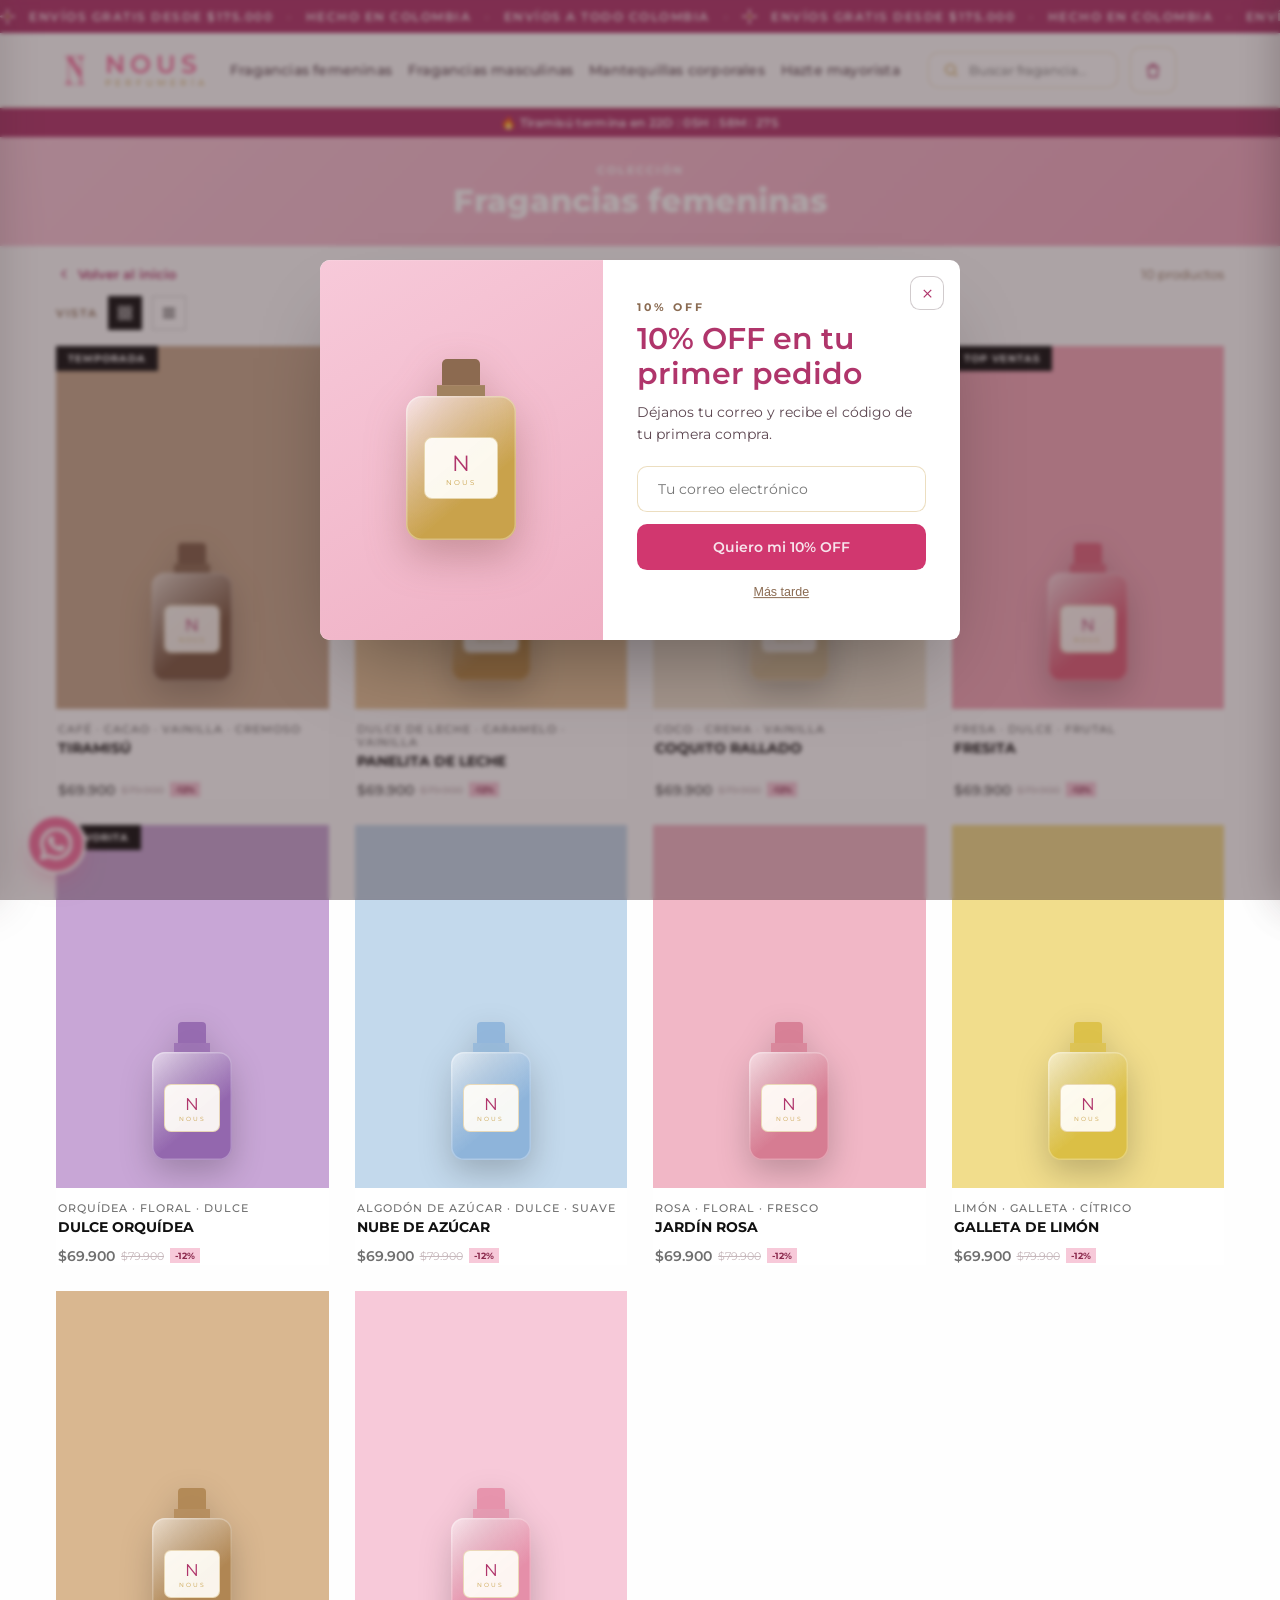
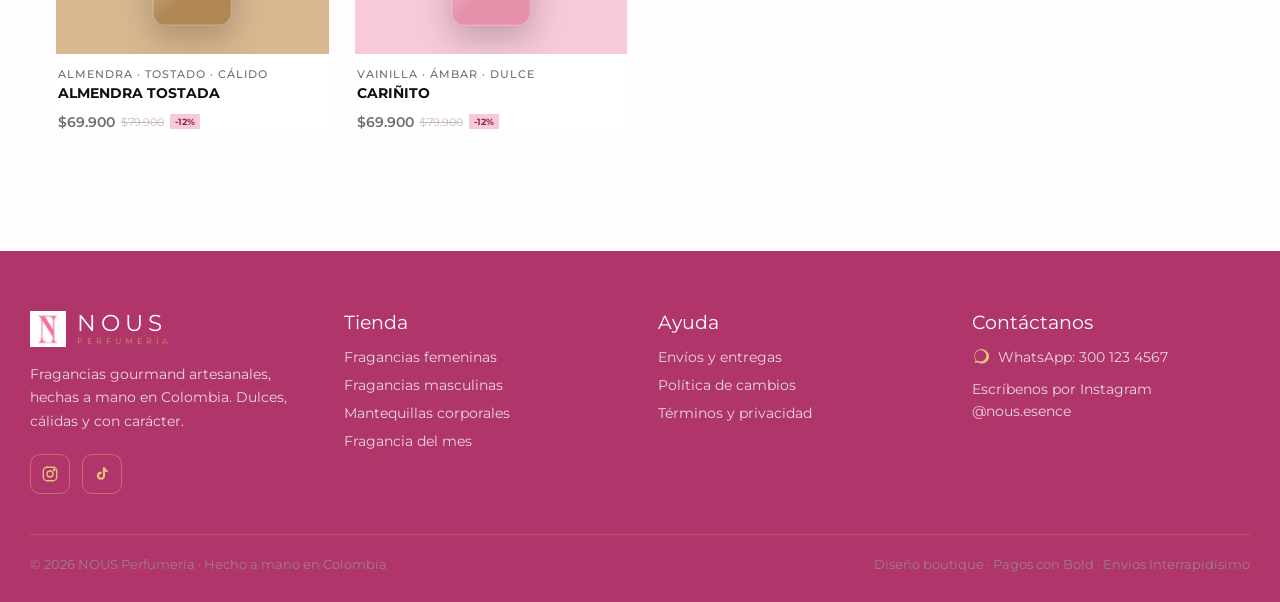
<file: femeninas.html>
<!DOCTYPE html>
<html lang="es">
<head>
<meta charset="utf-8">
<meta name="viewport" content="width=device-width, initial-scale=1">
<title>Fragancias femeninas — NOUS Perfumería</title>
<link rel="preconnect" href="https://fonts.googleapis.com">
<link rel="preconnect" href="https://fonts.gstatic.com" crossorigin>
<link href="https://fonts.googleapis.com/css2?family=Montserrat:ital,wght@0,400;0,500;0,600;0,700;0,800;1,400;1,500;1,600;1,700&display=swap" rel="stylesheet">
<link rel="stylesheet" href="css/style.css">
</head>
<body>

  <!-- ANNOUNCEMENT BAR + HEADER + COUNTDOWN (all sticky together) -->
  <div style="position:sticky;top:0;z-index:80">
  <!-- ANNOUNCEMENT BAR -->
  <div style="background:var(--brand-deep);overflow:hidden;padding:9px 0">
    <div style="display:flex;width:max-content;animation:nmarquee 22s linear infinite">
      <span style="display:flex;align-items:center;gap:14px;color:#F7E4EC;font-size:12px;letter-spacing:1.5px;text-transform:uppercase;font-weight:600;white-space:nowrap;padding-right:14px">
        <span style="display:inline-flex;align-items:center;gap:8px"><svg width="15" height="15" viewBox="0 0 40 40"><g fill="var(--blush)"><ellipse cx="20" cy="7" rx="3.4" ry="7"></ellipse><ellipse cx="20" cy="33" rx="3.4" ry="7"></ellipse><ellipse cx="7" cy="20" rx="7" ry="3.4"></ellipse><ellipse cx="33" cy="20" rx="7" ry="3.4"></ellipse></g><circle cx="20" cy="20" r="4.6" fill="var(--gold)"></circle></svg></span>
        <span>Envíos gratis desde $175.000</span>
        <span style="opacity:.5">·</span>
        <span>Hecho en Colombia</span>
        <span style="opacity:.5">·</span>
        <span>Envíos a todo Colombia</span>
        <span style="opacity:.5">·</span>
      </span>
      <span style="display:flex;align-items:center;gap:14px;color:#F7E4EC;font-size:12px;letter-spacing:1.5px;text-transform:uppercase;font-weight:600;white-space:nowrap;padding-right:14px">
        <span style="display:inline-flex;align-items:center;gap:8px"><svg width="15" height="15" viewBox="0 0 40 40"><g fill="var(--blush)"><ellipse cx="20" cy="7" rx="3.4" ry="7"></ellipse><ellipse cx="20" cy="33" rx="3.4" ry="7"></ellipse><ellipse cx="7" cy="20" rx="7" ry="3.4"></ellipse><ellipse cx="33" cy="20" rx="7" ry="3.4"></ellipse></g><circle cx="20" cy="20" r="4.6" fill="var(--gold)"></circle></svg></span>
        <span>Envíos gratis desde $175.000</span>
        <span style="opacity:.5">·</span>
        <span>Hecho en Colombia</span>
        <span style="opacity:.5">·</span>
        <span>Envíos a todo Colombia</span>
        <span style="opacity:.5">·</span>
      </span>
      <span style="display:flex;align-items:center;gap:14px;color:#F7E4EC;font-size:12px;letter-spacing:1.5px;text-transform:uppercase;font-weight:600;white-space:nowrap;padding-right:14px">
        <span style="display:inline-flex;align-items:center;gap:8px"><svg width="15" height="15" viewBox="0 0 40 40"><g fill="var(--blush)"><ellipse cx="20" cy="7" rx="3.4" ry="7"></ellipse><ellipse cx="20" cy="33" rx="3.4" ry="7"></ellipse><ellipse cx="7" cy="20" rx="7" ry="3.4"></ellipse><ellipse cx="33" cy="20" rx="7" ry="3.4"></ellipse></g><circle cx="20" cy="20" r="4.6" fill="var(--gold)"></circle></svg></span>
        <span>Envíos gratis desde $175.000</span>
        <span style="opacity:.5">·</span>
        <span>Hecho en Colombia</span>
        <span style="opacity:.5">·</span>
        <span>Envíos a todo Colombia</span>
        <span style="opacity:.5">·</span>
      </span>
      <span style="display:flex;align-items:center;gap:14px;color:#F7E4EC;font-size:12px;letter-spacing:1.5px;text-transform:uppercase;font-weight:600;white-space:nowrap;padding-right:14px">
        <span style="display:inline-flex;align-items:center;gap:8px"><svg width="15" height="15" viewBox="0 0 40 40"><g fill="var(--blush)"><ellipse cx="20" cy="7" rx="3.4" ry="7"></ellipse><ellipse cx="20" cy="33" rx="3.4" ry="7"></ellipse><ellipse cx="7" cy="20" rx="7" ry="3.4"></ellipse><ellipse cx="33" cy="20" rx="7" ry="3.4"></ellipse></g><circle cx="20" cy="20" r="4.6" fill="var(--gold)"></circle></svg></span>
        <span>Envíos gratis desde $175.000</span>
        <span style="opacity:.5">·</span>
        <span>Hecho en Colombia</span>
        <span style="opacity:.5">·</span>
        <span>Envíos a todo Colombia</span>
        <span style="opacity:.5">·</span>
      </span>
    </div>
  </div>
  <header style="background:#FEFEFE;border-bottom:1px solid rgba(201,162,75,.22)">
    <div class="desktop-header-row" style="max-width:1220px;margin:0 auto;padding:14px 26px;display:flex;align-items:center;gap:16px;flex-wrap:wrap">
      <a href="index.html" style="display:flex;align-items:center;gap:11px;text-decoration:none;flex:none">
        <img src="assets/img/logo-nous.png" alt="NOUS" style="width:38px;height:38px;object-fit:contain">
        <span style="display:flex;flex-direction:column;line-height:1">
          <span style="font-family:'Montserrat',sans-serif;font-size:25px;font-weight:600;letter-spacing:5px;color:var(--brand)">NOUS</span>
          <span style="font-size:8.5px;letter-spacing:4px;color:var(--gold);text-transform:uppercase;margin-top:2px">Perfumería</span>
        </span>
      </a>
      <nav style="display:flex;gap:16px;row-gap:8px;margin-left:6px;flex:1 1 300px;min-width:0;flex-wrap:wrap">
        <a href="femeninas.html" style="text-decoration:none;color:var(--ink);font-size:13.5px;font-weight:500;letter-spacing:.2px;white-space:nowrap">Fragancias femeninas</a>
        <a href="masculinas.html" style="text-decoration:none;color:var(--ink);font-size:13.5px;font-weight:500;letter-spacing:.2px;white-space:nowrap">Fragancias masculinas</a>
        <a href="mantequillas.html" style="text-decoration:none;color:var(--ink);font-size:13.5px;font-weight:500;letter-spacing:.2px;white-space:nowrap">Mantequillas corporales</a>
        <a href="index.html#sedes" style="text-decoration:none;color:var(--ink);font-size:13.5px;font-weight:500;letter-spacing:.2px;white-space:nowrap">Hazte mayorista</a>
      </nav>
      <div style="display:flex;align-items:center;gap:12px;flex:none;margin-left:auto">
        <div style="display:flex;align-items:center;gap:8px;background:#fff;border:1px solid rgba(201,162,75,.3);border-radius:10px;padding:8px 14px;flex:0 1 190px;min-width:130px">
          <svg width="16" height="16" viewBox="0 0 24 24" fill="none" stroke="var(--gold)" stroke-width="2" style="flex:none"><circle cx="11" cy="11" r="7"></circle><path d="M21 21l-4-4"></path></svg>
          <input class="js-search-input" placeholder="Buscar fragancia…" style="border:none;outline:none;background:transparent;font-family:'Montserrat',sans-serif;font-size:13px;color:var(--brand-deep);width:100%;min-width:0">
        </div>
        <button data-open-drawer="cart" style="position:relative;background:#fff;border:1px solid rgba(201,162,75,.3);border-radius:10px;width:46px;height:46px;display:flex;align-items:center;justify-content:center;cursor:pointer">
          <svg width="20" height="20" viewBox="0 0 24 24" fill="none" stroke="var(--brand-deep)" stroke-width="1.7"><path d="M6 8h12l-1 12H7L6 8z"></path><path d="M9 8a3 3 0 0 1 6 0"></path></svg>
          <span class="js-cart-count" style="display:none;position:absolute;top:-4px;right:-4px;min-width:20px;height:20px;padding:0 5px;background:var(--gold);color:#fff;border-radius:10px;font-size:11px;font-weight:700;align-items:center;justify-content:center">0</span>
        </button>
      </div>
    </div>
    <div class="mobile-header-row" style="align-items:center;justify-content:space-between;padding:11px 14px;gap:8px">
      <button data-open-drawer="nav" aria-label="Menú" style="background:none;border:none;cursor:pointer;display:flex;align-items:center;justify-content:center;width:38px;height:38px;flex:none;color:var(--brand-deep)">
        <svg width="23" height="23" viewBox="0 0 24 24" fill="none" stroke="currentColor" stroke-width="2"><path d="M3 6h18M3 12h18M3 18h18"></path></svg>
      </button>
      <a href="index.html" style="display:flex;align-items:center;gap:7px;text-decoration:none;flex:1;justify-content:center;min-width:0">
        <img src="assets/img/logo-nous.png" alt="NOUS" style="width:26px;height:26px;object-fit:contain;flex:none">
        <span style="display:flex;flex-direction:column;line-height:1">
          <span style="font-family:'Montserrat',sans-serif;font-size:17px;font-weight:600;letter-spacing:3.5px;color:var(--brand)">NOUS</span>
          <span style="font-size:7px;letter-spacing:2.5px;color:var(--gold);text-transform:uppercase;margin-top:1px;text-align:center">Perfumería</span>
        </span>
      </a>
      <div style="display:flex;align-items:center;gap:2px;flex:none">
        <button data-open-drawer="search" aria-label="Buscar" style="background:none;border:none;cursor:pointer;display:flex;align-items:center;justify-content:center;width:38px;height:38px;color:var(--brand-deep)">
          <svg width="19" height="19" viewBox="0 0 24 24" fill="none" stroke="currentColor" stroke-width="2"><circle cx="11" cy="11" r="7"></circle><path d="M21 21l-4-4"></path></svg>
        </button>
        <button data-open-drawer="cart" style="position:relative;background:none;border:none;cursor:pointer;display:flex;align-items:center;justify-content:center;width:38px;height:38px;color:var(--brand-deep)">
          <svg width="19" height="19" viewBox="0 0 24 24" fill="none" stroke="currentColor" stroke-width="1.7"><path d="M6 8h12l-1 12H7L6 8z"></path><path d="M9 8a3 3 0 0 1 6 0"></path></svg>
          <span class="js-cart-count" style="display:none;position:absolute;top:2px;right:2px;min-width:15px;height:15px;padding:0 3px;background:var(--gold);color:#fff;border-radius:10px;font-size:9px;font-weight:700;align-items:center;justify-content:center">0</span>
        </button>
      </div>
    </div>
  </header>
  <div style="background:var(--brand-deep);color:#F7E4EC;text-align:center;padding:7px 12px;font-family:'Montserrat',sans-serif;font-size:12px;font-weight:600;letter-spacing:.3px">
    🔥 Tiramisú termina en <span class="js-countdown-days">0</span>D : <span class="js-countdown-hours">00</span>H : <span class="js-countdown-minutes">00</span>M : <span class="js-countdown-seconds">00</span>S
  </div>
  </div>

  <div style="background:linear-gradient(135deg,var(--blush),#F0A8C0);padding:26px;text-align:center">
    <div style="font-size:11px;letter-spacing:2px;text-transform:uppercase;color:#fff;opacity:.9;font-weight:700">Colección</div>
    <div style="font-family:'Montserrat',sans-serif;font-size:clamp(22px,5vw,32px);font-weight:800;color:#fff;margin-top:4px">Fragancias femeninas</div>
  </div>
  <div style="max-width:1220px;margin:0 auto;padding:20px 26px 0;display:flex;align-items:center;justify-content:space-between;flex-wrap:wrap;gap:10px">
    <a href="index.html" style="background:none;border:none;cursor:pointer;display:flex;align-items:center;gap:6px;font-family:'Montserrat',sans-serif;font-size:13px;font-weight:600;color:var(--brand-deep);padding:0;text-decoration:none">
      <svg width="16" height="16" viewBox="0 0 24 24" fill="none" stroke="currentColor" stroke-width="2"><path d="M15 6l-6 6 6 6"></path></svg> Volver al inicio
    </a>
    <span style="font-family:'Montserrat',sans-serif;font-size:13px;color:#8a6b52">10 productos</span>
  </div>
  <div style="max-width:1220px;margin:0 auto;padding:14px 26px 0;display:flex;align-items:center;gap:10px">
    <span style="font-family:'Montserrat',sans-serif;font-size:11px;letter-spacing:1.5px;text-transform:uppercase;color:#8a6b52;font-weight:600">Vista</span>
    <button class="view-btn active" data-view="grid" aria-label="Vista de cuadrícula">
      <svg width="16" height="16" viewBox="0 0 24 24" fill="none" stroke="currentColor" stroke-width="2"><rect x="3" y="3" width="7" height="7"></rect><rect x="14" y="3" width="7" height="7"></rect><rect x="3" y="14" width="7" height="7"></rect><rect x="14" y="14" width="7" height="7"></rect></svg>
    </button>
    <button class="view-btn" data-view="list" aria-label="Vista de lista">
      <svg width="16" height="16" viewBox="0 0 24 24" fill="none" stroke="currentColor" stroke-width="2"><line x1="3" y1="6" x2="21" y2="6"></line><line x1="3" y1="12" x2="21" y2="12"></line><line x1="3" y1="18" x2="21" y2="18"></line></svg>
    </button>
  </div>
  <div class="category-grid" style="max-width:1220px;margin:0 auto;padding:16px 26px 60px">
        <div class="prod-card" style="width:100%;background:#fff;border-radius:0;overflow:hidden;display:flex;flex-direction:column;position:relative"><a class="prod-card-link" href="product.html?id=f-tiramisu" aria-label="Ver producto"></a><div class="prod-card-img" style="position:relative;aspect-ratio:3/4;overflow:hidden;background:#C7A98D;display:flex;align-items:flex-end;justify-content:center;padding-bottom:28px"><span style="position:absolute;top:0;left:0;background:#111;color:#fff;font-size:10px;font-weight:700;letter-spacing:1px;text-transform:uppercase;padding:6px 12px">Temporada</span><div style="width:80px;filter:drop-shadow(0 12px 16px rgba(0,0,0,.22))"><div style="width:28px;height:21px;margin:0 auto;background:#7C5A43;border-radius:4px 4px 0 0;opacity:.92"></div><div style="width:36px;height:9px;margin:0 auto;background:#7C5A43;opacity:.72"></div><div style="position:relative;width:80px;height:108px;border-radius:13px;background:linear-gradient(140deg,rgba(255,255,255,.55),#7C5A43 62%);box-shadow:inset 0 0 0 1.5px rgba(255,255,255,.28)"><div style="position:absolute;left:50%;top:52%;transform:translate(-50%,-50%);width:56px;height:48px;background:rgba(255,253,248,.93);border-radius:7px;display:flex;flex-direction:column;align-items:center;justify-content:center;gap:1px;border:1px solid rgba(201,162,75,.35)"><span style="font-family:'Montserrat',sans-serif;font-size:17px;color:var(--brand-deep)">N</span><span style="font-size:6px;letter-spacing:2px;color:var(--gold)">NOUS</span></div></div></div><button data-add="f-tiramisu" class="prod-hover-bar" style="position:absolute;left:0;right:0;bottom:0;display:flex;align-items:center;justify-content:center;gap:7px;background:var(--cta);color:#fff;border:none;padding:12px;font-family:'Montserrat',sans-serif;font-weight:600;font-size:12px;letter-spacing:.4px;text-transform:uppercase;cursor:pointer"><svg width="14" height="14" viewBox="0 0 24 24" fill="none" stroke="#fff" stroke-width="2.2"><path d="M12 5v14M5 12h14"></path></svg> Agregar al carrito</button></div><div style="padding:14px 2px 0;display:flex;flex-direction:column;gap:4px;flex:1"><div style="font-family:'Montserrat',sans-serif;font-size:10.5px;letter-spacing:1px;text-transform:uppercase;color:var(--muted);font-weight:500">Café · Cacao · Vainilla · Cremoso</div><div style="font-family:'Montserrat',sans-serif;font-size:13.5px;font-weight:700;color:#111;line-height:1.3;text-transform:uppercase"><a href="product.html?id=f-tiramisu" style="color:inherit;text-decoration:none">Tiramisú</a></div><div style="margin-top:auto;padding-top:6px;display:flex;align-items:center;gap:6px;flex-wrap:wrap"><span style="font-family:'Montserrat',sans-serif;font-size:14px;font-weight:600;color:var(--muted)">$69.900</span><span style="font-size:11px;color:#C7B8BC;text-decoration:line-through">$79.900</span><span style="background:var(--blush);color:#8C2B4E;font-size:9px;font-weight:700;padding:2px 5px">-12%</span></div></div></div>
        <div class="prod-card" style="width:100%;background:#fff;border-radius:0;overflow:hidden;display:flex;flex-direction:column;position:relative"><a class="prod-card-link" href="product.html?id=f-panelita" aria-label="Ver producto"></a><div class="prod-card-img" style="position:relative;aspect-ratio:3/4;overflow:hidden;background:#E7C79C;display:flex;align-items:flex-end;justify-content:center;padding-bottom:28px"><div style="width:80px;filter:drop-shadow(0 12px 16px rgba(0,0,0,.22))"><div style="width:28px;height:21px;margin:0 auto;background:#C1934F;border-radius:4px 4px 0 0;opacity:.92"></div><div style="width:36px;height:9px;margin:0 auto;background:#C1934F;opacity:.72"></div><div style="position:relative;width:80px;height:108px;border-radius:13px;background:linear-gradient(140deg,rgba(255,255,255,.55),#C1934F 62%);box-shadow:inset 0 0 0 1.5px rgba(255,255,255,.28)"><div style="position:absolute;left:50%;top:52%;transform:translate(-50%,-50%);width:56px;height:48px;background:rgba(255,253,248,.93);border-radius:7px;display:flex;flex-direction:column;align-items:center;justify-content:center;gap:1px;border:1px solid rgba(201,162,75,.35)"><span style="font-family:'Montserrat',sans-serif;font-size:17px;color:var(--brand-deep)">N</span><span style="font-size:6px;letter-spacing:2px;color:var(--gold)">NOUS</span></div></div></div><button data-add="f-panelita" class="prod-hover-bar" style="position:absolute;left:0;right:0;bottom:0;display:flex;align-items:center;justify-content:center;gap:7px;background:var(--cta);color:#fff;border:none;padding:12px;font-family:'Montserrat',sans-serif;font-weight:600;font-size:12px;letter-spacing:.4px;text-transform:uppercase;cursor:pointer"><svg width="14" height="14" viewBox="0 0 24 24" fill="none" stroke="#fff" stroke-width="2.2"><path d="M12 5v14M5 12h14"></path></svg> Agregar al carrito</button></div><div style="padding:14px 2px 0;display:flex;flex-direction:column;gap:4px;flex:1"><div style="font-family:'Montserrat',sans-serif;font-size:10.5px;letter-spacing:1px;text-transform:uppercase;color:var(--muted);font-weight:500">Dulce de leche · Caramelo · Vainilla</div><div style="font-family:'Montserrat',sans-serif;font-size:13.5px;font-weight:700;color:#111;line-height:1.3;text-transform:uppercase"><a href="product.html?id=f-panelita" style="color:inherit;text-decoration:none">Panelita de Leche</a></div><div style="margin-top:auto;padding-top:6px;display:flex;align-items:center;gap:6px;flex-wrap:wrap"><span style="font-family:'Montserrat',sans-serif;font-size:14px;font-weight:600;color:var(--muted)">$69.900</span><span style="font-size:11px;color:#C7B8BC;text-decoration:line-through">$79.900</span><span style="background:var(--blush);color:#8C2B4E;font-size:9px;font-weight:700;padding:2px 5px">-12%</span></div></div></div>
        <div class="prod-card" style="width:100%;background:#fff;border-radius:0;overflow:hidden;display:flex;flex-direction:column;position:relative"><a class="prod-card-link" href="product.html?id=f-coquito" aria-label="Ver producto"></a><div class="prod-card-img" style="position:relative;aspect-ratio:3/4;overflow:hidden;background:#EFE6D3;display:flex;align-items:flex-end;justify-content:center;padding-bottom:28px"><div style="width:80px;filter:drop-shadow(0 12px 16px rgba(0,0,0,.22))"><div style="width:28px;height:21px;margin:0 auto;background:#D8C49E;border-radius:4px 4px 0 0;opacity:.92"></div><div style="width:36px;height:9px;margin:0 auto;background:#D8C49E;opacity:.72"></div><div style="position:relative;width:80px;height:108px;border-radius:13px;background:linear-gradient(140deg,rgba(255,255,255,.55),#D8C49E 62%);box-shadow:inset 0 0 0 1.5px rgba(255,255,255,.28)"><div style="position:absolute;left:50%;top:52%;transform:translate(-50%,-50%);width:56px;height:48px;background:rgba(255,253,248,.93);border-radius:7px;display:flex;flex-direction:column;align-items:center;justify-content:center;gap:1px;border:1px solid rgba(201,162,75,.35)"><span style="font-family:'Montserrat',sans-serif;font-size:17px;color:var(--brand-deep)">N</span><span style="font-size:6px;letter-spacing:2px;color:var(--gold)">NOUS</span></div></div></div><button data-add="f-coquito" class="prod-hover-bar" style="position:absolute;left:0;right:0;bottom:0;display:flex;align-items:center;justify-content:center;gap:7px;background:var(--cta);color:#fff;border:none;padding:12px;font-family:'Montserrat',sans-serif;font-weight:600;font-size:12px;letter-spacing:.4px;text-transform:uppercase;cursor:pointer"><svg width="14" height="14" viewBox="0 0 24 24" fill="none" stroke="#fff" stroke-width="2.2"><path d="M12 5v14M5 12h14"></path></svg> Agregar al carrito</button></div><div style="padding:14px 2px 0;display:flex;flex-direction:column;gap:4px;flex:1"><div style="font-family:'Montserrat',sans-serif;font-size:10.5px;letter-spacing:1px;text-transform:uppercase;color:var(--muted);font-weight:500">Coco · Crema · Vainilla</div><div style="font-family:'Montserrat',sans-serif;font-size:13.5px;font-weight:700;color:#111;line-height:1.3;text-transform:uppercase"><a href="product.html?id=f-coquito" style="color:inherit;text-decoration:none">Coquito Rallado</a></div><div style="margin-top:auto;padding-top:6px;display:flex;align-items:center;gap:6px;flex-wrap:wrap"><span style="font-family:'Montserrat',sans-serif;font-size:14px;font-weight:600;color:var(--muted)">$69.900</span><span style="font-size:11px;color:#C7B8BC;text-decoration:line-through">$79.900</span><span style="background:var(--blush);color:#8C2B4E;font-size:9px;font-weight:700;padding:2px 5px">-12%</span></div></div></div>
        <div class="prod-card" style="width:100%;background:#fff;border-radius:0;overflow:hidden;display:flex;flex-direction:column;position:relative"><a class="prod-card-link" href="product.html?id=f-fresita" aria-label="Ver producto"></a><div class="prod-card-img" style="position:relative;aspect-ratio:3/4;overflow:hidden;background:#F3A7B9;display:flex;align-items:flex-end;justify-content:center;padding-bottom:28px"><span style="position:absolute;top:0;left:0;background:#111;color:#fff;font-size:10px;font-weight:700;letter-spacing:1px;text-transform:uppercase;padding:6px 12px">Top ventas</span><div style="width:80px;filter:drop-shadow(0 12px 16px rgba(0,0,0,.22))"><div style="width:28px;height:21px;margin:0 auto;background:#DE5E79;border-radius:4px 4px 0 0;opacity:.92"></div><div style="width:36px;height:9px;margin:0 auto;background:#DE5E79;opacity:.72"></div><div style="position:relative;width:80px;height:108px;border-radius:13px;background:linear-gradient(140deg,rgba(255,255,255,.55),#DE5E79 62%);box-shadow:inset 0 0 0 1.5px rgba(255,255,255,.28)"><div style="position:absolute;left:50%;top:52%;transform:translate(-50%,-50%);width:56px;height:48px;background:rgba(255,253,248,.93);border-radius:7px;display:flex;flex-direction:column;align-items:center;justify-content:center;gap:1px;border:1px solid rgba(201,162,75,.35)"><span style="font-family:'Montserrat',sans-serif;font-size:17px;color:var(--brand-deep)">N</span><span style="font-size:6px;letter-spacing:2px;color:var(--gold)">NOUS</span></div></div></div><button data-add="f-fresita" class="prod-hover-bar" style="position:absolute;left:0;right:0;bottom:0;display:flex;align-items:center;justify-content:center;gap:7px;background:var(--cta);color:#fff;border:none;padding:12px;font-family:'Montserrat',sans-serif;font-weight:600;font-size:12px;letter-spacing:.4px;text-transform:uppercase;cursor:pointer"><svg width="14" height="14" viewBox="0 0 24 24" fill="none" stroke="#fff" stroke-width="2.2"><path d="M12 5v14M5 12h14"></path></svg> Agregar al carrito</button></div><div style="padding:14px 2px 0;display:flex;flex-direction:column;gap:4px;flex:1"><div style="font-family:'Montserrat',sans-serif;font-size:10.5px;letter-spacing:1px;text-transform:uppercase;color:var(--muted);font-weight:500">Fresa · Dulce · Frutal</div><div style="font-family:'Montserrat',sans-serif;font-size:13.5px;font-weight:700;color:#111;line-height:1.3;text-transform:uppercase"><a href="product.html?id=f-fresita" style="color:inherit;text-decoration:none">Fresita</a></div><div style="margin-top:auto;padding-top:6px;display:flex;align-items:center;gap:6px;flex-wrap:wrap"><span style="font-family:'Montserrat',sans-serif;font-size:14px;font-weight:600;color:var(--muted)">$69.900</span><span style="font-size:11px;color:#C7B8BC;text-decoration:line-through">$79.900</span><span style="background:var(--blush);color:#8C2B4E;font-size:9px;font-weight:700;padding:2px 5px">-12%</span></div></div></div>
        <div class="prod-card" style="width:100%;background:#fff;border-radius:0;overflow:hidden;display:flex;flex-direction:column;position:relative"><a class="prod-card-link" href="product.html?id=f-orquidea" aria-label="Ver producto"></a><div class="prod-card-img" style="position:relative;aspect-ratio:3/4;overflow:hidden;background:#C8A6D6;display:flex;align-items:flex-end;justify-content:center;padding-bottom:28px"><span style="position:absolute;top:0;left:0;background:#111;color:#fff;font-size:10px;font-weight:700;letter-spacing:1px;text-transform:uppercase;padding:6px 12px">Favorita</span><div style="width:80px;filter:drop-shadow(0 12px 16px rgba(0,0,0,.22))"><div style="width:28px;height:21px;margin:0 auto;background:#9367AE;border-radius:4px 4px 0 0;opacity:.92"></div><div style="width:36px;height:9px;margin:0 auto;background:#9367AE;opacity:.72"></div><div style="position:relative;width:80px;height:108px;border-radius:13px;background:linear-gradient(140deg,rgba(255,255,255,.55),#9367AE 62%);box-shadow:inset 0 0 0 1.5px rgba(255,255,255,.28)"><div style="position:absolute;left:50%;top:52%;transform:translate(-50%,-50%);width:56px;height:48px;background:rgba(255,253,248,.93);border-radius:7px;display:flex;flex-direction:column;align-items:center;justify-content:center;gap:1px;border:1px solid rgba(201,162,75,.35)"><span style="font-family:'Montserrat',sans-serif;font-size:17px;color:var(--brand-deep)">N</span><span style="font-size:6px;letter-spacing:2px;color:var(--gold)">NOUS</span></div></div></div><button data-add="f-orquidea" class="prod-hover-bar" style="position:absolute;left:0;right:0;bottom:0;display:flex;align-items:center;justify-content:center;gap:7px;background:var(--cta);color:#fff;border:none;padding:12px;font-family:'Montserrat',sans-serif;font-weight:600;font-size:12px;letter-spacing:.4px;text-transform:uppercase;cursor:pointer"><svg width="14" height="14" viewBox="0 0 24 24" fill="none" stroke="#fff" stroke-width="2.2"><path d="M12 5v14M5 12h14"></path></svg> Agregar al carrito</button></div><div style="padding:14px 2px 0;display:flex;flex-direction:column;gap:4px;flex:1"><div style="font-family:'Montserrat',sans-serif;font-size:10.5px;letter-spacing:1px;text-transform:uppercase;color:var(--muted);font-weight:500">Orquídea · Floral · Dulce</div><div style="font-family:'Montserrat',sans-serif;font-size:13.5px;font-weight:700;color:#111;line-height:1.3;text-transform:uppercase"><a href="product.html?id=f-orquidea" style="color:inherit;text-decoration:none">Dulce Orquídea</a></div><div style="margin-top:auto;padding-top:6px;display:flex;align-items:center;gap:6px;flex-wrap:wrap"><span style="font-family:'Montserrat',sans-serif;font-size:14px;font-weight:600;color:var(--muted)">$69.900</span><span style="font-size:11px;color:#C7B8BC;text-decoration:line-through">$79.900</span><span style="background:var(--blush);color:#8C2B4E;font-size:9px;font-weight:700;padding:2px 5px">-12%</span></div></div></div>
        <div class="prod-card" style="width:100%;background:#fff;border-radius:0;overflow:hidden;display:flex;flex-direction:column;position:relative"><a class="prod-card-link" href="product.html?id=f-nube" aria-label="Ver producto"></a><div class="prod-card-img" style="position:relative;aspect-ratio:3/4;overflow:hidden;background:#C3D9EC;display:flex;align-items:flex-end;justify-content:center;padding-bottom:28px"><div style="width:80px;filter:drop-shadow(0 12px 16px rgba(0,0,0,.22))"><div style="width:28px;height:21px;margin:0 auto;background:#8EB4DA;border-radius:4px 4px 0 0;opacity:.92"></div><div style="width:36px;height:9px;margin:0 auto;background:#8EB4DA;opacity:.72"></div><div style="position:relative;width:80px;height:108px;border-radius:13px;background:linear-gradient(140deg,rgba(255,255,255,.55),#8EB4DA 62%);box-shadow:inset 0 0 0 1.5px rgba(255,255,255,.28)"><div style="position:absolute;left:50%;top:52%;transform:translate(-50%,-50%);width:56px;height:48px;background:rgba(255,253,248,.93);border-radius:7px;display:flex;flex-direction:column;align-items:center;justify-content:center;gap:1px;border:1px solid rgba(201,162,75,.35)"><span style="font-family:'Montserrat',sans-serif;font-size:17px;color:var(--brand-deep)">N</span><span style="font-size:6px;letter-spacing:2px;color:var(--gold)">NOUS</span></div></div></div><button data-add="f-nube" class="prod-hover-bar" style="position:absolute;left:0;right:0;bottom:0;display:flex;align-items:center;justify-content:center;gap:7px;background:var(--cta);color:#fff;border:none;padding:12px;font-family:'Montserrat',sans-serif;font-weight:600;font-size:12px;letter-spacing:.4px;text-transform:uppercase;cursor:pointer"><svg width="14" height="14" viewBox="0 0 24 24" fill="none" stroke="#fff" stroke-width="2.2"><path d="M12 5v14M5 12h14"></path></svg> Agregar al carrito</button></div><div style="padding:14px 2px 0;display:flex;flex-direction:column;gap:4px;flex:1"><div style="font-family:'Montserrat',sans-serif;font-size:10.5px;letter-spacing:1px;text-transform:uppercase;color:var(--muted);font-weight:500">Algodón de azúcar · Dulce · Suave</div><div style="font-family:'Montserrat',sans-serif;font-size:13.5px;font-weight:700;color:#111;line-height:1.3;text-transform:uppercase"><a href="product.html?id=f-nube" style="color:inherit;text-decoration:none">Nube de Azúcar</a></div><div style="margin-top:auto;padding-top:6px;display:flex;align-items:center;gap:6px;flex-wrap:wrap"><span style="font-family:'Montserrat',sans-serif;font-size:14px;font-weight:600;color:var(--muted)">$69.900</span><span style="font-size:11px;color:#C7B8BC;text-decoration:line-through">$79.900</span><span style="background:var(--blush);color:#8C2B4E;font-size:9px;font-weight:700;padding:2px 5px">-12%</span></div></div></div>
        <div class="prod-card" style="width:100%;background:#fff;border-radius:0;overflow:hidden;display:flex;flex-direction:column;position:relative"><a class="prod-card-link" href="product.html?id=f-jardin" aria-label="Ver producto"></a><div class="prod-card-img" style="position:relative;aspect-ratio:3/4;overflow:hidden;background:#F1B7C6;display:flex;align-items:flex-end;justify-content:center;padding-bottom:28px"><div style="width:80px;filter:drop-shadow(0 12px 16px rgba(0,0,0,.22))"><div style="width:28px;height:21px;margin:0 auto;background:#D67C92;border-radius:4px 4px 0 0;opacity:.92"></div><div style="width:36px;height:9px;margin:0 auto;background:#D67C92;opacity:.72"></div><div style="position:relative;width:80px;height:108px;border-radius:13px;background:linear-gradient(140deg,rgba(255,255,255,.55),#D67C92 62%);box-shadow:inset 0 0 0 1.5px rgba(255,255,255,.28)"><div style="position:absolute;left:50%;top:52%;transform:translate(-50%,-50%);width:56px;height:48px;background:rgba(255,253,248,.93);border-radius:7px;display:flex;flex-direction:column;align-items:center;justify-content:center;gap:1px;border:1px solid rgba(201,162,75,.35)"><span style="font-family:'Montserrat',sans-serif;font-size:17px;color:var(--brand-deep)">N</span><span style="font-size:6px;letter-spacing:2px;color:var(--gold)">NOUS</span></div></div></div><button data-add="f-jardin" class="prod-hover-bar" style="position:absolute;left:0;right:0;bottom:0;display:flex;align-items:center;justify-content:center;gap:7px;background:var(--cta);color:#fff;border:none;padding:12px;font-family:'Montserrat',sans-serif;font-weight:600;font-size:12px;letter-spacing:.4px;text-transform:uppercase;cursor:pointer"><svg width="14" height="14" viewBox="0 0 24 24" fill="none" stroke="#fff" stroke-width="2.2"><path d="M12 5v14M5 12h14"></path></svg> Agregar al carrito</button></div><div style="padding:14px 2px 0;display:flex;flex-direction:column;gap:4px;flex:1"><div style="font-family:'Montserrat',sans-serif;font-size:10.5px;letter-spacing:1px;text-transform:uppercase;color:var(--muted);font-weight:500">Rosa · Floral · Fresco</div><div style="font-family:'Montserrat',sans-serif;font-size:13.5px;font-weight:700;color:#111;line-height:1.3;text-transform:uppercase"><a href="product.html?id=f-jardin" style="color:inherit;text-decoration:none">Jardín Rosa</a></div><div style="margin-top:auto;padding-top:6px;display:flex;align-items:center;gap:6px;flex-wrap:wrap"><span style="font-family:'Montserrat',sans-serif;font-size:14px;font-weight:600;color:var(--muted)">$69.900</span><span style="font-size:11px;color:#C7B8BC;text-decoration:line-through">$79.900</span><span style="background:var(--blush);color:#8C2B4E;font-size:9px;font-weight:700;padding:2px 5px">-12%</span></div></div></div>
        <div class="prod-card" style="width:100%;background:#fff;border-radius:0;overflow:hidden;display:flex;flex-direction:column;position:relative"><a class="prod-card-link" href="product.html?id=f-galleta" aria-label="Ver producto"></a><div class="prod-card-img" style="position:relative;aspect-ratio:3/4;overflow:hidden;background:#F1DD8C;display:flex;align-items:flex-end;justify-content:center;padding-bottom:28px"><div style="width:80px;filter:drop-shadow(0 12px 16px rgba(0,0,0,.22))"><div style="width:28px;height:21px;margin:0 auto;background:#DBBF45;border-radius:4px 4px 0 0;opacity:.92"></div><div style="width:36px;height:9px;margin:0 auto;background:#DBBF45;opacity:.72"></div><div style="position:relative;width:80px;height:108px;border-radius:13px;background:linear-gradient(140deg,rgba(255,255,255,.55),#DBBF45 62%);box-shadow:inset 0 0 0 1.5px rgba(255,255,255,.28)"><div style="position:absolute;left:50%;top:52%;transform:translate(-50%,-50%);width:56px;height:48px;background:rgba(255,253,248,.93);border-radius:7px;display:flex;flex-direction:column;align-items:center;justify-content:center;gap:1px;border:1px solid rgba(201,162,75,.35)"><span style="font-family:'Montserrat',sans-serif;font-size:17px;color:var(--brand-deep)">N</span><span style="font-size:6px;letter-spacing:2px;color:var(--gold)">NOUS</span></div></div></div><button data-add="f-galleta" class="prod-hover-bar" style="position:absolute;left:0;right:0;bottom:0;display:flex;align-items:center;justify-content:center;gap:7px;background:var(--cta);color:#fff;border:none;padding:12px;font-family:'Montserrat',sans-serif;font-weight:600;font-size:12px;letter-spacing:.4px;text-transform:uppercase;cursor:pointer"><svg width="14" height="14" viewBox="0 0 24 24" fill="none" stroke="#fff" stroke-width="2.2"><path d="M12 5v14M5 12h14"></path></svg> Agregar al carrito</button></div><div style="padding:14px 2px 0;display:flex;flex-direction:column;gap:4px;flex:1"><div style="font-family:'Montserrat',sans-serif;font-size:10.5px;letter-spacing:1px;text-transform:uppercase;color:var(--muted);font-weight:500">Limón · Galleta · Cítrico</div><div style="font-family:'Montserrat',sans-serif;font-size:13.5px;font-weight:700;color:#111;line-height:1.3;text-transform:uppercase"><a href="product.html?id=f-galleta" style="color:inherit;text-decoration:none">Galleta de Limón</a></div><div style="margin-top:auto;padding-top:6px;display:flex;align-items:center;gap:6px;flex-wrap:wrap"><span style="font-family:'Montserrat',sans-serif;font-size:14px;font-weight:600;color:var(--muted)">$69.900</span><span style="font-size:11px;color:#C7B8BC;text-decoration:line-through">$79.900</span><span style="background:var(--blush);color:#8C2B4E;font-size:9px;font-weight:700;padding:2px 5px">-12%</span></div></div></div>
        <div class="prod-card" style="width:100%;background:#fff;border-radius:0;overflow:hidden;display:flex;flex-direction:column;position:relative"><a class="prod-card-link" href="product.html?id=f-almendra" aria-label="Ver producto"></a><div class="prod-card-img" style="position:relative;aspect-ratio:3/4;overflow:hidden;background:#D9B790;display:flex;align-items:flex-end;justify-content:center;padding-bottom:28px"><div style="width:80px;filter:drop-shadow(0 12px 16px rgba(0,0,0,.22))"><div style="width:28px;height:21px;margin:0 auto;background:#B08653;border-radius:4px 4px 0 0;opacity:.92"></div><div style="width:36px;height:9px;margin:0 auto;background:#B08653;opacity:.72"></div><div style="position:relative;width:80px;height:108px;border-radius:13px;background:linear-gradient(140deg,rgba(255,255,255,.55),#B08653 62%);box-shadow:inset 0 0 0 1.5px rgba(255,255,255,.28)"><div style="position:absolute;left:50%;top:52%;transform:translate(-50%,-50%);width:56px;height:48px;background:rgba(255,253,248,.93);border-radius:7px;display:flex;flex-direction:column;align-items:center;justify-content:center;gap:1px;border:1px solid rgba(201,162,75,.35)"><span style="font-family:'Montserrat',sans-serif;font-size:17px;color:var(--brand-deep)">N</span><span style="font-size:6px;letter-spacing:2px;color:var(--gold)">NOUS</span></div></div></div><button data-add="f-almendra" class="prod-hover-bar" style="position:absolute;left:0;right:0;bottom:0;display:flex;align-items:center;justify-content:center;gap:7px;background:var(--cta);color:#fff;border:none;padding:12px;font-family:'Montserrat',sans-serif;font-weight:600;font-size:12px;letter-spacing:.4px;text-transform:uppercase;cursor:pointer"><svg width="14" height="14" viewBox="0 0 24 24" fill="none" stroke="#fff" stroke-width="2.2"><path d="M12 5v14M5 12h14"></path></svg> Agregar al carrito</button></div><div style="padding:14px 2px 0;display:flex;flex-direction:column;gap:4px;flex:1"><div style="font-family:'Montserrat',sans-serif;font-size:10.5px;letter-spacing:1px;text-transform:uppercase;color:var(--muted);font-weight:500">Almendra · Tostado · Cálido</div><div style="font-family:'Montserrat',sans-serif;font-size:13.5px;font-weight:700;color:#111;line-height:1.3;text-transform:uppercase"><a href="product.html?id=f-almendra" style="color:inherit;text-decoration:none">Almendra Tostada</a></div><div style="margin-top:auto;padding-top:6px;display:flex;align-items:center;gap:6px;flex-wrap:wrap"><span style="font-family:'Montserrat',sans-serif;font-size:14px;font-weight:600;color:var(--muted)">$69.900</span><span style="font-size:11px;color:#C7B8BC;text-decoration:line-through">$79.900</span><span style="background:var(--blush);color:#8C2B4E;font-size:9px;font-weight:700;padding:2px 5px">-12%</span></div></div></div>
        <div class="prod-card" style="width:100%;background:#fff;border-radius:0;overflow:hidden;display:flex;flex-direction:column;position:relative"><a class="prod-card-link" href="product.html?id=f-carinito" aria-label="Ver producto"></a><div class="prod-card-img" style="position:relative;aspect-ratio:3/4;overflow:hidden;background:var(--blush);display:flex;align-items:flex-end;justify-content:center;padding-bottom:28px"><div style="width:80px;filter:drop-shadow(0 12px 16px rgba(0,0,0,.22))"><div style="width:28px;height:21px;margin:0 auto;background:#E58FA9;border-radius:4px 4px 0 0;opacity:.92"></div><div style="width:36px;height:9px;margin:0 auto;background:#E58FA9;opacity:.72"></div><div style="position:relative;width:80px;height:108px;border-radius:13px;background:linear-gradient(140deg,rgba(255,255,255,.55),#E58FA9 62%);box-shadow:inset 0 0 0 1.5px rgba(255,255,255,.28)"><div style="position:absolute;left:50%;top:52%;transform:translate(-50%,-50%);width:56px;height:48px;background:rgba(255,253,248,.93);border-radius:7px;display:flex;flex-direction:column;align-items:center;justify-content:center;gap:1px;border:1px solid rgba(201,162,75,.35)"><span style="font-family:'Montserrat',sans-serif;font-size:17px;color:var(--brand-deep)">N</span><span style="font-size:6px;letter-spacing:2px;color:var(--gold)">NOUS</span></div></div></div><button data-add="f-carinito" class="prod-hover-bar" style="position:absolute;left:0;right:0;bottom:0;display:flex;align-items:center;justify-content:center;gap:7px;background:var(--cta);color:#fff;border:none;padding:12px;font-family:'Montserrat',sans-serif;font-weight:600;font-size:12px;letter-spacing:.4px;text-transform:uppercase;cursor:pointer"><svg width="14" height="14" viewBox="0 0 24 24" fill="none" stroke="#fff" stroke-width="2.2"><path d="M12 5v14M5 12h14"></path></svg> Agregar al carrito</button></div><div style="padding:14px 2px 0;display:flex;flex-direction:column;gap:4px;flex:1"><div style="font-family:'Montserrat',sans-serif;font-size:10.5px;letter-spacing:1px;text-transform:uppercase;color:var(--muted);font-weight:500">Vainilla · Ámbar · Dulce</div><div style="font-family:'Montserrat',sans-serif;font-size:13.5px;font-weight:700;color:#111;line-height:1.3;text-transform:uppercase"><a href="product.html?id=f-carinito" style="color:inherit;text-decoration:none">Cariñito</a></div><div style="margin-top:auto;padding-top:6px;display:flex;align-items:center;gap:6px;flex-wrap:wrap"><span style="font-family:'Montserrat',sans-serif;font-size:14px;font-weight:600;color:var(--muted)">$69.900</span><span style="font-size:11px;color:#C7B8BC;text-decoration:line-through">$79.900</span><span style="background:var(--blush);color:#8C2B4E;font-size:9px;font-weight:700;padding:2px 5px">-12%</span></div></div></div>
  </div>

  <!-- FOOTER -->
  <footer id="detal" style="background:var(--brand-deep);color:#EAD9DF;margin-top:60px;padding:clamp(40px,8vw,60px) 26px 30px">
    <div style="max-width:1220px;margin:0 auto;display:grid;grid-template-columns:repeat(auto-fit,minmax(min(200px,100%),1fr));gap:36px">
      <div>
        <div style="display:flex;align-items:center;gap:11px;margin-bottom:16px">
          <img src="assets/img/logo-nous.png" alt="NOUS" style="width:36px;height:36px;object-fit:contain">
          <span style="display:flex;flex-direction:column;line-height:1"><span style="font-family:'Montserrat',sans-serif;font-size:23px;letter-spacing:5px;color:#fff">NOUS</span><span style="font-size:8px;letter-spacing:4px;color:var(--gold);text-transform:uppercase;margin-top:2px">Perfumería</span></span>
        </div>
        <p style="font-size:14px;line-height:1.7;color:#EAD9DF;max-width:300px">Fragancias gourmand artesanales, hechas a mano en Colombia. Dulces, cálidas y con carácter.</p>
        <div style="display:flex;gap:12px;margin-top:20px">
          <a href="#top" aria-label="Instagram" style="width:40px;height:40px;border-radius:10px;border:1px solid rgba(231,197,119,.4);display:flex;align-items:center;justify-content:center;text-decoration:none"><svg width="18" height="18" viewBox="0 0 24 24" fill="none" stroke="#E7C577" stroke-width="1.7"><rect x="3" y="3" width="18" height="18" rx="5"></rect><circle cx="12" cy="12" r="4"></circle><circle cx="17.5" cy="6.5" r="1" fill="#E7C577"></circle></svg></a>
          <a href="#top" aria-label="TikTok" style="width:40px;height:40px;border-radius:10px;border:1px solid rgba(231,197,119,.4);display:flex;align-items:center;justify-content:center;text-decoration:none"><svg width="18" height="18" viewBox="0 0 24 24" fill="#E7C577"><path d="M16 3c.3 2 1.6 3.4 3.5 3.7v2.8c-1.3 0-2.5-.4-3.5-1v5.9a5.4 5.4 0 1 1-5.4-5.4c.3 0 .6 0 .9.1v2.9a2.5 2.5 0 1 0 1.7 2.4V3z"></path></svg></a>
        </div>
      </div>
      <div>
        <div style="font-family:'Montserrat',sans-serif;font-size:19px;color:#fff;margin-bottom:14px">Tienda</div>
        <a href="femeninas.html" style="display:block;color:#EAD9DF;text-decoration:none;font-size:14px;margin-bottom:10px">Fragancias femeninas</a>
        <a href="masculinas.html" style="display:block;color:#EAD9DF;text-decoration:none;font-size:14px;margin-bottom:10px">Fragancias masculinas</a>
        <a href="mantequillas.html" style="display:block;color:#EAD9DF;text-decoration:none;font-size:14px;margin-bottom:10px">Mantequillas corporales</a>
        <a href="index.html#fragancia" style="display:block;color:#EAD9DF;text-decoration:none;font-size:14px">Fragancia del mes</a>
      </div>
      <div>
        <div style="font-family:'Montserrat',sans-serif;font-size:19px;color:#fff;margin-bottom:14px">Ayuda</div>
        <a href="index.html#confianza" style="display:block;color:#EAD9DF;text-decoration:none;font-size:14px;margin-bottom:10px">Envíos y entregas</a>
        <a href="index.html#confianza" style="display:block;color:#EAD9DF;text-decoration:none;font-size:14px;margin-bottom:10px">Política de cambios</a>
        <a href="index.html#confianza" style="display:block;color:#EAD9DF;text-decoration:none;font-size:14px">Términos y privacidad</a>
      </div>
      <div>
        <div style="font-family:'Montserrat',sans-serif;font-size:19px;color:#fff;margin-bottom:14px">Contáctanos</div>
        <a href="#top" style="display:flex;align-items:center;gap:9px;color:#EAD9DF;text-decoration:none;font-size:14px;margin-bottom:12px"><svg width="17" height="17" viewBox="0 0 24 24" fill="#E7C577"><path d="M20 4a10 10 0 0 0-15 13L4 21l4-1a10 10 0 1 0 12-16zm-8 15a8 8 0 0 1-4-1l-.3-.2-2.4.6.6-2.3-.2-.3A8 8 0 1 1 12 19z"></path></svg> WhatsApp: 300 123 4567</a>
        <div style="color:#EAD9DF;font-size:14px;line-height:1.6">Escríbenos por Instagram<br>@nous.esence</div>
      </div>
    </div>
    <div style="max-width:1220px;margin:40px auto 0;padding-top:22px;border-top:1px solid rgba(231,197,119,.2);display:flex;justify-content:space-between;flex-wrap:wrap;gap:12px;font-size:12.5px;color:#9C8088">
      <span>© 2026 NOUS Perfumería · Hecho a mano en Colombia</span>
      <span>Diseño boutique · Pagos con Bold · Envíos Interrapidísimo</span>
    </div>
  </footer>

  <!-- WHATSAPP FLOAT -->
  <a href="https://wa.me/573001234567" target="_blank" aria-label="WhatsApp" style="position:fixed;bottom:26px;left:26px;z-index:90;width:60px;height:60px;border-radius:50%;background:var(--brand);display:flex;align-items:center;justify-content:center;box-shadow:0 12px 26px -8px rgba(247,113,161,.5);text-decoration:none;border:3px solid #fff">
    <img src="assets/img/whatsapp-icon.png" alt="WhatsApp" style="width:32px;height:32px;object-fit:contain">
  </a>

  <!-- TOAST -->
  <div id="toast" class="toast">
    <svg width="18" height="18" viewBox="0 0 24 24" fill="none" stroke="#E7C577" stroke-width="2.4"><path d="M5 13l4 4 10-11"></path></svg>
    <span class="toast-msg"></span>
  </div>

  <!-- DISCOUNT POPUP -->
  <div id="popup-overlay" class="popup-overlay"></div>
  <div id="popup-card" class="popup-card">
    <button data-popup-close style="position:absolute;top:16px;right:16px;width:34px;height:34px;border-radius:10px;border:1px solid rgba(74,51,57,.25);background:#fff;cursor:pointer;display:flex;align-items:center;justify-content:center;z-index:2">
      <svg width="15" height="15" viewBox="0 0 24 24" fill="none" stroke="var(--brand-deep)" stroke-width="2"><path d="M6 6l12 12M18 6L6 18"></path></svg>
    </button>
    <div style="flex:1;min-width:min(220px,100%);background:linear-gradient(150deg,var(--blush),#EFB0C4);display:flex;align-items:center;justify-content:center;padding:30px">
      <div style="width:110px;filter:drop-shadow(0 16px 20px rgba(120,70,60,.35))">
        <div style="width:38px;height:26px;margin:0 auto;background:#8C6A50;border-radius:5px 5px 0 0"></div>
        <div style="width:48px;height:11px;margin:0 auto;background:#A1825F"></div>
        <div style="position:relative;width:110px;height:144px;border-radius:16px;background:linear-gradient(140deg,rgba(255,255,255,.6),var(--gold) 65%);box-shadow:inset 0 0 0 1.5px rgba(255,255,255,.3)">
          <div style="position:absolute;left:50%;top:50%;transform:translate(-50%,-50%);width:74px;height:62px;background:rgba(255,253,248,.94);border-radius:8px;display:flex;flex-direction:column;align-items:center;justify-content:center;gap:2px;border:1px solid rgba(201,162,75,.4)">
            <span style="font-family:'Montserrat',sans-serif;font-size:22px;color:var(--brand-deep)">N</span>
            <span style="font-size:6.5px;letter-spacing:2px;color:var(--gold)">NOUS</span>
          </div>
        </div>
      </div>
    </div>
    <div style="flex:1.3;min-width:min(260px,100%);padding:clamp(24px,6vw,40px) clamp(20px,5vw,34px);display:flex;flex-direction:column;justify-content:center">
      <div style="font-size:11px;letter-spacing:3px;text-transform:uppercase;color:var(--gold-text);font-weight:700">10% OFF</div>
      <h2 style="font-family:'Montserrat',sans-serif;font-size:clamp(22px,6vw,30px);font-weight:600;margin:8px 0 10px;color:var(--brand-deep);line-height:1.15">10% OFF en tu primer pedido</h2>
      <p style="font-size:14px;line-height:1.6;color:var(--ink);margin:0 0 20px">Déjanos tu correo y recibe el código de tu primera compra.</p>
      <form id="popup-form" style="display:flex;flex-direction:column;gap:12px">
        <input type="email" required placeholder="Tu correo electrónico" style="border:1px solid rgba(201,162,75,.35);border-radius:10px;padding:13px 20px;font-family:'Montserrat',sans-serif;font-size:14px;color:var(--brand-deep);outline:none">
        <button type="submit" style="background:var(--cta);color:#F7E4EC;border:none;border-radius:10px;padding:14px;font-family:'Montserrat',sans-serif;font-weight:600;font-size:14px;cursor:pointer">Quiero mi 10% OFF</button>
      </form>
      <button data-popup-close style="background:none;border:none;color:#8a6b52;font-size:12.5px;margin-top:14px;cursor:pointer;text-decoration:underline;align-self:center">Más tarde</button>
    </div>
  </div>

  <!-- SIDE TAB TO REOPEN -->
  <button id="popup-side-tab" style="display:none;position:fixed;top:50%;right:0;transform:translateY(-50%);writing-mode:vertical-rl;z-index:95;background:var(--cta);color:#fff;border:none;border-radius:10px 0 0 10px;padding:16px 10px;font-family:'Montserrat',sans-serif;font-weight:700;font-size:12px;letter-spacing:1.5px;cursor:pointer;box-shadow:-6px 0 16px -8px rgba(247,113,161,.4)">10% OFF</button>

  <!-- MOBILE NAV DRAWER (slides from left) -->
  <div id="nav-overlay" class="drawer-overlay"></div>
  <aside id="nav-panel" class="drawer-panel from-left">
    <div style="display:flex;align-items:center;justify-content:space-between;padding:20px 22px;border-bottom:1px solid rgba(201,162,75,.2)">
      <span style="font-family:'Montserrat',sans-serif;font-size:13px;font-weight:700;letter-spacing:2px;text-transform:uppercase;color:var(--brand-deep)">Menú</span>
      <button data-close-drawer="nav" style="width:34px;height:34px;border-radius:10px;border:1px solid rgba(201,162,75,.3);background:#fff;cursor:pointer;display:flex;align-items:center;justify-content:center"><svg width="15" height="15" viewBox="0 0 24 24" fill="none" stroke="var(--brand-deep)" stroke-width="2"><path d="M6 6l12 12M18 6L6 18"></path></svg></button>
    </div>
    <nav style="display:flex;flex-direction:column;padding:8px 0;overflow-y:auto">
      <a href="femeninas.html" class="js-nav-link" style="padding:16px 22px;text-decoration:none;color:var(--brand-deep);font-family:'Montserrat',sans-serif;font-size:15px;font-weight:500;border-bottom:1px solid rgba(74,51,57,.08)">Fragancias femeninas</a>
      <a href="masculinas.html" class="js-nav-link" style="padding:16px 22px;text-decoration:none;color:var(--brand-deep);font-family:'Montserrat',sans-serif;font-size:15px;font-weight:500;border-bottom:1px solid rgba(74,51,57,.08)">Fragancias masculinas</a>
      <a href="mantequillas.html" class="js-nav-link" style="padding:16px 22px;text-decoration:none;color:var(--brand-deep);font-family:'Montserrat',sans-serif;font-size:15px;font-weight:500;border-bottom:1px solid rgba(74,51,57,.08)">Mantequillas corporales</a>
      <a href="index.html#sedes" class="js-nav-link" style="padding:16px 22px;text-decoration:none;color:var(--brand-deep);font-family:'Montserrat',sans-serif;font-size:15px;font-weight:500">Hazte mayorista</a>
    </nav>
  </aside>

  <!-- MOBILE SEARCH DRAWER (slides from right) -->
  <div id="search-overlay" class="drawer-overlay"></div>
  <aside id="search-panel" class="drawer-panel from-right narrow">
    <div style="display:flex;align-items:center;justify-content:space-between;padding:20px 22px;border-bottom:1px solid rgba(201,162,75,.2)">
      <span style="font-family:'Montserrat',sans-serif;font-size:13px;font-weight:700;letter-spacing:2px;text-transform:uppercase;color:var(--brand-deep)">Buscar</span>
      <button data-close-drawer="search" style="width:34px;height:34px;border-radius:10px;border:1px solid rgba(201,162,75,.3);background:#fff;cursor:pointer;display:flex;align-items:center;justify-content:center"><svg width="15" height="15" viewBox="0 0 24 24" fill="none" stroke="var(--brand-deep)" stroke-width="2"><path d="M6 6l12 12M18 6L6 18"></path></svg></button>
    </div>
    <div style="padding:20px 22px">
      <div style="display:flex;align-items:center;gap:8px;background:#fff;border:1px solid rgba(201,162,75,.3);border-radius:10px;padding:11px 15px">
        <svg width="16" height="16" viewBox="0 0 24 24" fill="none" stroke="var(--gold)" stroke-width="2" style="flex:none"><circle cx="11" cy="11" r="7"></circle><path d="M21 21l-4-4"></path></svg>
        <input class="js-search-input" placeholder="Buscar fragancia…" style="border:none;outline:none;background:transparent;font-family:'Montserrat',sans-serif;font-size:14px;color:var(--brand-deep);width:100%;min-width:0">
      </div>
    </div>
  </aside>

  <!-- CART DRAWER -->
  <div id="cart-overlay" class="drawer-overlay"></div>
  <aside id="cart-panel" class="drawer-panel from-right">
    <div style="display:flex;align-items:center;justify-content:space-between;padding:22px 24px;border-bottom:1px solid rgba(201,162,75,.25)">
      <span style="font-family:'Montserrat',sans-serif;font-size:26px;font-weight:600;color:var(--brand-deep)">Tu carrito</span>
      <button data-close-drawer="cart" style="width:38px;height:38px;border-radius:10px;border:1px solid rgba(201,162,75,.35);background:#fff;cursor:pointer;display:flex;align-items:center;justify-content:center"><svg width="16" height="16" viewBox="0 0 24 24" fill="none" stroke="var(--brand-deep)" stroke-width="2"><path d="M6 6l12 12M18 6L6 18"></path></svg></button>
    </div>

    <div id="cart-items" style="flex:1;overflow-y:auto;padding:16px 20px;display:flex;flex-direction:column;gap:14px"></div>
    <div id="cart-footer" style="display:none;border-top:1px solid rgba(201,162,75,.25);padding:20px 24px 24px">
      <div style="display:flex;justify-content:space-between;font-size:14px;color:#8a6b52;margin-bottom:6px"><span>Subtotal</span><span style="font-weight:700;color:var(--brand-deep);font-size:16px" id="cart-subtotal">$0</span></div>
      <div id="cart-shipping-note" style="font-size:12px;color:#8a6b52;margin-bottom:16px"></div>
      <button id="cart-checkout-btn" style="width:100%;background:var(--cta);color:#fff;border:none;border-radius:10px;padding:16px;font-family:'Montserrat',sans-serif;font-weight:600;font-size:15px;cursor:pointer;box-shadow:0 12px 26px -12px rgba(247,113,161,.5)">Finalizar compra segura</button>
      <button data-close-drawer="cart" style="width:100%;background:none;border:none;color:#8a6b52;font-size:13px;margin-top:12px;cursor:pointer;text-decoration:underline">Seguir comprando</button>
    </div>
    <div id="cart-empty" style="flex:1;display:flex;flex-direction:column;align-items:center;justify-content:center;gap:16px;padding:40px;text-align:center">
      <svg width="54" height="54" viewBox="0 0 24 24" fill="none" stroke="#E0C4CE" stroke-width="1.4"><path d="M6 8h12l-1 12H7L6 8z"></path><path d="M9 8a3 3 0 0 1 6 0"></path></svg>
      <div style="font-family:'Montserrat',sans-serif;font-style:italic;font-size:22px;color:#8a6b52">Tu carrito está vacío</div>
      <button data-close-drawer="cart" style="background:var(--blush);color:var(--brand-deep);border:none;border-radius:10px;padding:12px 24px;font-family:'Montserrat',sans-serif;font-weight:600;font-size:14px;cursor:pointer">Encontrar mi fragancia</button>
    </div>
  </aside>

  <script src="js/script.js"></script>
  
</body>
</html>
</file>
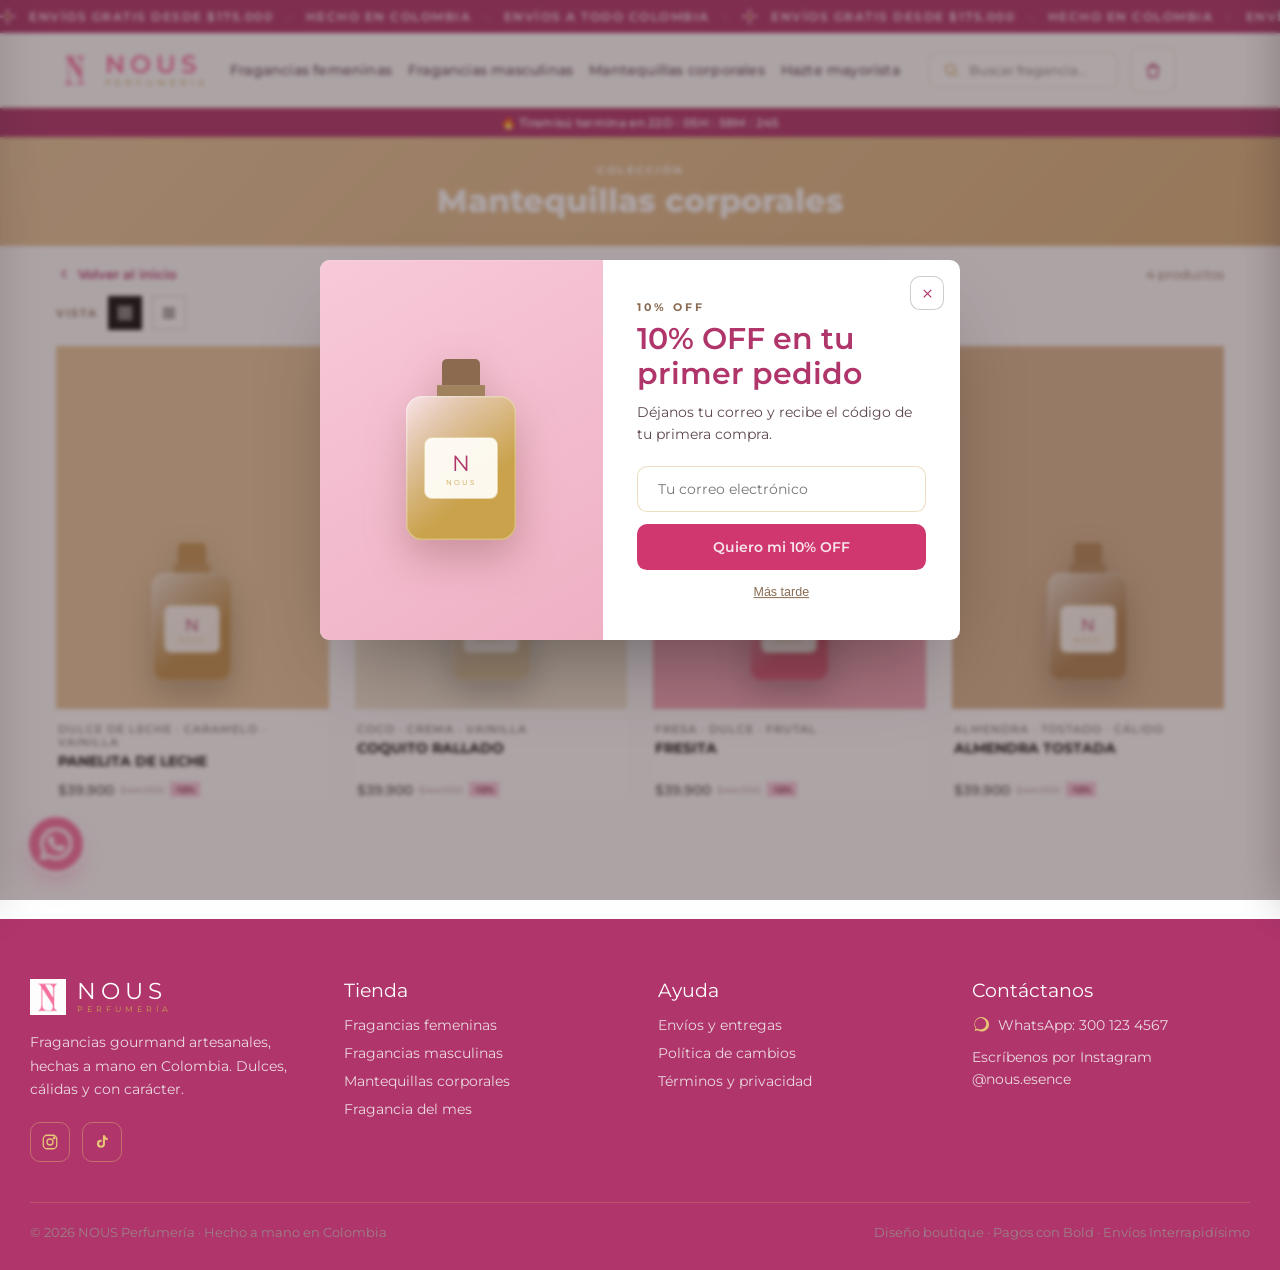
<file: mantequillas.html>
<!DOCTYPE html>
<html lang="es">
<head>
<meta charset="utf-8">
<meta name="viewport" content="width=device-width, initial-scale=1">
<title>Mantequillas corporales — NOUS Perfumería</title>
<link rel="preconnect" href="https://fonts.googleapis.com">
<link rel="preconnect" href="https://fonts.gstatic.com" crossorigin>
<link href="https://fonts.googleapis.com/css2?family=Montserrat:ital,wght@0,400;0,500;0,600;0,700;0,800;1,400;1,500;1,600;1,700&display=swap" rel="stylesheet">
<link rel="stylesheet" href="css/style.css">
</head>
<body>

  <!-- ANNOUNCEMENT BAR + HEADER + COUNTDOWN (all sticky together) -->
  <div style="position:sticky;top:0;z-index:80">
  <!-- ANNOUNCEMENT BAR -->
  <div style="background:var(--brand-deep);overflow:hidden;padding:9px 0">
    <div style="display:flex;width:max-content;animation:nmarquee 22s linear infinite">
      <span style="display:flex;align-items:center;gap:14px;color:#F7E4EC;font-size:12px;letter-spacing:1.5px;text-transform:uppercase;font-weight:600;white-space:nowrap;padding-right:14px">
        <span style="display:inline-flex;align-items:center;gap:8px"><svg width="15" height="15" viewBox="0 0 40 40"><g fill="var(--blush)"><ellipse cx="20" cy="7" rx="3.4" ry="7"></ellipse><ellipse cx="20" cy="33" rx="3.4" ry="7"></ellipse><ellipse cx="7" cy="20" rx="7" ry="3.4"></ellipse><ellipse cx="33" cy="20" rx="7" ry="3.4"></ellipse></g><circle cx="20" cy="20" r="4.6" fill="var(--gold)"></circle></svg></span>
        <span>Envíos gratis desde $175.000</span>
        <span style="opacity:.5">·</span>
        <span>Hecho en Colombia</span>
        <span style="opacity:.5">·</span>
        <span>Envíos a todo Colombia</span>
        <span style="opacity:.5">·</span>
      </span>
      <span style="display:flex;align-items:center;gap:14px;color:#F7E4EC;font-size:12px;letter-spacing:1.5px;text-transform:uppercase;font-weight:600;white-space:nowrap;padding-right:14px">
        <span style="display:inline-flex;align-items:center;gap:8px"><svg width="15" height="15" viewBox="0 0 40 40"><g fill="var(--blush)"><ellipse cx="20" cy="7" rx="3.4" ry="7"></ellipse><ellipse cx="20" cy="33" rx="3.4" ry="7"></ellipse><ellipse cx="7" cy="20" rx="7" ry="3.4"></ellipse><ellipse cx="33" cy="20" rx="7" ry="3.4"></ellipse></g><circle cx="20" cy="20" r="4.6" fill="var(--gold)"></circle></svg></span>
        <span>Envíos gratis desde $175.000</span>
        <span style="opacity:.5">·</span>
        <span>Hecho en Colombia</span>
        <span style="opacity:.5">·</span>
        <span>Envíos a todo Colombia</span>
        <span style="opacity:.5">·</span>
      </span>
      <span style="display:flex;align-items:center;gap:14px;color:#F7E4EC;font-size:12px;letter-spacing:1.5px;text-transform:uppercase;font-weight:600;white-space:nowrap;padding-right:14px">
        <span style="display:inline-flex;align-items:center;gap:8px"><svg width="15" height="15" viewBox="0 0 40 40"><g fill="var(--blush)"><ellipse cx="20" cy="7" rx="3.4" ry="7"></ellipse><ellipse cx="20" cy="33" rx="3.4" ry="7"></ellipse><ellipse cx="7" cy="20" rx="7" ry="3.4"></ellipse><ellipse cx="33" cy="20" rx="7" ry="3.4"></ellipse></g><circle cx="20" cy="20" r="4.6" fill="var(--gold)"></circle></svg></span>
        <span>Envíos gratis desde $175.000</span>
        <span style="opacity:.5">·</span>
        <span>Hecho en Colombia</span>
        <span style="opacity:.5">·</span>
        <span>Envíos a todo Colombia</span>
        <span style="opacity:.5">·</span>
      </span>
      <span style="display:flex;align-items:center;gap:14px;color:#F7E4EC;font-size:12px;letter-spacing:1.5px;text-transform:uppercase;font-weight:600;white-space:nowrap;padding-right:14px">
        <span style="display:inline-flex;align-items:center;gap:8px"><svg width="15" height="15" viewBox="0 0 40 40"><g fill="var(--blush)"><ellipse cx="20" cy="7" rx="3.4" ry="7"></ellipse><ellipse cx="20" cy="33" rx="3.4" ry="7"></ellipse><ellipse cx="7" cy="20" rx="7" ry="3.4"></ellipse><ellipse cx="33" cy="20" rx="7" ry="3.4"></ellipse></g><circle cx="20" cy="20" r="4.6" fill="var(--gold)"></circle></svg></span>
        <span>Envíos gratis desde $175.000</span>
        <span style="opacity:.5">·</span>
        <span>Hecho en Colombia</span>
        <span style="opacity:.5">·</span>
        <span>Envíos a todo Colombia</span>
        <span style="opacity:.5">·</span>
      </span>
    </div>
  </div>
  <header style="background:#FEFEFE;border-bottom:1px solid rgba(201,162,75,.22)">
    <div class="desktop-header-row" style="max-width:1220px;margin:0 auto;padding:14px 26px;display:flex;align-items:center;gap:16px;flex-wrap:wrap">
      <a href="index.html" style="display:flex;align-items:center;gap:11px;text-decoration:none;flex:none">
        <img src="assets/img/logo-nous.png" alt="NOUS" style="width:38px;height:38px;object-fit:contain">
        <span style="display:flex;flex-direction:column;line-height:1">
          <span style="font-family:'Montserrat',sans-serif;font-size:25px;font-weight:600;letter-spacing:5px;color:var(--brand)">NOUS</span>
          <span style="font-size:8.5px;letter-spacing:4px;color:var(--gold);text-transform:uppercase;margin-top:2px">Perfumería</span>
        </span>
      </a>
      <nav style="display:flex;gap:16px;row-gap:8px;margin-left:6px;flex:1 1 300px;min-width:0;flex-wrap:wrap">
        <a href="femeninas.html" style="text-decoration:none;color:var(--ink);font-size:13.5px;font-weight:500;letter-spacing:.2px;white-space:nowrap">Fragancias femeninas</a>
        <a href="masculinas.html" style="text-decoration:none;color:var(--ink);font-size:13.5px;font-weight:500;letter-spacing:.2px;white-space:nowrap">Fragancias masculinas</a>
        <a href="mantequillas.html" style="text-decoration:none;color:var(--ink);font-size:13.5px;font-weight:500;letter-spacing:.2px;white-space:nowrap">Mantequillas corporales</a>
        <a href="index.html#sedes" style="text-decoration:none;color:var(--ink);font-size:13.5px;font-weight:500;letter-spacing:.2px;white-space:nowrap">Hazte mayorista</a>
      </nav>
      <div style="display:flex;align-items:center;gap:12px;flex:none;margin-left:auto">
        <div style="display:flex;align-items:center;gap:8px;background:#fff;border:1px solid rgba(201,162,75,.3);border-radius:10px;padding:8px 14px;flex:0 1 190px;min-width:130px">
          <svg width="16" height="16" viewBox="0 0 24 24" fill="none" stroke="var(--gold)" stroke-width="2" style="flex:none"><circle cx="11" cy="11" r="7"></circle><path d="M21 21l-4-4"></path></svg>
          <input class="js-search-input" placeholder="Buscar fragancia…" style="border:none;outline:none;background:transparent;font-family:'Montserrat',sans-serif;font-size:13px;color:var(--brand-deep);width:100%;min-width:0">
        </div>
        <button data-open-drawer="cart" style="position:relative;background:#fff;border:1px solid rgba(201,162,75,.3);border-radius:10px;width:46px;height:46px;display:flex;align-items:center;justify-content:center;cursor:pointer">
          <svg width="20" height="20" viewBox="0 0 24 24" fill="none" stroke="var(--brand-deep)" stroke-width="1.7"><path d="M6 8h12l-1 12H7L6 8z"></path><path d="M9 8a3 3 0 0 1 6 0"></path></svg>
          <span class="js-cart-count" style="display:none;position:absolute;top:-4px;right:-4px;min-width:20px;height:20px;padding:0 5px;background:var(--gold);color:#fff;border-radius:10px;font-size:11px;font-weight:700;align-items:center;justify-content:center">0</span>
        </button>
      </div>
    </div>
    <div class="mobile-header-row" style="align-items:center;justify-content:space-between;padding:11px 14px;gap:8px">
      <button data-open-drawer="nav" aria-label="Menú" style="background:none;border:none;cursor:pointer;display:flex;align-items:center;justify-content:center;width:38px;height:38px;flex:none;color:var(--brand-deep)">
        <svg width="23" height="23" viewBox="0 0 24 24" fill="none" stroke="currentColor" stroke-width="2"><path d="M3 6h18M3 12h18M3 18h18"></path></svg>
      </button>
      <a href="index.html" style="display:flex;align-items:center;gap:7px;text-decoration:none;flex:1;justify-content:center;min-width:0">
        <img src="assets/img/logo-nous.png" alt="NOUS" style="width:26px;height:26px;object-fit:contain;flex:none">
        <span style="display:flex;flex-direction:column;line-height:1">
          <span style="font-family:'Montserrat',sans-serif;font-size:17px;font-weight:600;letter-spacing:3.5px;color:var(--brand)">NOUS</span>
          <span style="font-size:7px;letter-spacing:2.5px;color:var(--gold);text-transform:uppercase;margin-top:1px;text-align:center">Perfumería</span>
        </span>
      </a>
      <div style="display:flex;align-items:center;gap:2px;flex:none">
        <button data-open-drawer="search" aria-label="Buscar" style="background:none;border:none;cursor:pointer;display:flex;align-items:center;justify-content:center;width:38px;height:38px;color:var(--brand-deep)">
          <svg width="19" height="19" viewBox="0 0 24 24" fill="none" stroke="currentColor" stroke-width="2"><circle cx="11" cy="11" r="7"></circle><path d="M21 21l-4-4"></path></svg>
        </button>
        <button data-open-drawer="cart" style="position:relative;background:none;border:none;cursor:pointer;display:flex;align-items:center;justify-content:center;width:38px;height:38px;color:var(--brand-deep)">
          <svg width="19" height="19" viewBox="0 0 24 24" fill="none" stroke="currentColor" stroke-width="1.7"><path d="M6 8h12l-1 12H7L6 8z"></path><path d="M9 8a3 3 0 0 1 6 0"></path></svg>
          <span class="js-cart-count" style="display:none;position:absolute;top:2px;right:2px;min-width:15px;height:15px;padding:0 3px;background:var(--gold);color:#fff;border-radius:10px;font-size:9px;font-weight:700;align-items:center;justify-content:center">0</span>
        </button>
      </div>
    </div>
  </header>
  <div style="background:var(--brand-deep);color:#F7E4EC;text-align:center;padding:7px 12px;font-family:'Montserrat',sans-serif;font-size:12px;font-weight:600;letter-spacing:.3px">
    🔥 Tiramisú termina en <span class="js-countdown-days">0</span>D : <span class="js-countdown-hours">00</span>H : <span class="js-countdown-minutes">00</span>M : <span class="js-countdown-seconds">00</span>S
  </div>
  </div>

  <div style="background:linear-gradient(135deg,#E7C79C,#D8B27C);padding:26px;text-align:center">
    <div style="font-size:11px;letter-spacing:2px;text-transform:uppercase;color:#fff;opacity:.9;font-weight:700">Colección</div>
    <div style="font-family:'Montserrat',sans-serif;font-size:clamp(22px,5vw,32px);font-weight:800;color:#fff;margin-top:4px">Mantequillas corporales</div>
  </div>
  <div style="max-width:1220px;margin:0 auto;padding:20px 26px 0;display:flex;align-items:center;justify-content:space-between;flex-wrap:wrap;gap:10px">
    <a href="index.html" style="background:none;border:none;cursor:pointer;display:flex;align-items:center;gap:6px;font-family:'Montserrat',sans-serif;font-size:13px;font-weight:600;color:var(--brand-deep);padding:0;text-decoration:none">
      <svg width="16" height="16" viewBox="0 0 24 24" fill="none" stroke="currentColor" stroke-width="2"><path d="M15 6l-6 6 6 6"></path></svg> Volver al inicio
    </a>
    <span style="font-family:'Montserrat',sans-serif;font-size:13px;color:#8a6b52">4 productos</span>
  </div>
  <div style="max-width:1220px;margin:0 auto;padding:14px 26px 0;display:flex;align-items:center;gap:10px">
    <span style="font-family:'Montserrat',sans-serif;font-size:11px;letter-spacing:1.5px;text-transform:uppercase;color:#8a6b52;font-weight:600">Vista</span>
    <button class="view-btn active" data-view="grid" aria-label="Vista de cuadrícula">
      <svg width="16" height="16" viewBox="0 0 24 24" fill="none" stroke="currentColor" stroke-width="2"><rect x="3" y="3" width="7" height="7"></rect><rect x="14" y="3" width="7" height="7"></rect><rect x="3" y="14" width="7" height="7"></rect><rect x="14" y="14" width="7" height="7"></rect></svg>
    </button>
    <button class="view-btn" data-view="list" aria-label="Vista de lista">
      <svg width="16" height="16" viewBox="0 0 24 24" fill="none" stroke="currentColor" stroke-width="2"><line x1="3" y1="6" x2="21" y2="6"></line><line x1="3" y1="12" x2="21" y2="12"></line><line x1="3" y1="18" x2="21" y2="18"></line></svg>
    </button>
  </div>
  <div class="category-grid" style="max-width:1220px;margin:0 auto;padding:16px 26px 60px">
        <div class="prod-card" style="width:100%;background:#fff;border-radius:0;overflow:hidden;display:flex;flex-direction:column;position:relative"><a class="prod-card-link" href="product.html?id=b-panelita" aria-label="Ver producto"></a><div class="prod-card-img" style="position:relative;aspect-ratio:3/4;overflow:hidden;background:#E7C79C;display:flex;align-items:flex-end;justify-content:center;padding-bottom:28px"><div style="width:80px;filter:drop-shadow(0 12px 16px rgba(0,0,0,.22))"><div style="width:28px;height:21px;margin:0 auto;background:#C1934F;border-radius:4px 4px 0 0;opacity:.92"></div><div style="width:36px;height:9px;margin:0 auto;background:#C1934F;opacity:.72"></div><div style="position:relative;width:80px;height:108px;border-radius:13px;background:linear-gradient(140deg,rgba(255,255,255,.55),#C1934F 62%);box-shadow:inset 0 0 0 1.5px rgba(255,255,255,.28)"><div style="position:absolute;left:50%;top:52%;transform:translate(-50%,-50%);width:56px;height:48px;background:rgba(255,253,248,.93);border-radius:7px;display:flex;flex-direction:column;align-items:center;justify-content:center;gap:1px;border:1px solid rgba(201,162,75,.35)"><span style="font-family:'Montserrat',sans-serif;font-size:17px;color:var(--brand-deep)">N</span><span style="font-size:6px;letter-spacing:2px;color:var(--gold)">NOUS</span></div></div></div><button data-add="b-panelita" class="prod-hover-bar" style="position:absolute;left:0;right:0;bottom:0;display:flex;align-items:center;justify-content:center;gap:7px;background:var(--cta);color:#fff;border:none;padding:12px;font-family:'Montserrat',sans-serif;font-weight:600;font-size:12px;letter-spacing:.4px;text-transform:uppercase;cursor:pointer"><svg width="14" height="14" viewBox="0 0 24 24" fill="none" stroke="#fff" stroke-width="2.2"><path d="M12 5v14M5 12h14"></path></svg> Agregar al carrito</button></div><div style="padding:14px 2px 0;display:flex;flex-direction:column;gap:4px;flex:1"><div style="font-family:'Montserrat',sans-serif;font-size:10.5px;letter-spacing:1px;text-transform:uppercase;color:var(--muted);font-weight:500">Dulce de leche · Caramelo · Vainilla</div><div style="font-family:'Montserrat',sans-serif;font-size:13.5px;font-weight:700;color:#111;line-height:1.3;text-transform:uppercase"><a href="product.html?id=b-panelita" style="color:inherit;text-decoration:none">Panelita de Leche</a></div><div style="margin-top:auto;padding-top:6px;display:flex;align-items:center;gap:6px;flex-wrap:wrap"><span style="font-family:'Montserrat',sans-serif;font-size:14px;font-weight:600;color:var(--muted)">$39.900</span><span style="font-size:11px;color:#C7B8BC;text-decoration:line-through">$44.900</span><span style="background:var(--blush);color:#8C2B4E;font-size:9px;font-weight:700;padding:2px 5px">-12%</span></div></div></div>
        <div class="prod-card" style="width:100%;background:#fff;border-radius:0;overflow:hidden;display:flex;flex-direction:column;position:relative"><a class="prod-card-link" href="product.html?id=b-coquito" aria-label="Ver producto"></a><div class="prod-card-img" style="position:relative;aspect-ratio:3/4;overflow:hidden;background:#EFE6D3;display:flex;align-items:flex-end;justify-content:center;padding-bottom:28px"><span style="position:absolute;top:0;left:0;background:#111;color:#fff;font-size:10px;font-weight:700;letter-spacing:1px;text-transform:uppercase;padding:6px 12px">Favorita</span><div style="width:80px;filter:drop-shadow(0 12px 16px rgba(0,0,0,.22))"><div style="width:28px;height:21px;margin:0 auto;background:#D8C49E;border-radius:4px 4px 0 0;opacity:.92"></div><div style="width:36px;height:9px;margin:0 auto;background:#D8C49E;opacity:.72"></div><div style="position:relative;width:80px;height:108px;border-radius:13px;background:linear-gradient(140deg,rgba(255,255,255,.55),#D8C49E 62%);box-shadow:inset 0 0 0 1.5px rgba(255,255,255,.28)"><div style="position:absolute;left:50%;top:52%;transform:translate(-50%,-50%);width:56px;height:48px;background:rgba(255,253,248,.93);border-radius:7px;display:flex;flex-direction:column;align-items:center;justify-content:center;gap:1px;border:1px solid rgba(201,162,75,.35)"><span style="font-family:'Montserrat',sans-serif;font-size:17px;color:var(--brand-deep)">N</span><span style="font-size:6px;letter-spacing:2px;color:var(--gold)">NOUS</span></div></div></div><button data-add="b-coquito" class="prod-hover-bar" style="position:absolute;left:0;right:0;bottom:0;display:flex;align-items:center;justify-content:center;gap:7px;background:var(--cta);color:#fff;border:none;padding:12px;font-family:'Montserrat',sans-serif;font-weight:600;font-size:12px;letter-spacing:.4px;text-transform:uppercase;cursor:pointer"><svg width="14" height="14" viewBox="0 0 24 24" fill="none" stroke="#fff" stroke-width="2.2"><path d="M12 5v14M5 12h14"></path></svg> Agregar al carrito</button></div><div style="padding:14px 2px 0;display:flex;flex-direction:column;gap:4px;flex:1"><div style="font-family:'Montserrat',sans-serif;font-size:10.5px;letter-spacing:1px;text-transform:uppercase;color:var(--muted);font-weight:500">Coco · Crema · Vainilla</div><div style="font-family:'Montserrat',sans-serif;font-size:13.5px;font-weight:700;color:#111;line-height:1.3;text-transform:uppercase"><a href="product.html?id=b-coquito" style="color:inherit;text-decoration:none">Coquito Rallado</a></div><div style="margin-top:auto;padding-top:6px;display:flex;align-items:center;gap:6px;flex-wrap:wrap"><span style="font-family:'Montserrat',sans-serif;font-size:14px;font-weight:600;color:var(--muted)">$39.900</span><span style="font-size:11px;color:#C7B8BC;text-decoration:line-through">$44.900</span><span style="background:var(--blush);color:#8C2B4E;font-size:9px;font-weight:700;padding:2px 5px">-12%</span></div></div></div>
        <div class="prod-card" style="width:100%;background:#fff;border-radius:0;overflow:hidden;display:flex;flex-direction:column;position:relative"><a class="prod-card-link" href="product.html?id=b-fresita" aria-label="Ver producto"></a><div class="prod-card-img" style="position:relative;aspect-ratio:3/4;overflow:hidden;background:#F3A7B9;display:flex;align-items:flex-end;justify-content:center;padding-bottom:28px"><div style="width:80px;filter:drop-shadow(0 12px 16px rgba(0,0,0,.22))"><div style="width:28px;height:21px;margin:0 auto;background:#DE5E79;border-radius:4px 4px 0 0;opacity:.92"></div><div style="width:36px;height:9px;margin:0 auto;background:#DE5E79;opacity:.72"></div><div style="position:relative;width:80px;height:108px;border-radius:13px;background:linear-gradient(140deg,rgba(255,255,255,.55),#DE5E79 62%);box-shadow:inset 0 0 0 1.5px rgba(255,255,255,.28)"><div style="position:absolute;left:50%;top:52%;transform:translate(-50%,-50%);width:56px;height:48px;background:rgba(255,253,248,.93);border-radius:7px;display:flex;flex-direction:column;align-items:center;justify-content:center;gap:1px;border:1px solid rgba(201,162,75,.35)"><span style="font-family:'Montserrat',sans-serif;font-size:17px;color:var(--brand-deep)">N</span><span style="font-size:6px;letter-spacing:2px;color:var(--gold)">NOUS</span></div></div></div><button data-add="b-fresita" class="prod-hover-bar" style="position:absolute;left:0;right:0;bottom:0;display:flex;align-items:center;justify-content:center;gap:7px;background:var(--cta);color:#fff;border:none;padding:12px;font-family:'Montserrat',sans-serif;font-weight:600;font-size:12px;letter-spacing:.4px;text-transform:uppercase;cursor:pointer"><svg width="14" height="14" viewBox="0 0 24 24" fill="none" stroke="#fff" stroke-width="2.2"><path d="M12 5v14M5 12h14"></path></svg> Agregar al carrito</button></div><div style="padding:14px 2px 0;display:flex;flex-direction:column;gap:4px;flex:1"><div style="font-family:'Montserrat',sans-serif;font-size:10.5px;letter-spacing:1px;text-transform:uppercase;color:var(--muted);font-weight:500">Fresa · Dulce · Frutal</div><div style="font-family:'Montserrat',sans-serif;font-size:13.5px;font-weight:700;color:#111;line-height:1.3;text-transform:uppercase"><a href="product.html?id=b-fresita" style="color:inherit;text-decoration:none">Fresita</a></div><div style="margin-top:auto;padding-top:6px;display:flex;align-items:center;gap:6px;flex-wrap:wrap"><span style="font-family:'Montserrat',sans-serif;font-size:14px;font-weight:600;color:var(--muted)">$39.900</span><span style="font-size:11px;color:#C7B8BC;text-decoration:line-through">$44.900</span><span style="background:var(--blush);color:#8C2B4E;font-size:9px;font-weight:700;padding:2px 5px">-12%</span></div></div></div>
        <div class="prod-card" style="width:100%;background:#fff;border-radius:0;overflow:hidden;display:flex;flex-direction:column;position:relative"><a class="prod-card-link" href="product.html?id=b-almendra" aria-label="Ver producto"></a><div class="prod-card-img" style="position:relative;aspect-ratio:3/4;overflow:hidden;background:#D9B790;display:flex;align-items:flex-end;justify-content:center;padding-bottom:28px"><div style="width:80px;filter:drop-shadow(0 12px 16px rgba(0,0,0,.22))"><div style="width:28px;height:21px;margin:0 auto;background:#B08653;border-radius:4px 4px 0 0;opacity:.92"></div><div style="width:36px;height:9px;margin:0 auto;background:#B08653;opacity:.72"></div><div style="position:relative;width:80px;height:108px;border-radius:13px;background:linear-gradient(140deg,rgba(255,255,255,.55),#B08653 62%);box-shadow:inset 0 0 0 1.5px rgba(255,255,255,.28)"><div style="position:absolute;left:50%;top:52%;transform:translate(-50%,-50%);width:56px;height:48px;background:rgba(255,253,248,.93);border-radius:7px;display:flex;flex-direction:column;align-items:center;justify-content:center;gap:1px;border:1px solid rgba(201,162,75,.35)"><span style="font-family:'Montserrat',sans-serif;font-size:17px;color:var(--brand-deep)">N</span><span style="font-size:6px;letter-spacing:2px;color:var(--gold)">NOUS</span></div></div></div><button data-add="b-almendra" class="prod-hover-bar" style="position:absolute;left:0;right:0;bottom:0;display:flex;align-items:center;justify-content:center;gap:7px;background:var(--cta);color:#fff;border:none;padding:12px;font-family:'Montserrat',sans-serif;font-weight:600;font-size:12px;letter-spacing:.4px;text-transform:uppercase;cursor:pointer"><svg width="14" height="14" viewBox="0 0 24 24" fill="none" stroke="#fff" stroke-width="2.2"><path d="M12 5v14M5 12h14"></path></svg> Agregar al carrito</button></div><div style="padding:14px 2px 0;display:flex;flex-direction:column;gap:4px;flex:1"><div style="font-family:'Montserrat',sans-serif;font-size:10.5px;letter-spacing:1px;text-transform:uppercase;color:var(--muted);font-weight:500">Almendra · Tostado · Cálido</div><div style="font-family:'Montserrat',sans-serif;font-size:13.5px;font-weight:700;color:#111;line-height:1.3;text-transform:uppercase"><a href="product.html?id=b-almendra" style="color:inherit;text-decoration:none">Almendra Tostada</a></div><div style="margin-top:auto;padding-top:6px;display:flex;align-items:center;gap:6px;flex-wrap:wrap"><span style="font-family:'Montserrat',sans-serif;font-size:14px;font-weight:600;color:var(--muted)">$39.900</span><span style="font-size:11px;color:#C7B8BC;text-decoration:line-through">$44.900</span><span style="background:var(--blush);color:#8C2B4E;font-size:9px;font-weight:700;padding:2px 5px">-12%</span></div></div></div>
  </div>

  <!-- FOOTER -->
  <footer id="detal" style="background:var(--brand-deep);color:#EAD9DF;margin-top:60px;padding:clamp(40px,8vw,60px) 26px 30px">
    <div style="max-width:1220px;margin:0 auto;display:grid;grid-template-columns:repeat(auto-fit,minmax(min(200px,100%),1fr));gap:36px">
      <div>
        <div style="display:flex;align-items:center;gap:11px;margin-bottom:16px">
          <img src="assets/img/logo-nous.png" alt="NOUS" style="width:36px;height:36px;object-fit:contain">
          <span style="display:flex;flex-direction:column;line-height:1"><span style="font-family:'Montserrat',sans-serif;font-size:23px;letter-spacing:5px;color:#fff">NOUS</span><span style="font-size:8px;letter-spacing:4px;color:var(--gold);text-transform:uppercase;margin-top:2px">Perfumería</span></span>
        </div>
        <p style="font-size:14px;line-height:1.7;color:#EAD9DF;max-width:300px">Fragancias gourmand artesanales, hechas a mano en Colombia. Dulces, cálidas y con carácter.</p>
        <div style="display:flex;gap:12px;margin-top:20px">
          <a href="#top" aria-label="Instagram" style="width:40px;height:40px;border-radius:10px;border:1px solid rgba(231,197,119,.4);display:flex;align-items:center;justify-content:center;text-decoration:none"><svg width="18" height="18" viewBox="0 0 24 24" fill="none" stroke="#E7C577" stroke-width="1.7"><rect x="3" y="3" width="18" height="18" rx="5"></rect><circle cx="12" cy="12" r="4"></circle><circle cx="17.5" cy="6.5" r="1" fill="#E7C577"></circle></svg></a>
          <a href="#top" aria-label="TikTok" style="width:40px;height:40px;border-radius:10px;border:1px solid rgba(231,197,119,.4);display:flex;align-items:center;justify-content:center;text-decoration:none"><svg width="18" height="18" viewBox="0 0 24 24" fill="#E7C577"><path d="M16 3c.3 2 1.6 3.4 3.5 3.7v2.8c-1.3 0-2.5-.4-3.5-1v5.9a5.4 5.4 0 1 1-5.4-5.4c.3 0 .6 0 .9.1v2.9a2.5 2.5 0 1 0 1.7 2.4V3z"></path></svg></a>
        </div>
      </div>
      <div>
        <div style="font-family:'Montserrat',sans-serif;font-size:19px;color:#fff;margin-bottom:14px">Tienda</div>
        <a href="femeninas.html" style="display:block;color:#EAD9DF;text-decoration:none;font-size:14px;margin-bottom:10px">Fragancias femeninas</a>
        <a href="masculinas.html" style="display:block;color:#EAD9DF;text-decoration:none;font-size:14px;margin-bottom:10px">Fragancias masculinas</a>
        <a href="mantequillas.html" style="display:block;color:#EAD9DF;text-decoration:none;font-size:14px;margin-bottom:10px">Mantequillas corporales</a>
        <a href="index.html#fragancia" style="display:block;color:#EAD9DF;text-decoration:none;font-size:14px">Fragancia del mes</a>
      </div>
      <div>
        <div style="font-family:'Montserrat',sans-serif;font-size:19px;color:#fff;margin-bottom:14px">Ayuda</div>
        <a href="index.html#confianza" style="display:block;color:#EAD9DF;text-decoration:none;font-size:14px;margin-bottom:10px">Envíos y entregas</a>
        <a href="index.html#confianza" style="display:block;color:#EAD9DF;text-decoration:none;font-size:14px;margin-bottom:10px">Política de cambios</a>
        <a href="index.html#confianza" style="display:block;color:#EAD9DF;text-decoration:none;font-size:14px">Términos y privacidad</a>
      </div>
      <div>
        <div style="font-family:'Montserrat',sans-serif;font-size:19px;color:#fff;margin-bottom:14px">Contáctanos</div>
        <a href="#top" style="display:flex;align-items:center;gap:9px;color:#EAD9DF;text-decoration:none;font-size:14px;margin-bottom:12px"><svg width="17" height="17" viewBox="0 0 24 24" fill="#E7C577"><path d="M20 4a10 10 0 0 0-15 13L4 21l4-1a10 10 0 1 0 12-16zm-8 15a8 8 0 0 1-4-1l-.3-.2-2.4.6.6-2.3-.2-.3A8 8 0 1 1 12 19z"></path></svg> WhatsApp: 300 123 4567</a>
        <div style="color:#EAD9DF;font-size:14px;line-height:1.6">Escríbenos por Instagram<br>@nous.esence</div>
      </div>
    </div>
    <div style="max-width:1220px;margin:40px auto 0;padding-top:22px;border-top:1px solid rgba(231,197,119,.2);display:flex;justify-content:space-between;flex-wrap:wrap;gap:12px;font-size:12.5px;color:#9C8088">
      <span>© 2026 NOUS Perfumería · Hecho a mano en Colombia</span>
      <span>Diseño boutique · Pagos con Bold · Envíos Interrapidísimo</span>
    </div>
  </footer>

  <!-- WHATSAPP FLOAT -->
  <a href="https://wa.me/573001234567" target="_blank" aria-label="WhatsApp" style="position:fixed;bottom:26px;left:26px;z-index:90;width:60px;height:60px;border-radius:50%;background:var(--brand);display:flex;align-items:center;justify-content:center;box-shadow:0 12px 26px -8px rgba(247,113,161,.5);text-decoration:none;border:3px solid #fff">
    <img src="assets/img/whatsapp-icon.png" alt="WhatsApp" style="width:32px;height:32px;object-fit:contain">
  </a>

  <!-- TOAST -->
  <div id="toast" class="toast">
    <svg width="18" height="18" viewBox="0 0 24 24" fill="none" stroke="#E7C577" stroke-width="2.4"><path d="M5 13l4 4 10-11"></path></svg>
    <span class="toast-msg"></span>
  </div>

  <!-- DISCOUNT POPUP -->
  <div id="popup-overlay" class="popup-overlay"></div>
  <div id="popup-card" class="popup-card">
    <button data-popup-close style="position:absolute;top:16px;right:16px;width:34px;height:34px;border-radius:10px;border:1px solid rgba(74,51,57,.25);background:#fff;cursor:pointer;display:flex;align-items:center;justify-content:center;z-index:2">
      <svg width="15" height="15" viewBox="0 0 24 24" fill="none" stroke="var(--brand-deep)" stroke-width="2"><path d="M6 6l12 12M18 6L6 18"></path></svg>
    </button>
    <div style="flex:1;min-width:min(220px,100%);background:linear-gradient(150deg,var(--blush),#EFB0C4);display:flex;align-items:center;justify-content:center;padding:30px">
      <div style="width:110px;filter:drop-shadow(0 16px 20px rgba(120,70,60,.35))">
        <div style="width:38px;height:26px;margin:0 auto;background:#8C6A50;border-radius:5px 5px 0 0"></div>
        <div style="width:48px;height:11px;margin:0 auto;background:#A1825F"></div>
        <div style="position:relative;width:110px;height:144px;border-radius:16px;background:linear-gradient(140deg,rgba(255,255,255,.6),var(--gold) 65%);box-shadow:inset 0 0 0 1.5px rgba(255,255,255,.3)">
          <div style="position:absolute;left:50%;top:50%;transform:translate(-50%,-50%);width:74px;height:62px;background:rgba(255,253,248,.94);border-radius:8px;display:flex;flex-direction:column;align-items:center;justify-content:center;gap:2px;border:1px solid rgba(201,162,75,.4)">
            <span style="font-family:'Montserrat',sans-serif;font-size:22px;color:var(--brand-deep)">N</span>
            <span style="font-size:6.5px;letter-spacing:2px;color:var(--gold)">NOUS</span>
          </div>
        </div>
      </div>
    </div>
    <div style="flex:1.3;min-width:min(260px,100%);padding:clamp(24px,6vw,40px) clamp(20px,5vw,34px);display:flex;flex-direction:column;justify-content:center">
      <div style="font-size:11px;letter-spacing:3px;text-transform:uppercase;color:var(--gold-text);font-weight:700">10% OFF</div>
      <h2 style="font-family:'Montserrat',sans-serif;font-size:clamp(22px,6vw,30px);font-weight:600;margin:8px 0 10px;color:var(--brand-deep);line-height:1.15">10% OFF en tu primer pedido</h2>
      <p style="font-size:14px;line-height:1.6;color:var(--ink);margin:0 0 20px">Déjanos tu correo y recibe el código de tu primera compra.</p>
      <form id="popup-form" style="display:flex;flex-direction:column;gap:12px">
        <input type="email" required placeholder="Tu correo electrónico" style="border:1px solid rgba(201,162,75,.35);border-radius:10px;padding:13px 20px;font-family:'Montserrat',sans-serif;font-size:14px;color:var(--brand-deep);outline:none">
        <button type="submit" style="background:var(--cta);color:#F7E4EC;border:none;border-radius:10px;padding:14px;font-family:'Montserrat',sans-serif;font-weight:600;font-size:14px;cursor:pointer">Quiero mi 10% OFF</button>
      </form>
      <button data-popup-close style="background:none;border:none;color:#8a6b52;font-size:12.5px;margin-top:14px;cursor:pointer;text-decoration:underline;align-self:center">Más tarde</button>
    </div>
  </div>

  <!-- SIDE TAB TO REOPEN -->
  <button id="popup-side-tab" style="display:none;position:fixed;top:50%;right:0;transform:translateY(-50%);writing-mode:vertical-rl;z-index:95;background:var(--cta);color:#fff;border:none;border-radius:10px 0 0 10px;padding:16px 10px;font-family:'Montserrat',sans-serif;font-weight:700;font-size:12px;letter-spacing:1.5px;cursor:pointer;box-shadow:-6px 0 16px -8px rgba(247,113,161,.4)">10% OFF</button>

  <!-- MOBILE NAV DRAWER (slides from left) -->
  <div id="nav-overlay" class="drawer-overlay"></div>
  <aside id="nav-panel" class="drawer-panel from-left">
    <div style="display:flex;align-items:center;justify-content:space-between;padding:20px 22px;border-bottom:1px solid rgba(201,162,75,.2)">
      <span style="font-family:'Montserrat',sans-serif;font-size:13px;font-weight:700;letter-spacing:2px;text-transform:uppercase;color:var(--brand-deep)">Menú</span>
      <button data-close-drawer="nav" style="width:34px;height:34px;border-radius:10px;border:1px solid rgba(201,162,75,.3);background:#fff;cursor:pointer;display:flex;align-items:center;justify-content:center"><svg width="15" height="15" viewBox="0 0 24 24" fill="none" stroke="var(--brand-deep)" stroke-width="2"><path d="M6 6l12 12M18 6L6 18"></path></svg></button>
    </div>
    <nav style="display:flex;flex-direction:column;padding:8px 0;overflow-y:auto">
      <a href="femeninas.html" class="js-nav-link" style="padding:16px 22px;text-decoration:none;color:var(--brand-deep);font-family:'Montserrat',sans-serif;font-size:15px;font-weight:500;border-bottom:1px solid rgba(74,51,57,.08)">Fragancias femeninas</a>
      <a href="masculinas.html" class="js-nav-link" style="padding:16px 22px;text-decoration:none;color:var(--brand-deep);font-family:'Montserrat',sans-serif;font-size:15px;font-weight:500;border-bottom:1px solid rgba(74,51,57,.08)">Fragancias masculinas</a>
      <a href="mantequillas.html" class="js-nav-link" style="padding:16px 22px;text-decoration:none;color:var(--brand-deep);font-family:'Montserrat',sans-serif;font-size:15px;font-weight:500;border-bottom:1px solid rgba(74,51,57,.08)">Mantequillas corporales</a>
      <a href="index.html#sedes" class="js-nav-link" style="padding:16px 22px;text-decoration:none;color:var(--brand-deep);font-family:'Montserrat',sans-serif;font-size:15px;font-weight:500">Hazte mayorista</a>
    </nav>
  </aside>

  <!-- MOBILE SEARCH DRAWER (slides from right) -->
  <div id="search-overlay" class="drawer-overlay"></div>
  <aside id="search-panel" class="drawer-panel from-right narrow">
    <div style="display:flex;align-items:center;justify-content:space-between;padding:20px 22px;border-bottom:1px solid rgba(201,162,75,.2)">
      <span style="font-family:'Montserrat',sans-serif;font-size:13px;font-weight:700;letter-spacing:2px;text-transform:uppercase;color:var(--brand-deep)">Buscar</span>
      <button data-close-drawer="search" style="width:34px;height:34px;border-radius:10px;border:1px solid rgba(201,162,75,.3);background:#fff;cursor:pointer;display:flex;align-items:center;justify-content:center"><svg width="15" height="15" viewBox="0 0 24 24" fill="none" stroke="var(--brand-deep)" stroke-width="2"><path d="M6 6l12 12M18 6L6 18"></path></svg></button>
    </div>
    <div style="padding:20px 22px">
      <div style="display:flex;align-items:center;gap:8px;background:#fff;border:1px solid rgba(201,162,75,.3);border-radius:10px;padding:11px 15px">
        <svg width="16" height="16" viewBox="0 0 24 24" fill="none" stroke="var(--gold)" stroke-width="2" style="flex:none"><circle cx="11" cy="11" r="7"></circle><path d="M21 21l-4-4"></path></svg>
        <input class="js-search-input" placeholder="Buscar fragancia…" style="border:none;outline:none;background:transparent;font-family:'Montserrat',sans-serif;font-size:14px;color:var(--brand-deep);width:100%;min-width:0">
      </div>
    </div>
  </aside>

  <!-- CART DRAWER -->
  <div id="cart-overlay" class="drawer-overlay"></div>
  <aside id="cart-panel" class="drawer-panel from-right">
    <div style="display:flex;align-items:center;justify-content:space-between;padding:22px 24px;border-bottom:1px solid rgba(201,162,75,.25)">
      <span style="font-family:'Montserrat',sans-serif;font-size:26px;font-weight:600;color:var(--brand-deep)">Tu carrito</span>
      <button data-close-drawer="cart" style="width:38px;height:38px;border-radius:10px;border:1px solid rgba(201,162,75,.35);background:#fff;cursor:pointer;display:flex;align-items:center;justify-content:center"><svg width="16" height="16" viewBox="0 0 24 24" fill="none" stroke="var(--brand-deep)" stroke-width="2"><path d="M6 6l12 12M18 6L6 18"></path></svg></button>
    </div>

    <div id="cart-items" style="flex:1;overflow-y:auto;padding:16px 20px;display:flex;flex-direction:column;gap:14px"></div>
    <div id="cart-footer" style="display:none;border-top:1px solid rgba(201,162,75,.25);padding:20px 24px 24px">
      <div style="display:flex;justify-content:space-between;font-size:14px;color:#8a6b52;margin-bottom:6px"><span>Subtotal</span><span style="font-weight:700;color:var(--brand-deep);font-size:16px" id="cart-subtotal">$0</span></div>
      <div id="cart-shipping-note" style="font-size:12px;color:#8a6b52;margin-bottom:16px"></div>
      <button id="cart-checkout-btn" style="width:100%;background:var(--cta);color:#fff;border:none;border-radius:10px;padding:16px;font-family:'Montserrat',sans-serif;font-weight:600;font-size:15px;cursor:pointer;box-shadow:0 12px 26px -12px rgba(247,113,161,.5)">Finalizar compra segura</button>
      <button data-close-drawer="cart" style="width:100%;background:none;border:none;color:#8a6b52;font-size:13px;margin-top:12px;cursor:pointer;text-decoration:underline">Seguir comprando</button>
    </div>
    <div id="cart-empty" style="flex:1;display:flex;flex-direction:column;align-items:center;justify-content:center;gap:16px;padding:40px;text-align:center">
      <svg width="54" height="54" viewBox="0 0 24 24" fill="none" stroke="#E0C4CE" stroke-width="1.4"><path d="M6 8h12l-1 12H7L6 8z"></path><path d="M9 8a3 3 0 0 1 6 0"></path></svg>
      <div style="font-family:'Montserrat',sans-serif;font-style:italic;font-size:22px;color:#8a6b52">Tu carrito está vacío</div>
      <button data-close-drawer="cart" style="background:var(--blush);color:var(--brand-deep);border:none;border-radius:10px;padding:12px 24px;font-family:'Montserrat',sans-serif;font-weight:600;font-size:14px;cursor:pointer">Encontrar mi fragancia</button>
    </div>
  </aside>

  <script src="js/script.js"></script>
  
</body>
</html>
</file>
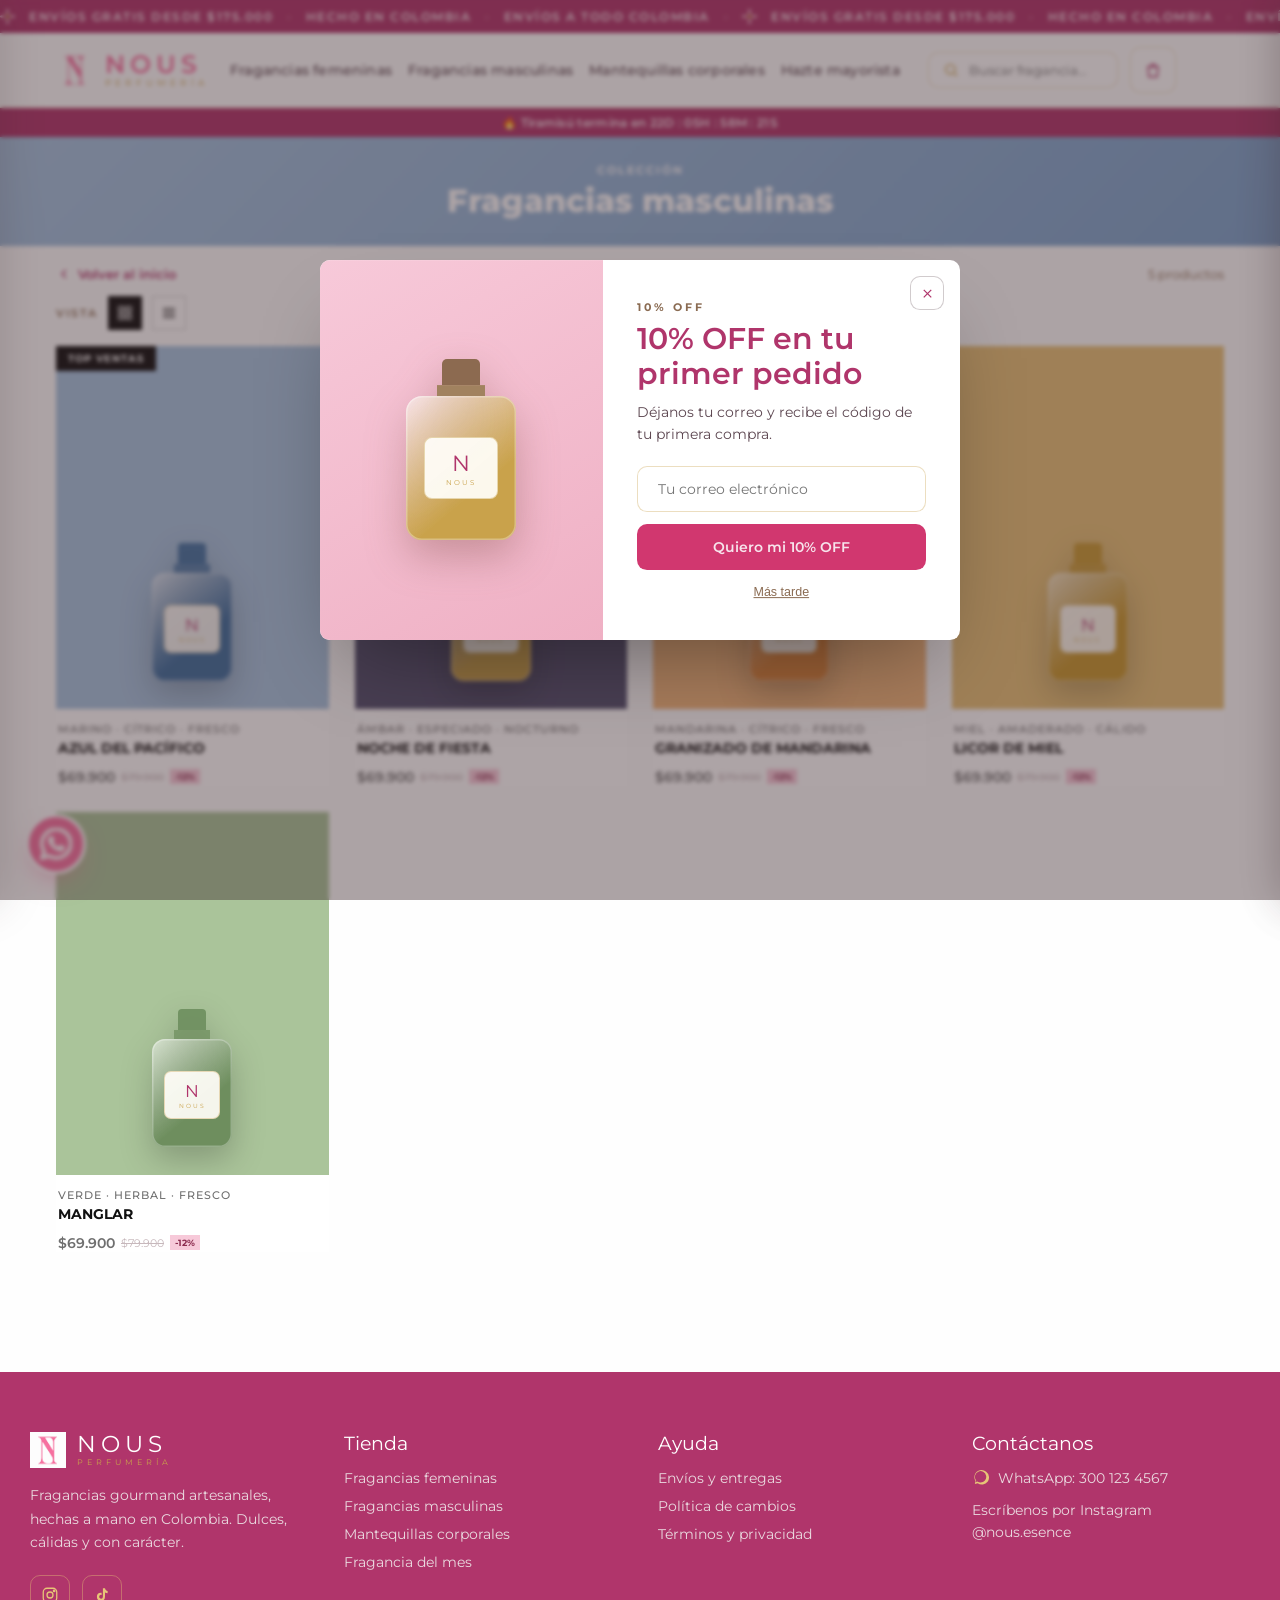
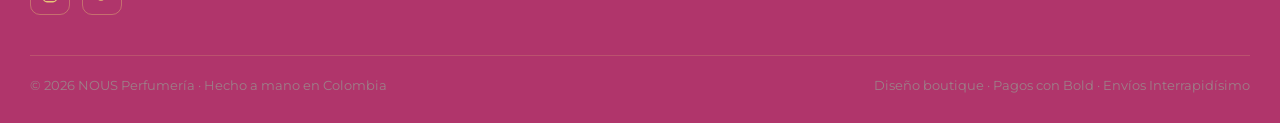
<file: masculinas.html>
<!DOCTYPE html>
<html lang="es">
<head>
<meta charset="utf-8">
<meta name="viewport" content="width=device-width, initial-scale=1">
<title>Fragancias masculinas — NOUS Perfumería</title>
<link rel="preconnect" href="https://fonts.googleapis.com">
<link rel="preconnect" href="https://fonts.gstatic.com" crossorigin>
<link href="https://fonts.googleapis.com/css2?family=Montserrat:ital,wght@0,400;0,500;0,600;0,700;0,800;1,400;1,500;1,600;1,700&display=swap" rel="stylesheet">
<link rel="stylesheet" href="css/style.css">
</head>
<body>

  <!-- ANNOUNCEMENT BAR + HEADER + COUNTDOWN (all sticky together) -->
  <div style="position:sticky;top:0;z-index:80">
  <!-- ANNOUNCEMENT BAR -->
  <div style="background:var(--brand-deep);overflow:hidden;padding:9px 0">
    <div style="display:flex;width:max-content;animation:nmarquee 22s linear infinite">
      <span style="display:flex;align-items:center;gap:14px;color:#F7E4EC;font-size:12px;letter-spacing:1.5px;text-transform:uppercase;font-weight:600;white-space:nowrap;padding-right:14px">
        <span style="display:inline-flex;align-items:center;gap:8px"><svg width="15" height="15" viewBox="0 0 40 40"><g fill="var(--blush)"><ellipse cx="20" cy="7" rx="3.4" ry="7"></ellipse><ellipse cx="20" cy="33" rx="3.4" ry="7"></ellipse><ellipse cx="7" cy="20" rx="7" ry="3.4"></ellipse><ellipse cx="33" cy="20" rx="7" ry="3.4"></ellipse></g><circle cx="20" cy="20" r="4.6" fill="var(--gold)"></circle></svg></span>
        <span>Envíos gratis desde $175.000</span>
        <span style="opacity:.5">·</span>
        <span>Hecho en Colombia</span>
        <span style="opacity:.5">·</span>
        <span>Envíos a todo Colombia</span>
        <span style="opacity:.5">·</span>
      </span>
      <span style="display:flex;align-items:center;gap:14px;color:#F7E4EC;font-size:12px;letter-spacing:1.5px;text-transform:uppercase;font-weight:600;white-space:nowrap;padding-right:14px">
        <span style="display:inline-flex;align-items:center;gap:8px"><svg width="15" height="15" viewBox="0 0 40 40"><g fill="var(--blush)"><ellipse cx="20" cy="7" rx="3.4" ry="7"></ellipse><ellipse cx="20" cy="33" rx="3.4" ry="7"></ellipse><ellipse cx="7" cy="20" rx="7" ry="3.4"></ellipse><ellipse cx="33" cy="20" rx="7" ry="3.4"></ellipse></g><circle cx="20" cy="20" r="4.6" fill="var(--gold)"></circle></svg></span>
        <span>Envíos gratis desde $175.000</span>
        <span style="opacity:.5">·</span>
        <span>Hecho en Colombia</span>
        <span style="opacity:.5">·</span>
        <span>Envíos a todo Colombia</span>
        <span style="opacity:.5">·</span>
      </span>
      <span style="display:flex;align-items:center;gap:14px;color:#F7E4EC;font-size:12px;letter-spacing:1.5px;text-transform:uppercase;font-weight:600;white-space:nowrap;padding-right:14px">
        <span style="display:inline-flex;align-items:center;gap:8px"><svg width="15" height="15" viewBox="0 0 40 40"><g fill="var(--blush)"><ellipse cx="20" cy="7" rx="3.4" ry="7"></ellipse><ellipse cx="20" cy="33" rx="3.4" ry="7"></ellipse><ellipse cx="7" cy="20" rx="7" ry="3.4"></ellipse><ellipse cx="33" cy="20" rx="7" ry="3.4"></ellipse></g><circle cx="20" cy="20" r="4.6" fill="var(--gold)"></circle></svg></span>
        <span>Envíos gratis desde $175.000</span>
        <span style="opacity:.5">·</span>
        <span>Hecho en Colombia</span>
        <span style="opacity:.5">·</span>
        <span>Envíos a todo Colombia</span>
        <span style="opacity:.5">·</span>
      </span>
      <span style="display:flex;align-items:center;gap:14px;color:#F7E4EC;font-size:12px;letter-spacing:1.5px;text-transform:uppercase;font-weight:600;white-space:nowrap;padding-right:14px">
        <span style="display:inline-flex;align-items:center;gap:8px"><svg width="15" height="15" viewBox="0 0 40 40"><g fill="var(--blush)"><ellipse cx="20" cy="7" rx="3.4" ry="7"></ellipse><ellipse cx="20" cy="33" rx="3.4" ry="7"></ellipse><ellipse cx="7" cy="20" rx="7" ry="3.4"></ellipse><ellipse cx="33" cy="20" rx="7" ry="3.4"></ellipse></g><circle cx="20" cy="20" r="4.6" fill="var(--gold)"></circle></svg></span>
        <span>Envíos gratis desde $175.000</span>
        <span style="opacity:.5">·</span>
        <span>Hecho en Colombia</span>
        <span style="opacity:.5">·</span>
        <span>Envíos a todo Colombia</span>
        <span style="opacity:.5">·</span>
      </span>
    </div>
  </div>
  <header style="background:#FEFEFE;border-bottom:1px solid rgba(201,162,75,.22)">
    <div class="desktop-header-row" style="max-width:1220px;margin:0 auto;padding:14px 26px;display:flex;align-items:center;gap:16px;flex-wrap:wrap">
      <a href="index.html" style="display:flex;align-items:center;gap:11px;text-decoration:none;flex:none">
        <img src="assets/img/logo-nous.png" alt="NOUS" style="width:38px;height:38px;object-fit:contain">
        <span style="display:flex;flex-direction:column;line-height:1">
          <span style="font-family:'Montserrat',sans-serif;font-size:25px;font-weight:600;letter-spacing:5px;color:var(--brand)">NOUS</span>
          <span style="font-size:8.5px;letter-spacing:4px;color:var(--gold);text-transform:uppercase;margin-top:2px">Perfumería</span>
        </span>
      </a>
      <nav style="display:flex;gap:16px;row-gap:8px;margin-left:6px;flex:1 1 300px;min-width:0;flex-wrap:wrap">
        <a href="femeninas.html" style="text-decoration:none;color:var(--ink);font-size:13.5px;font-weight:500;letter-spacing:.2px;white-space:nowrap">Fragancias femeninas</a>
        <a href="masculinas.html" style="text-decoration:none;color:var(--ink);font-size:13.5px;font-weight:500;letter-spacing:.2px;white-space:nowrap">Fragancias masculinas</a>
        <a href="mantequillas.html" style="text-decoration:none;color:var(--ink);font-size:13.5px;font-weight:500;letter-spacing:.2px;white-space:nowrap">Mantequillas corporales</a>
        <a href="index.html#sedes" style="text-decoration:none;color:var(--ink);font-size:13.5px;font-weight:500;letter-spacing:.2px;white-space:nowrap">Hazte mayorista</a>
      </nav>
      <div style="display:flex;align-items:center;gap:12px;flex:none;margin-left:auto">
        <div style="display:flex;align-items:center;gap:8px;background:#fff;border:1px solid rgba(201,162,75,.3);border-radius:10px;padding:8px 14px;flex:0 1 190px;min-width:130px">
          <svg width="16" height="16" viewBox="0 0 24 24" fill="none" stroke="var(--gold)" stroke-width="2" style="flex:none"><circle cx="11" cy="11" r="7"></circle><path d="M21 21l-4-4"></path></svg>
          <input class="js-search-input" placeholder="Buscar fragancia…" style="border:none;outline:none;background:transparent;font-family:'Montserrat',sans-serif;font-size:13px;color:var(--brand-deep);width:100%;min-width:0">
        </div>
        <button data-open-drawer="cart" style="position:relative;background:#fff;border:1px solid rgba(201,162,75,.3);border-radius:10px;width:46px;height:46px;display:flex;align-items:center;justify-content:center;cursor:pointer">
          <svg width="20" height="20" viewBox="0 0 24 24" fill="none" stroke="var(--brand-deep)" stroke-width="1.7"><path d="M6 8h12l-1 12H7L6 8z"></path><path d="M9 8a3 3 0 0 1 6 0"></path></svg>
          <span class="js-cart-count" style="display:none;position:absolute;top:-4px;right:-4px;min-width:20px;height:20px;padding:0 5px;background:var(--gold);color:#fff;border-radius:10px;font-size:11px;font-weight:700;align-items:center;justify-content:center">0</span>
        </button>
      </div>
    </div>
    <div class="mobile-header-row" style="align-items:center;justify-content:space-between;padding:11px 14px;gap:8px">
      <button data-open-drawer="nav" aria-label="Menú" style="background:none;border:none;cursor:pointer;display:flex;align-items:center;justify-content:center;width:38px;height:38px;flex:none;color:var(--brand-deep)">
        <svg width="23" height="23" viewBox="0 0 24 24" fill="none" stroke="currentColor" stroke-width="2"><path d="M3 6h18M3 12h18M3 18h18"></path></svg>
      </button>
      <a href="index.html" style="display:flex;align-items:center;gap:7px;text-decoration:none;flex:1;justify-content:center;min-width:0">
        <img src="assets/img/logo-nous.png" alt="NOUS" style="width:26px;height:26px;object-fit:contain;flex:none">
        <span style="display:flex;flex-direction:column;line-height:1">
          <span style="font-family:'Montserrat',sans-serif;font-size:17px;font-weight:600;letter-spacing:3.5px;color:var(--brand)">NOUS</span>
          <span style="font-size:7px;letter-spacing:2.5px;color:var(--gold);text-transform:uppercase;margin-top:1px;text-align:center">Perfumería</span>
        </span>
      </a>
      <div style="display:flex;align-items:center;gap:2px;flex:none">
        <button data-open-drawer="search" aria-label="Buscar" style="background:none;border:none;cursor:pointer;display:flex;align-items:center;justify-content:center;width:38px;height:38px;color:var(--brand-deep)">
          <svg width="19" height="19" viewBox="0 0 24 24" fill="none" stroke="currentColor" stroke-width="2"><circle cx="11" cy="11" r="7"></circle><path d="M21 21l-4-4"></path></svg>
        </button>
        <button data-open-drawer="cart" style="position:relative;background:none;border:none;cursor:pointer;display:flex;align-items:center;justify-content:center;width:38px;height:38px;color:var(--brand-deep)">
          <svg width="19" height="19" viewBox="0 0 24 24" fill="none" stroke="currentColor" stroke-width="1.7"><path d="M6 8h12l-1 12H7L6 8z"></path><path d="M9 8a3 3 0 0 1 6 0"></path></svg>
          <span class="js-cart-count" style="display:none;position:absolute;top:2px;right:2px;min-width:15px;height:15px;padding:0 3px;background:var(--gold);color:#fff;border-radius:10px;font-size:9px;font-weight:700;align-items:center;justify-content:center">0</span>
        </button>
      </div>
    </div>
  </header>
  <div style="background:var(--brand-deep);color:#F7E4EC;text-align:center;padding:7px 12px;font-family:'Montserrat',sans-serif;font-size:12px;font-weight:600;letter-spacing:.3px">
    🔥 Tiramisú termina en <span class="js-countdown-days">0</span>D : <span class="js-countdown-hours">00</span>H : <span class="js-countdown-minutes">00</span>M : <span class="js-countdown-seconds">00</span>S
  </div>
  </div>

  <div style="background:linear-gradient(135deg,#A6C4E0,#7CA3CC);padding:26px;text-align:center">
    <div style="font-size:11px;letter-spacing:2px;text-transform:uppercase;color:#fff;opacity:.9;font-weight:700">Colección</div>
    <div style="font-family:'Montserrat',sans-serif;font-size:clamp(22px,5vw,32px);font-weight:800;color:#fff;margin-top:4px">Fragancias masculinas</div>
  </div>
  <div style="max-width:1220px;margin:0 auto;padding:20px 26px 0;display:flex;align-items:center;justify-content:space-between;flex-wrap:wrap;gap:10px">
    <a href="index.html" style="background:none;border:none;cursor:pointer;display:flex;align-items:center;gap:6px;font-family:'Montserrat',sans-serif;font-size:13px;font-weight:600;color:var(--brand-deep);padding:0;text-decoration:none">
      <svg width="16" height="16" viewBox="0 0 24 24" fill="none" stroke="currentColor" stroke-width="2"><path d="M15 6l-6 6 6 6"></path></svg> Volver al inicio
    </a>
    <span style="font-family:'Montserrat',sans-serif;font-size:13px;color:#8a6b52">5 productos</span>
  </div>
  <div style="max-width:1220px;margin:0 auto;padding:14px 26px 0;display:flex;align-items:center;gap:10px">
    <span style="font-family:'Montserrat',sans-serif;font-size:11px;letter-spacing:1.5px;text-transform:uppercase;color:#8a6b52;font-weight:600">Vista</span>
    <button class="view-btn active" data-view="grid" aria-label="Vista de cuadrícula">
      <svg width="16" height="16" viewBox="0 0 24 24" fill="none" stroke="currentColor" stroke-width="2"><rect x="3" y="3" width="7" height="7"></rect><rect x="14" y="3" width="7" height="7"></rect><rect x="3" y="14" width="7" height="7"></rect><rect x="14" y="14" width="7" height="7"></rect></svg>
    </button>
    <button class="view-btn" data-view="list" aria-label="Vista de lista">
      <svg width="16" height="16" viewBox="0 0 24 24" fill="none" stroke="currentColor" stroke-width="2"><line x1="3" y1="6" x2="21" y2="6"></line><line x1="3" y1="12" x2="21" y2="12"></line><line x1="3" y1="18" x2="21" y2="18"></line></svg>
    </button>
  </div>
  <div class="category-grid" style="max-width:1220px;margin:0 auto;padding:16px 26px 60px">
        <div class="prod-card" style="width:100%;background:#fff;border-radius:0;overflow:hidden;display:flex;flex-direction:column;position:relative"><a class="prod-card-link" href="product.html?id=m-azul" aria-label="Ver producto"></a><div class="prod-card-img" style="position:relative;aspect-ratio:3/4;overflow:hidden;background:#A6C4E0;display:flex;align-items:flex-end;justify-content:center;padding-bottom:28px"><span style="position:absolute;top:0;left:0;background:#111;color:#fff;font-size:10px;font-weight:700;letter-spacing:1px;text-transform:uppercase;padding:6px 12px">Top ventas</span><div style="width:80px;filter:drop-shadow(0 12px 16px rgba(0,0,0,.22))"><div style="width:28px;height:21px;margin:0 auto;background:#3D6E9E;border-radius:4px 4px 0 0;opacity:.92"></div><div style="width:36px;height:9px;margin:0 auto;background:#3D6E9E;opacity:.72"></div><div style="position:relative;width:80px;height:108px;border-radius:13px;background:linear-gradient(140deg,rgba(255,255,255,.55),#3D6E9E 62%);box-shadow:inset 0 0 0 1.5px rgba(255,255,255,.28)"><div style="position:absolute;left:50%;top:52%;transform:translate(-50%,-50%);width:56px;height:48px;background:rgba(255,253,248,.93);border-radius:7px;display:flex;flex-direction:column;align-items:center;justify-content:center;gap:1px;border:1px solid rgba(201,162,75,.35)"><span style="font-family:'Montserrat',sans-serif;font-size:17px;color:var(--brand-deep)">N</span><span style="font-size:6px;letter-spacing:2px;color:var(--gold)">NOUS</span></div></div></div><button data-add="m-azul" class="prod-hover-bar" style="position:absolute;left:0;right:0;bottom:0;display:flex;align-items:center;justify-content:center;gap:7px;background:var(--cta);color:#fff;border:none;padding:12px;font-family:'Montserrat',sans-serif;font-weight:600;font-size:12px;letter-spacing:.4px;text-transform:uppercase;cursor:pointer"><svg width="14" height="14" viewBox="0 0 24 24" fill="none" stroke="#fff" stroke-width="2.2"><path d="M12 5v14M5 12h14"></path></svg> Agregar al carrito</button></div><div style="padding:14px 2px 0;display:flex;flex-direction:column;gap:4px;flex:1"><div style="font-family:'Montserrat',sans-serif;font-size:10.5px;letter-spacing:1px;text-transform:uppercase;color:var(--muted);font-weight:500">Marino · Cítrico · Fresco</div><div style="font-family:'Montserrat',sans-serif;font-size:13.5px;font-weight:700;color:#111;line-height:1.3;text-transform:uppercase"><a href="product.html?id=m-azul" style="color:inherit;text-decoration:none">Azul del Pacífico</a></div><div style="margin-top:auto;padding-top:6px;display:flex;align-items:center;gap:6px;flex-wrap:wrap"><span style="font-family:'Montserrat',sans-serif;font-size:14px;font-weight:600;color:var(--muted)">$69.900</span><span style="font-size:11px;color:#C7B8BC;text-decoration:line-through">$79.900</span><span style="background:var(--blush);color:#8C2B4E;font-size:9px;font-weight:700;padding:2px 5px">-12%</span></div></div></div>
        <div class="prod-card" style="width:100%;background:#fff;border-radius:0;overflow:hidden;display:flex;flex-direction:column;position:relative"><a class="prod-card-link" href="product.html?id=m-noche" aria-label="Ver producto"></a><div class="prod-card-img" style="position:relative;aspect-ratio:3/4;overflow:hidden;background:#52506F;display:flex;align-items:flex-end;justify-content:center;padding-bottom:28px"><div style="width:80px;filter:drop-shadow(0 12px 16px rgba(0,0,0,.22))"><div style="width:28px;height:21px;margin:0 auto;background:var(--gold);border-radius:4px 4px 0 0;opacity:.92"></div><div style="width:36px;height:9px;margin:0 auto;background:var(--gold);opacity:.72"></div><div style="position:relative;width:80px;height:108px;border-radius:13px;background:linear-gradient(140deg,rgba(255,255,255,.55),var(--gold) 62%);box-shadow:inset 0 0 0 1.5px rgba(255,255,255,.28)"><div style="position:absolute;left:50%;top:52%;transform:translate(-50%,-50%);width:56px;height:48px;background:rgba(255,253,248,.93);border-radius:7px;display:flex;flex-direction:column;align-items:center;justify-content:center;gap:1px;border:1px solid rgba(201,162,75,.35)"><span style="font-family:'Montserrat',sans-serif;font-size:17px;color:var(--brand-deep)">N</span><span style="font-size:6px;letter-spacing:2px;color:var(--gold)">NOUS</span></div></div></div><button data-add="m-noche" class="prod-hover-bar" style="position:absolute;left:0;right:0;bottom:0;display:flex;align-items:center;justify-content:center;gap:7px;background:var(--cta);color:#fff;border:none;padding:12px;font-family:'Montserrat',sans-serif;font-weight:600;font-size:12px;letter-spacing:.4px;text-transform:uppercase;cursor:pointer"><svg width="14" height="14" viewBox="0 0 24 24" fill="none" stroke="#fff" stroke-width="2.2"><path d="M12 5v14M5 12h14"></path></svg> Agregar al carrito</button></div><div style="padding:14px 2px 0;display:flex;flex-direction:column;gap:4px;flex:1"><div style="font-family:'Montserrat',sans-serif;font-size:10.5px;letter-spacing:1px;text-transform:uppercase;color:var(--muted);font-weight:500">Ámbar · Especiado · Nocturno</div><div style="font-family:'Montserrat',sans-serif;font-size:13.5px;font-weight:700;color:#111;line-height:1.3;text-transform:uppercase"><a href="product.html?id=m-noche" style="color:inherit;text-decoration:none">Noche de Fiesta</a></div><div style="margin-top:auto;padding-top:6px;display:flex;align-items:center;gap:6px;flex-wrap:wrap"><span style="font-family:'Montserrat',sans-serif;font-size:14px;font-weight:600;color:var(--muted)">$69.900</span><span style="font-size:11px;color:#C7B8BC;text-decoration:line-through">$79.900</span><span style="background:var(--blush);color:#8C2B4E;font-size:9px;font-weight:700;padding:2px 5px">-12%</span></div></div></div>
        <div class="prod-card" style="width:100%;background:#fff;border-radius:0;overflow:hidden;display:flex;flex-direction:column;position:relative"><a class="prod-card-link" href="product.html?id=m-granizado" aria-label="Ver producto"></a><div class="prod-card-img" style="position:relative;aspect-ratio:3/4;overflow:hidden;background:#F3B87C;display:flex;align-items:flex-end;justify-content:center;padding-bottom:28px"><div style="width:80px;filter:drop-shadow(0 12px 16px rgba(0,0,0,.22))"><div style="width:28px;height:21px;margin:0 auto;background:#DF893D;border-radius:4px 4px 0 0;opacity:.92"></div><div style="width:36px;height:9px;margin:0 auto;background:#DF893D;opacity:.72"></div><div style="position:relative;width:80px;height:108px;border-radius:13px;background:linear-gradient(140deg,rgba(255,255,255,.55),#DF893D 62%);box-shadow:inset 0 0 0 1.5px rgba(255,255,255,.28)"><div style="position:absolute;left:50%;top:52%;transform:translate(-50%,-50%);width:56px;height:48px;background:rgba(255,253,248,.93);border-radius:7px;display:flex;flex-direction:column;align-items:center;justify-content:center;gap:1px;border:1px solid rgba(201,162,75,.35)"><span style="font-family:'Montserrat',sans-serif;font-size:17px;color:var(--brand-deep)">N</span><span style="font-size:6px;letter-spacing:2px;color:var(--gold)">NOUS</span></div></div></div><button data-add="m-granizado" class="prod-hover-bar" style="position:absolute;left:0;right:0;bottom:0;display:flex;align-items:center;justify-content:center;gap:7px;background:var(--cta);color:#fff;border:none;padding:12px;font-family:'Montserrat',sans-serif;font-weight:600;font-size:12px;letter-spacing:.4px;text-transform:uppercase;cursor:pointer"><svg width="14" height="14" viewBox="0 0 24 24" fill="none" stroke="#fff" stroke-width="2.2"><path d="M12 5v14M5 12h14"></path></svg> Agregar al carrito</button></div><div style="padding:14px 2px 0;display:flex;flex-direction:column;gap:4px;flex:1"><div style="font-family:'Montserrat',sans-serif;font-size:10.5px;letter-spacing:1px;text-transform:uppercase;color:var(--muted);font-weight:500">Mandarina · Cítrico · Fresco</div><div style="font-family:'Montserrat',sans-serif;font-size:13.5px;font-weight:700;color:#111;line-height:1.3;text-transform:uppercase"><a href="product.html?id=m-granizado" style="color:inherit;text-decoration:none">Granizado de Mandarina</a></div><div style="margin-top:auto;padding-top:6px;display:flex;align-items:center;gap:6px;flex-wrap:wrap"><span style="font-family:'Montserrat',sans-serif;font-size:14px;font-weight:600;color:var(--muted)">$69.900</span><span style="font-size:11px;color:#C7B8BC;text-decoration:line-through">$79.900</span><span style="background:var(--blush);color:#8C2B4E;font-size:9px;font-weight:700;padding:2px 5px">-12%</span></div></div></div>
        <div class="prod-card" style="width:100%;background:#fff;border-radius:0;overflow:hidden;display:flex;flex-direction:column;position:relative"><a class="prod-card-link" href="product.html?id=m-licor" aria-label="Ver producto"></a><div class="prod-card-img" style="position:relative;aspect-ratio:3/4;overflow:hidden;background:#E7C277;display:flex;align-items:flex-end;justify-content:center;padding-bottom:28px"><div style="width:80px;filter:drop-shadow(0 12px 16px rgba(0,0,0,.22))"><div style="width:28px;height:21px;margin:0 auto;background:#C7982F;border-radius:4px 4px 0 0;opacity:.92"></div><div style="width:36px;height:9px;margin:0 auto;background:#C7982F;opacity:.72"></div><div style="position:relative;width:80px;height:108px;border-radius:13px;background:linear-gradient(140deg,rgba(255,255,255,.55),#C7982F 62%);box-shadow:inset 0 0 0 1.5px rgba(255,255,255,.28)"><div style="position:absolute;left:50%;top:52%;transform:translate(-50%,-50%);width:56px;height:48px;background:rgba(255,253,248,.93);border-radius:7px;display:flex;flex-direction:column;align-items:center;justify-content:center;gap:1px;border:1px solid rgba(201,162,75,.35)"><span style="font-family:'Montserrat',sans-serif;font-size:17px;color:var(--brand-deep)">N</span><span style="font-size:6px;letter-spacing:2px;color:var(--gold)">NOUS</span></div></div></div><button data-add="m-licor" class="prod-hover-bar" style="position:absolute;left:0;right:0;bottom:0;display:flex;align-items:center;justify-content:center;gap:7px;background:var(--cta);color:#fff;border:none;padding:12px;font-family:'Montserrat',sans-serif;font-weight:600;font-size:12px;letter-spacing:.4px;text-transform:uppercase;cursor:pointer"><svg width="14" height="14" viewBox="0 0 24 24" fill="none" stroke="#fff" stroke-width="2.2"><path d="M12 5v14M5 12h14"></path></svg> Agregar al carrito</button></div><div style="padding:14px 2px 0;display:flex;flex-direction:column;gap:4px;flex:1"><div style="font-family:'Montserrat',sans-serif;font-size:10.5px;letter-spacing:1px;text-transform:uppercase;color:var(--muted);font-weight:500">Miel · Amaderado · Cálido</div><div style="font-family:'Montserrat',sans-serif;font-size:13.5px;font-weight:700;color:#111;line-height:1.3;text-transform:uppercase"><a href="product.html?id=m-licor" style="color:inherit;text-decoration:none">Licor de Miel</a></div><div style="margin-top:auto;padding-top:6px;display:flex;align-items:center;gap:6px;flex-wrap:wrap"><span style="font-family:'Montserrat',sans-serif;font-size:14px;font-weight:600;color:var(--muted)">$69.900</span><span style="font-size:11px;color:#C7B8BC;text-decoration:line-through">$79.900</span><span style="background:var(--blush);color:#8C2B4E;font-size:9px;font-weight:700;padding:2px 5px">-12%</span></div></div></div>
        <div class="prod-card" style="width:100%;background:#fff;border-radius:0;overflow:hidden;display:flex;flex-direction:column;position:relative"><a class="prod-card-link" href="product.html?id=m-manglar" aria-label="Ver producto"></a><div class="prod-card-img" style="position:relative;aspect-ratio:3/4;overflow:hidden;background:#AAC49A;display:flex;align-items:flex-end;justify-content:center;padding-bottom:28px"><div style="width:80px;filter:drop-shadow(0 12px 16px rgba(0,0,0,.22))"><div style="width:28px;height:21px;margin:0 auto;background:#6E8E5E;border-radius:4px 4px 0 0;opacity:.92"></div><div style="width:36px;height:9px;margin:0 auto;background:#6E8E5E;opacity:.72"></div><div style="position:relative;width:80px;height:108px;border-radius:13px;background:linear-gradient(140deg,rgba(255,255,255,.55),#6E8E5E 62%);box-shadow:inset 0 0 0 1.5px rgba(255,255,255,.28)"><div style="position:absolute;left:50%;top:52%;transform:translate(-50%,-50%);width:56px;height:48px;background:rgba(255,253,248,.93);border-radius:7px;display:flex;flex-direction:column;align-items:center;justify-content:center;gap:1px;border:1px solid rgba(201,162,75,.35)"><span style="font-family:'Montserrat',sans-serif;font-size:17px;color:var(--brand-deep)">N</span><span style="font-size:6px;letter-spacing:2px;color:var(--gold)">NOUS</span></div></div></div><button data-add="m-manglar" class="prod-hover-bar" style="position:absolute;left:0;right:0;bottom:0;display:flex;align-items:center;justify-content:center;gap:7px;background:var(--cta);color:#fff;border:none;padding:12px;font-family:'Montserrat',sans-serif;font-weight:600;font-size:12px;letter-spacing:.4px;text-transform:uppercase;cursor:pointer"><svg width="14" height="14" viewBox="0 0 24 24" fill="none" stroke="#fff" stroke-width="2.2"><path d="M12 5v14M5 12h14"></path></svg> Agregar al carrito</button></div><div style="padding:14px 2px 0;display:flex;flex-direction:column;gap:4px;flex:1"><div style="font-family:'Montserrat',sans-serif;font-size:10.5px;letter-spacing:1px;text-transform:uppercase;color:var(--muted);font-weight:500">Verde · Herbal · Fresco</div><div style="font-family:'Montserrat',sans-serif;font-size:13.5px;font-weight:700;color:#111;line-height:1.3;text-transform:uppercase"><a href="product.html?id=m-manglar" style="color:inherit;text-decoration:none">Manglar</a></div><div style="margin-top:auto;padding-top:6px;display:flex;align-items:center;gap:6px;flex-wrap:wrap"><span style="font-family:'Montserrat',sans-serif;font-size:14px;font-weight:600;color:var(--muted)">$69.900</span><span style="font-size:11px;color:#C7B8BC;text-decoration:line-through">$79.900</span><span style="background:var(--blush);color:#8C2B4E;font-size:9px;font-weight:700;padding:2px 5px">-12%</span></div></div></div>
  </div>

  <!-- FOOTER -->
  <footer id="detal" style="background:var(--brand-deep);color:#EAD9DF;margin-top:60px;padding:clamp(40px,8vw,60px) 26px 30px">
    <div style="max-width:1220px;margin:0 auto;display:grid;grid-template-columns:repeat(auto-fit,minmax(min(200px,100%),1fr));gap:36px">
      <div>
        <div style="display:flex;align-items:center;gap:11px;margin-bottom:16px">
          <img src="assets/img/logo-nous.png" alt="NOUS" style="width:36px;height:36px;object-fit:contain">
          <span style="display:flex;flex-direction:column;line-height:1"><span style="font-family:'Montserrat',sans-serif;font-size:23px;letter-spacing:5px;color:#fff">NOUS</span><span style="font-size:8px;letter-spacing:4px;color:var(--gold);text-transform:uppercase;margin-top:2px">Perfumería</span></span>
        </div>
        <p style="font-size:14px;line-height:1.7;color:#EAD9DF;max-width:300px">Fragancias gourmand artesanales, hechas a mano en Colombia. Dulces, cálidas y con carácter.</p>
        <div style="display:flex;gap:12px;margin-top:20px">
          <a href="#top" aria-label="Instagram" style="width:40px;height:40px;border-radius:10px;border:1px solid rgba(231,197,119,.4);display:flex;align-items:center;justify-content:center;text-decoration:none"><svg width="18" height="18" viewBox="0 0 24 24" fill="none" stroke="#E7C577" stroke-width="1.7"><rect x="3" y="3" width="18" height="18" rx="5"></rect><circle cx="12" cy="12" r="4"></circle><circle cx="17.5" cy="6.5" r="1" fill="#E7C577"></circle></svg></a>
          <a href="#top" aria-label="TikTok" style="width:40px;height:40px;border-radius:10px;border:1px solid rgba(231,197,119,.4);display:flex;align-items:center;justify-content:center;text-decoration:none"><svg width="18" height="18" viewBox="0 0 24 24" fill="#E7C577"><path d="M16 3c.3 2 1.6 3.4 3.5 3.7v2.8c-1.3 0-2.5-.4-3.5-1v5.9a5.4 5.4 0 1 1-5.4-5.4c.3 0 .6 0 .9.1v2.9a2.5 2.5 0 1 0 1.7 2.4V3z"></path></svg></a>
        </div>
      </div>
      <div>
        <div style="font-family:'Montserrat',sans-serif;font-size:19px;color:#fff;margin-bottom:14px">Tienda</div>
        <a href="femeninas.html" style="display:block;color:#EAD9DF;text-decoration:none;font-size:14px;margin-bottom:10px">Fragancias femeninas</a>
        <a href="masculinas.html" style="display:block;color:#EAD9DF;text-decoration:none;font-size:14px;margin-bottom:10px">Fragancias masculinas</a>
        <a href="mantequillas.html" style="display:block;color:#EAD9DF;text-decoration:none;font-size:14px;margin-bottom:10px">Mantequillas corporales</a>
        <a href="index.html#fragancia" style="display:block;color:#EAD9DF;text-decoration:none;font-size:14px">Fragancia del mes</a>
      </div>
      <div>
        <div style="font-family:'Montserrat',sans-serif;font-size:19px;color:#fff;margin-bottom:14px">Ayuda</div>
        <a href="index.html#confianza" style="display:block;color:#EAD9DF;text-decoration:none;font-size:14px;margin-bottom:10px">Envíos y entregas</a>
        <a href="index.html#confianza" style="display:block;color:#EAD9DF;text-decoration:none;font-size:14px;margin-bottom:10px">Política de cambios</a>
        <a href="index.html#confianza" style="display:block;color:#EAD9DF;text-decoration:none;font-size:14px">Términos y privacidad</a>
      </div>
      <div>
        <div style="font-family:'Montserrat',sans-serif;font-size:19px;color:#fff;margin-bottom:14px">Contáctanos</div>
        <a href="#top" style="display:flex;align-items:center;gap:9px;color:#EAD9DF;text-decoration:none;font-size:14px;margin-bottom:12px"><svg width="17" height="17" viewBox="0 0 24 24" fill="#E7C577"><path d="M20 4a10 10 0 0 0-15 13L4 21l4-1a10 10 0 1 0 12-16zm-8 15a8 8 0 0 1-4-1l-.3-.2-2.4.6.6-2.3-.2-.3A8 8 0 1 1 12 19z"></path></svg> WhatsApp: 300 123 4567</a>
        <div style="color:#EAD9DF;font-size:14px;line-height:1.6">Escríbenos por Instagram<br>@nous.esence</div>
      </div>
    </div>
    <div style="max-width:1220px;margin:40px auto 0;padding-top:22px;border-top:1px solid rgba(231,197,119,.2);display:flex;justify-content:space-between;flex-wrap:wrap;gap:12px;font-size:12.5px;color:#9C8088">
      <span>© 2026 NOUS Perfumería · Hecho a mano en Colombia</span>
      <span>Diseño boutique · Pagos con Bold · Envíos Interrapidísimo</span>
    </div>
  </footer>

  <!-- WHATSAPP FLOAT -->
  <a href="https://wa.me/573001234567" target="_blank" aria-label="WhatsApp" style="position:fixed;bottom:26px;left:26px;z-index:90;width:60px;height:60px;border-radius:50%;background:var(--brand);display:flex;align-items:center;justify-content:center;box-shadow:0 12px 26px -8px rgba(247,113,161,.5);text-decoration:none;border:3px solid #fff">
    <img src="assets/img/whatsapp-icon.png" alt="WhatsApp" style="width:32px;height:32px;object-fit:contain">
  </a>

  <!-- TOAST -->
  <div id="toast" class="toast">
    <svg width="18" height="18" viewBox="0 0 24 24" fill="none" stroke="#E7C577" stroke-width="2.4"><path d="M5 13l4 4 10-11"></path></svg>
    <span class="toast-msg"></span>
  </div>

  <!-- DISCOUNT POPUP -->
  <div id="popup-overlay" class="popup-overlay"></div>
  <div id="popup-card" class="popup-card">
    <button data-popup-close style="position:absolute;top:16px;right:16px;width:34px;height:34px;border-radius:10px;border:1px solid rgba(74,51,57,.25);background:#fff;cursor:pointer;display:flex;align-items:center;justify-content:center;z-index:2">
      <svg width="15" height="15" viewBox="0 0 24 24" fill="none" stroke="var(--brand-deep)" stroke-width="2"><path d="M6 6l12 12M18 6L6 18"></path></svg>
    </button>
    <div style="flex:1;min-width:min(220px,100%);background:linear-gradient(150deg,var(--blush),#EFB0C4);display:flex;align-items:center;justify-content:center;padding:30px">
      <div style="width:110px;filter:drop-shadow(0 16px 20px rgba(120,70,60,.35))">
        <div style="width:38px;height:26px;margin:0 auto;background:#8C6A50;border-radius:5px 5px 0 0"></div>
        <div style="width:48px;height:11px;margin:0 auto;background:#A1825F"></div>
        <div style="position:relative;width:110px;height:144px;border-radius:16px;background:linear-gradient(140deg,rgba(255,255,255,.6),var(--gold) 65%);box-shadow:inset 0 0 0 1.5px rgba(255,255,255,.3)">
          <div style="position:absolute;left:50%;top:50%;transform:translate(-50%,-50%);width:74px;height:62px;background:rgba(255,253,248,.94);border-radius:8px;display:flex;flex-direction:column;align-items:center;justify-content:center;gap:2px;border:1px solid rgba(201,162,75,.4)">
            <span style="font-family:'Montserrat',sans-serif;font-size:22px;color:var(--brand-deep)">N</span>
            <span style="font-size:6.5px;letter-spacing:2px;color:var(--gold)">NOUS</span>
          </div>
        </div>
      </div>
    </div>
    <div style="flex:1.3;min-width:min(260px,100%);padding:clamp(24px,6vw,40px) clamp(20px,5vw,34px);display:flex;flex-direction:column;justify-content:center">
      <div style="font-size:11px;letter-spacing:3px;text-transform:uppercase;color:var(--gold-text);font-weight:700">10% OFF</div>
      <h2 style="font-family:'Montserrat',sans-serif;font-size:clamp(22px,6vw,30px);font-weight:600;margin:8px 0 10px;color:var(--brand-deep);line-height:1.15">10% OFF en tu primer pedido</h2>
      <p style="font-size:14px;line-height:1.6;color:var(--ink);margin:0 0 20px">Déjanos tu correo y recibe el código de tu primera compra.</p>
      <form id="popup-form" style="display:flex;flex-direction:column;gap:12px">
        <input type="email" required placeholder="Tu correo electrónico" style="border:1px solid rgba(201,162,75,.35);border-radius:10px;padding:13px 20px;font-family:'Montserrat',sans-serif;font-size:14px;color:var(--brand-deep);outline:none">
        <button type="submit" style="background:var(--cta);color:#F7E4EC;border:none;border-radius:10px;padding:14px;font-family:'Montserrat',sans-serif;font-weight:600;font-size:14px;cursor:pointer">Quiero mi 10% OFF</button>
      </form>
      <button data-popup-close style="background:none;border:none;color:#8a6b52;font-size:12.5px;margin-top:14px;cursor:pointer;text-decoration:underline;align-self:center">Más tarde</button>
    </div>
  </div>

  <!-- SIDE TAB TO REOPEN -->
  <button id="popup-side-tab" style="display:none;position:fixed;top:50%;right:0;transform:translateY(-50%);writing-mode:vertical-rl;z-index:95;background:var(--cta);color:#fff;border:none;border-radius:10px 0 0 10px;padding:16px 10px;font-family:'Montserrat',sans-serif;font-weight:700;font-size:12px;letter-spacing:1.5px;cursor:pointer;box-shadow:-6px 0 16px -8px rgba(247,113,161,.4)">10% OFF</button>

  <!-- MOBILE NAV DRAWER (slides from left) -->
  <div id="nav-overlay" class="drawer-overlay"></div>
  <aside id="nav-panel" class="drawer-panel from-left">
    <div style="display:flex;align-items:center;justify-content:space-between;padding:20px 22px;border-bottom:1px solid rgba(201,162,75,.2)">
      <span style="font-family:'Montserrat',sans-serif;font-size:13px;font-weight:700;letter-spacing:2px;text-transform:uppercase;color:var(--brand-deep)">Menú</span>
      <button data-close-drawer="nav" style="width:34px;height:34px;border-radius:10px;border:1px solid rgba(201,162,75,.3);background:#fff;cursor:pointer;display:flex;align-items:center;justify-content:center"><svg width="15" height="15" viewBox="0 0 24 24" fill="none" stroke="var(--brand-deep)" stroke-width="2"><path d="M6 6l12 12M18 6L6 18"></path></svg></button>
    </div>
    <nav style="display:flex;flex-direction:column;padding:8px 0;overflow-y:auto">
      <a href="femeninas.html" class="js-nav-link" style="padding:16px 22px;text-decoration:none;color:var(--brand-deep);font-family:'Montserrat',sans-serif;font-size:15px;font-weight:500;border-bottom:1px solid rgba(74,51,57,.08)">Fragancias femeninas</a>
      <a href="masculinas.html" class="js-nav-link" style="padding:16px 22px;text-decoration:none;color:var(--brand-deep);font-family:'Montserrat',sans-serif;font-size:15px;font-weight:500;border-bottom:1px solid rgba(74,51,57,.08)">Fragancias masculinas</a>
      <a href="mantequillas.html" class="js-nav-link" style="padding:16px 22px;text-decoration:none;color:var(--brand-deep);font-family:'Montserrat',sans-serif;font-size:15px;font-weight:500;border-bottom:1px solid rgba(74,51,57,.08)">Mantequillas corporales</a>
      <a href="index.html#sedes" class="js-nav-link" style="padding:16px 22px;text-decoration:none;color:var(--brand-deep);font-family:'Montserrat',sans-serif;font-size:15px;font-weight:500">Hazte mayorista</a>
    </nav>
  </aside>

  <!-- MOBILE SEARCH DRAWER (slides from right) -->
  <div id="search-overlay" class="drawer-overlay"></div>
  <aside id="search-panel" class="drawer-panel from-right narrow">
    <div style="display:flex;align-items:center;justify-content:space-between;padding:20px 22px;border-bottom:1px solid rgba(201,162,75,.2)">
      <span style="font-family:'Montserrat',sans-serif;font-size:13px;font-weight:700;letter-spacing:2px;text-transform:uppercase;color:var(--brand-deep)">Buscar</span>
      <button data-close-drawer="search" style="width:34px;height:34px;border-radius:10px;border:1px solid rgba(201,162,75,.3);background:#fff;cursor:pointer;display:flex;align-items:center;justify-content:center"><svg width="15" height="15" viewBox="0 0 24 24" fill="none" stroke="var(--brand-deep)" stroke-width="2"><path d="M6 6l12 12M18 6L6 18"></path></svg></button>
    </div>
    <div style="padding:20px 22px">
      <div style="display:flex;align-items:center;gap:8px;background:#fff;border:1px solid rgba(201,162,75,.3);border-radius:10px;padding:11px 15px">
        <svg width="16" height="16" viewBox="0 0 24 24" fill="none" stroke="var(--gold)" stroke-width="2" style="flex:none"><circle cx="11" cy="11" r="7"></circle><path d="M21 21l-4-4"></path></svg>
        <input class="js-search-input" placeholder="Buscar fragancia…" style="border:none;outline:none;background:transparent;font-family:'Montserrat',sans-serif;font-size:14px;color:var(--brand-deep);width:100%;min-width:0">
      </div>
    </div>
  </aside>

  <!-- CART DRAWER -->
  <div id="cart-overlay" class="drawer-overlay"></div>
  <aside id="cart-panel" class="drawer-panel from-right">
    <div style="display:flex;align-items:center;justify-content:space-between;padding:22px 24px;border-bottom:1px solid rgba(201,162,75,.25)">
      <span style="font-family:'Montserrat',sans-serif;font-size:26px;font-weight:600;color:var(--brand-deep)">Tu carrito</span>
      <button data-close-drawer="cart" style="width:38px;height:38px;border-radius:10px;border:1px solid rgba(201,162,75,.35);background:#fff;cursor:pointer;display:flex;align-items:center;justify-content:center"><svg width="16" height="16" viewBox="0 0 24 24" fill="none" stroke="var(--brand-deep)" stroke-width="2"><path d="M6 6l12 12M18 6L6 18"></path></svg></button>
    </div>

    <div id="cart-items" style="flex:1;overflow-y:auto;padding:16px 20px;display:flex;flex-direction:column;gap:14px"></div>
    <div id="cart-footer" style="display:none;border-top:1px solid rgba(201,162,75,.25);padding:20px 24px 24px">
      <div style="display:flex;justify-content:space-between;font-size:14px;color:#8a6b52;margin-bottom:6px"><span>Subtotal</span><span style="font-weight:700;color:var(--brand-deep);font-size:16px" id="cart-subtotal">$0</span></div>
      <div id="cart-shipping-note" style="font-size:12px;color:#8a6b52;margin-bottom:16px"></div>
      <button id="cart-checkout-btn" style="width:100%;background:var(--cta);color:#fff;border:none;border-radius:10px;padding:16px;font-family:'Montserrat',sans-serif;font-weight:600;font-size:15px;cursor:pointer;box-shadow:0 12px 26px -12px rgba(247,113,161,.5)">Finalizar compra segura</button>
      <button data-close-drawer="cart" style="width:100%;background:none;border:none;color:#8a6b52;font-size:13px;margin-top:12px;cursor:pointer;text-decoration:underline">Seguir comprando</button>
    </div>
    <div id="cart-empty" style="flex:1;display:flex;flex-direction:column;align-items:center;justify-content:center;gap:16px;padding:40px;text-align:center">
      <svg width="54" height="54" viewBox="0 0 24 24" fill="none" stroke="#E0C4CE" stroke-width="1.4"><path d="M6 8h12l-1 12H7L6 8z"></path><path d="M9 8a3 3 0 0 1 6 0"></path></svg>
      <div style="font-family:'Montserrat',sans-serif;font-style:italic;font-size:22px;color:#8a6b52">Tu carrito está vacío</div>
      <button data-close-drawer="cart" style="background:var(--blush);color:var(--brand-deep);border:none;border-radius:10px;padding:12px 24px;font-family:'Montserrat',sans-serif;font-weight:600;font-size:14px;cursor:pointer">Encontrar mi fragancia</button>
    </div>
  </aside>

  <script src="js/script.js"></script>
  
</body>
</html>
</file>
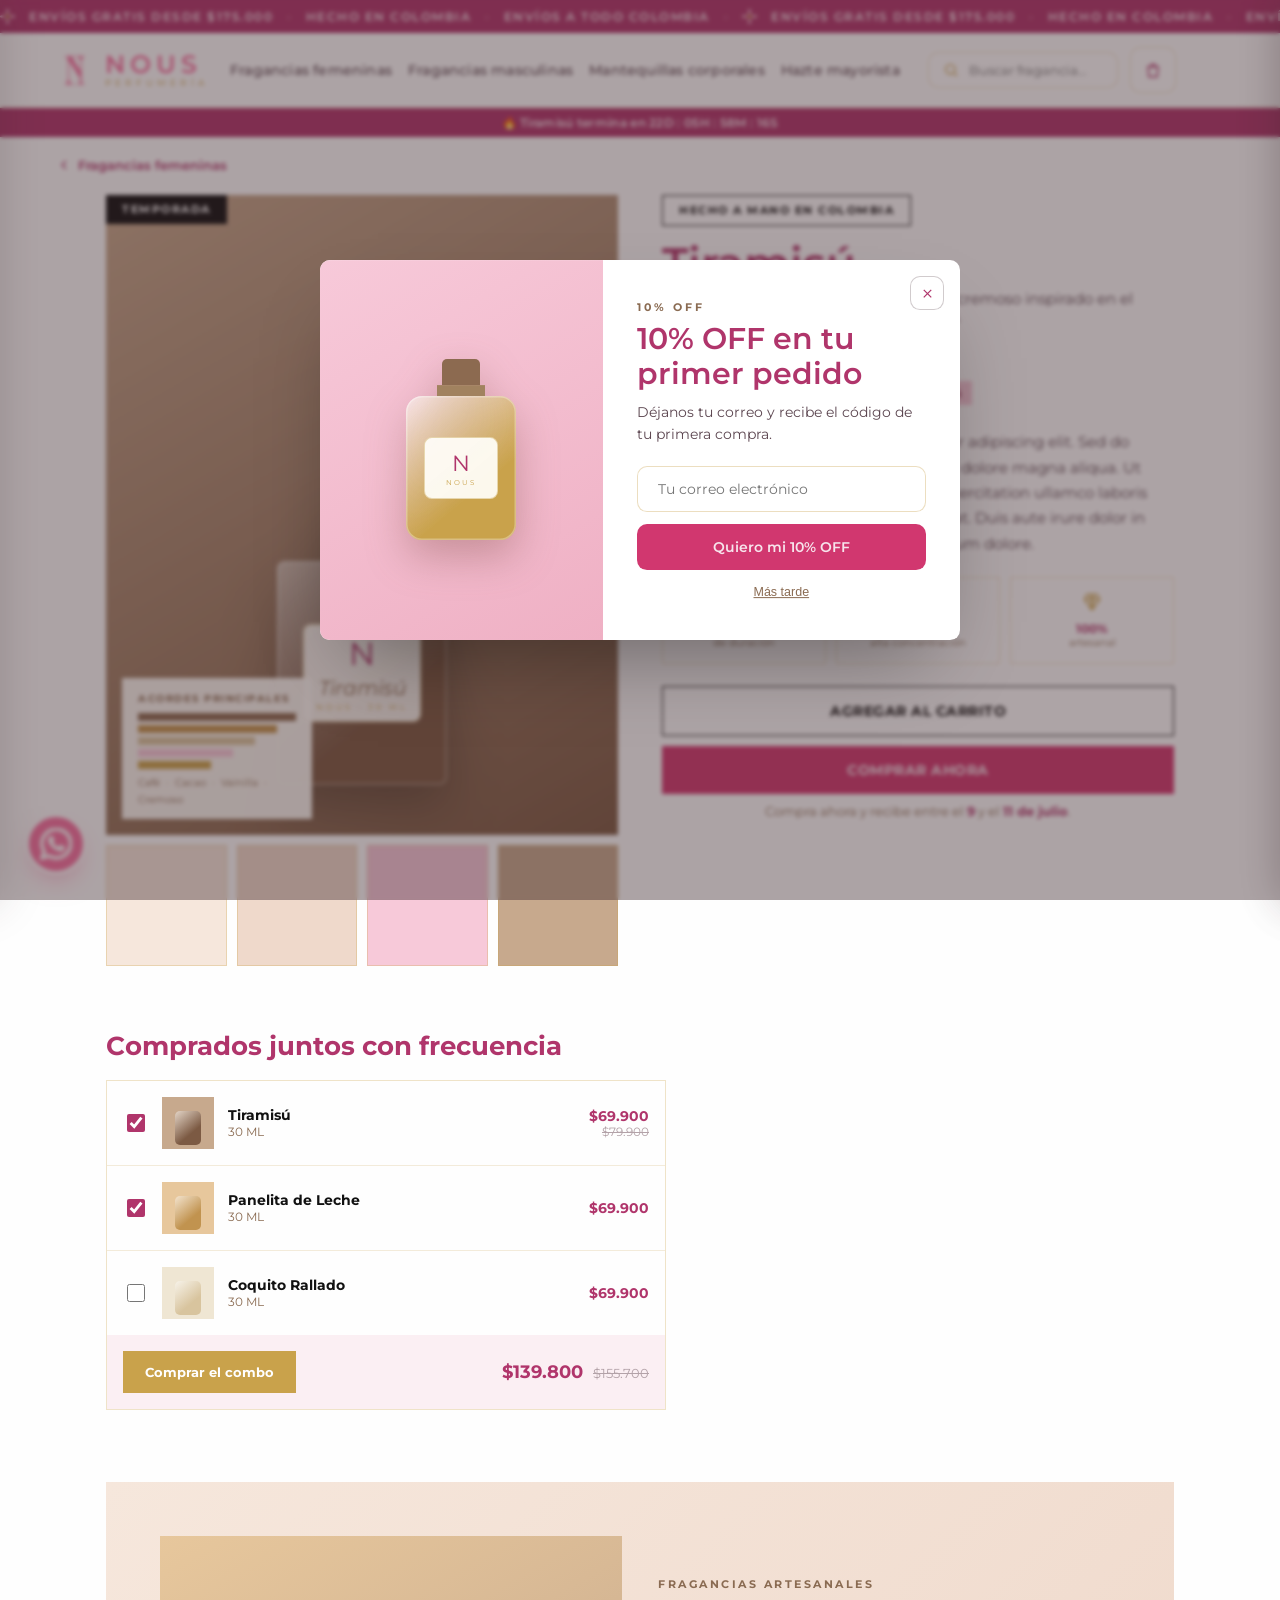
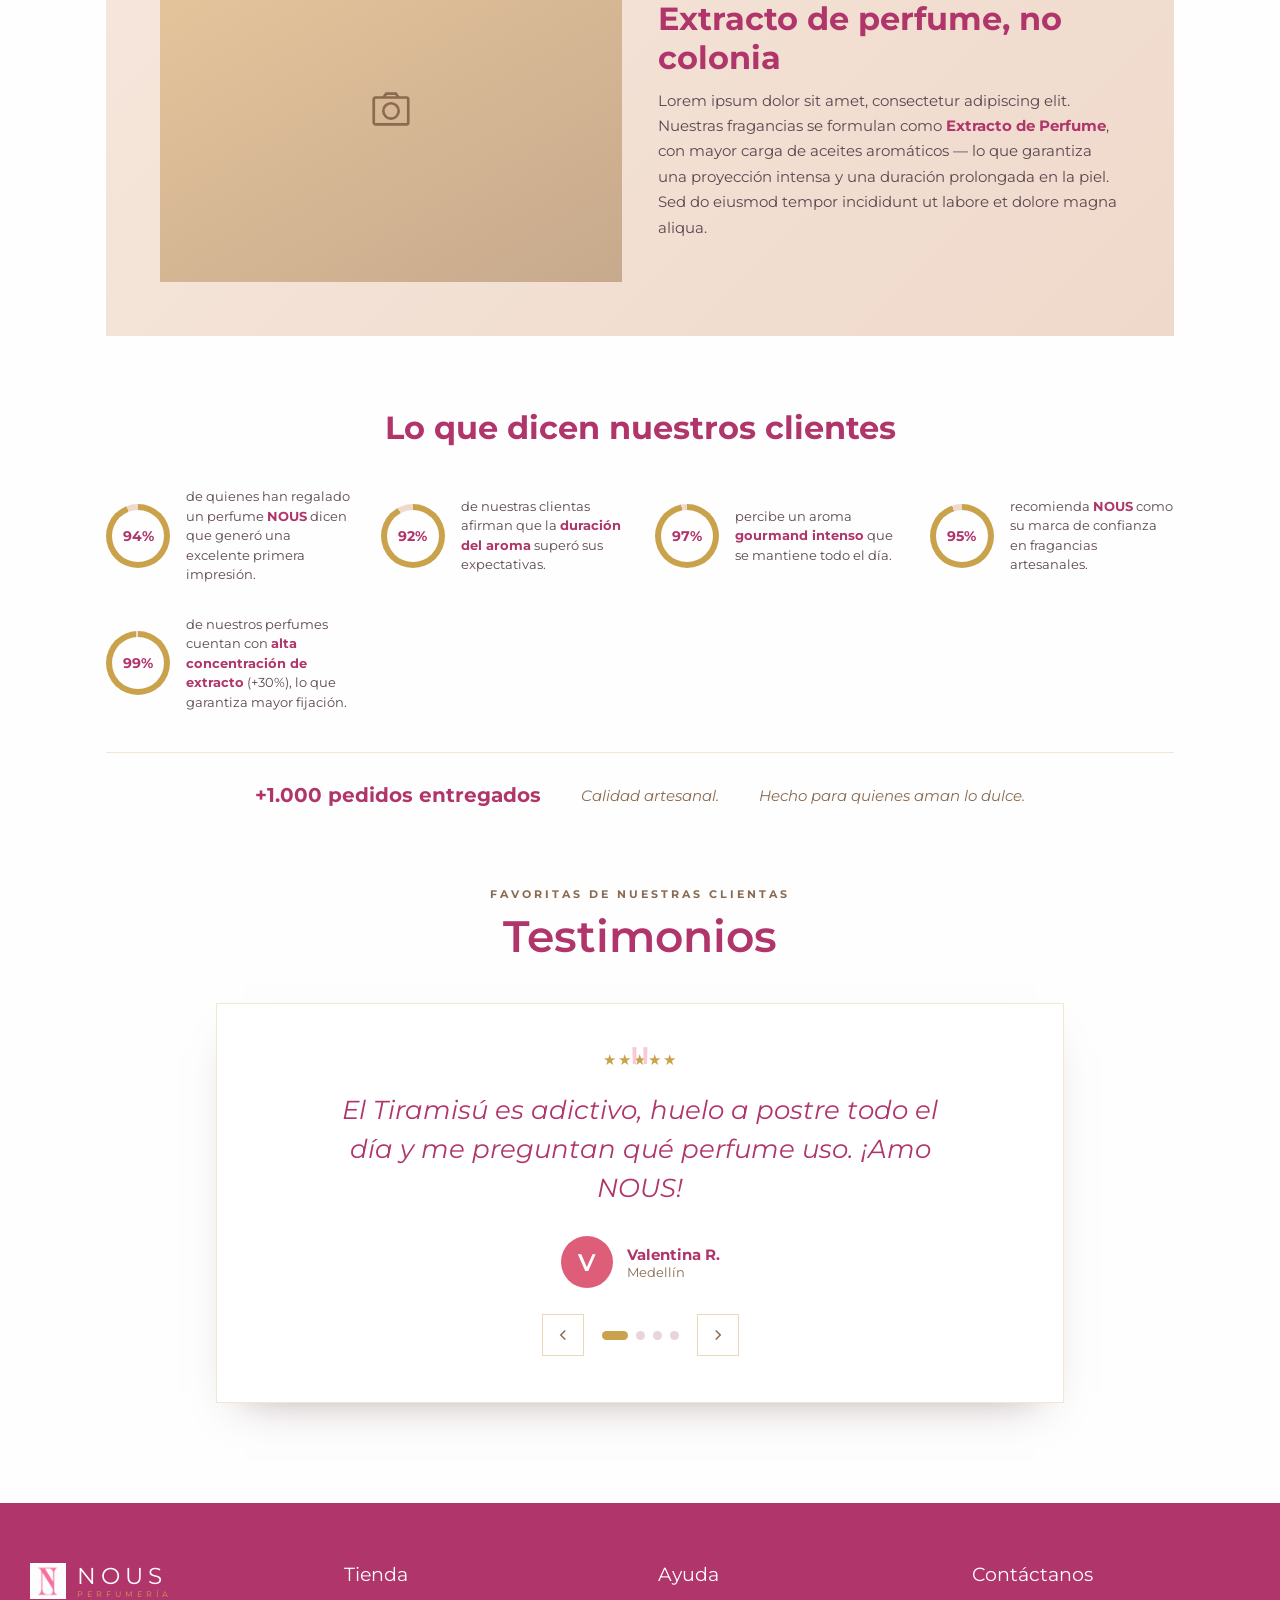
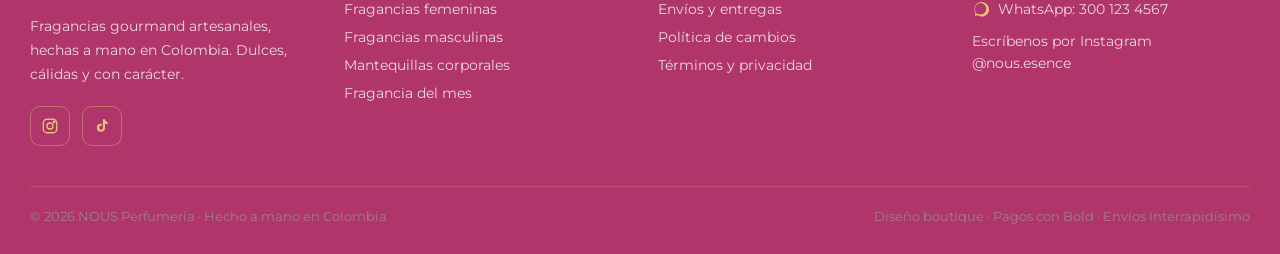
<file: product.html>
<!DOCTYPE html>
<html lang="es">
<head>
<meta charset="utf-8">
<meta name="viewport" content="width=device-width, initial-scale=1">
<title>Tiramisú — NOUS Perfumería</title>
<link rel="preconnect" href="https://fonts.googleapis.com">
<link rel="preconnect" href="https://fonts.gstatic.com" crossorigin>
<link href="https://fonts.googleapis.com/css2?family=Montserrat:ital,wght@0,400;0,500;0,600;0,700;0,800;1,400;1,500;1,600;1,700&display=swap" rel="stylesheet">
<link rel="stylesheet" href="css/style.css">
</head>
<body>

  <!-- ANNOUNCEMENT BAR + HEADER + COUNTDOWN (all sticky together) -->
  <div style="position:sticky;top:0;z-index:80">
  <!-- ANNOUNCEMENT BAR -->
  <div style="background:var(--brand-deep);overflow:hidden;padding:9px 0">
    <div style="display:flex;width:max-content;animation:nmarquee 22s linear infinite">
      <span style="display:flex;align-items:center;gap:14px;color:#F7E4EC;font-size:12px;letter-spacing:1.5px;text-transform:uppercase;font-weight:600;white-space:nowrap;padding-right:14px">
        <span style="display:inline-flex;align-items:center;gap:8px"><svg width="15" height="15" viewBox="0 0 40 40"><g fill="var(--blush)"><ellipse cx="20" cy="7" rx="3.4" ry="7"></ellipse><ellipse cx="20" cy="33" rx="3.4" ry="7"></ellipse><ellipse cx="7" cy="20" rx="7" ry="3.4"></ellipse><ellipse cx="33" cy="20" rx="7" ry="3.4"></ellipse></g><circle cx="20" cy="20" r="4.6" fill="var(--gold)"></circle></svg></span>
        <span>Envíos gratis desde $175.000</span>
        <span style="opacity:.5">·</span>
        <span>Hecho en Colombia</span>
        <span style="opacity:.5">·</span>
        <span>Envíos a todo Colombia</span>
        <span style="opacity:.5">·</span>
      </span>
      <span style="display:flex;align-items:center;gap:14px;color:#F7E4EC;font-size:12px;letter-spacing:1.5px;text-transform:uppercase;font-weight:600;white-space:nowrap;padding-right:14px">
        <span style="display:inline-flex;align-items:center;gap:8px"><svg width="15" height="15" viewBox="0 0 40 40"><g fill="var(--blush)"><ellipse cx="20" cy="7" rx="3.4" ry="7"></ellipse><ellipse cx="20" cy="33" rx="3.4" ry="7"></ellipse><ellipse cx="7" cy="20" rx="7" ry="3.4"></ellipse><ellipse cx="33" cy="20" rx="7" ry="3.4"></ellipse></g><circle cx="20" cy="20" r="4.6" fill="var(--gold)"></circle></svg></span>
        <span>Envíos gratis desde $175.000</span>
        <span style="opacity:.5">·</span>
        <span>Hecho en Colombia</span>
        <span style="opacity:.5">·</span>
        <span>Envíos a todo Colombia</span>
        <span style="opacity:.5">·</span>
      </span>
      <span style="display:flex;align-items:center;gap:14px;color:#F7E4EC;font-size:12px;letter-spacing:1.5px;text-transform:uppercase;font-weight:600;white-space:nowrap;padding-right:14px">
        <span style="display:inline-flex;align-items:center;gap:8px"><svg width="15" height="15" viewBox="0 0 40 40"><g fill="var(--blush)"><ellipse cx="20" cy="7" rx="3.4" ry="7"></ellipse><ellipse cx="20" cy="33" rx="3.4" ry="7"></ellipse><ellipse cx="7" cy="20" rx="7" ry="3.4"></ellipse><ellipse cx="33" cy="20" rx="7" ry="3.4"></ellipse></g><circle cx="20" cy="20" r="4.6" fill="var(--gold)"></circle></svg></span>
        <span>Envíos gratis desde $175.000</span>
        <span style="opacity:.5">·</span>
        <span>Hecho en Colombia</span>
        <span style="opacity:.5">·</span>
        <span>Envíos a todo Colombia</span>
        <span style="opacity:.5">·</span>
      </span>
      <span style="display:flex;align-items:center;gap:14px;color:#F7E4EC;font-size:12px;letter-spacing:1.5px;text-transform:uppercase;font-weight:600;white-space:nowrap;padding-right:14px">
        <span style="display:inline-flex;align-items:center;gap:8px"><svg width="15" height="15" viewBox="0 0 40 40"><g fill="var(--blush)"><ellipse cx="20" cy="7" rx="3.4" ry="7"></ellipse><ellipse cx="20" cy="33" rx="3.4" ry="7"></ellipse><ellipse cx="7" cy="20" rx="7" ry="3.4"></ellipse><ellipse cx="33" cy="20" rx="7" ry="3.4"></ellipse></g><circle cx="20" cy="20" r="4.6" fill="var(--gold)"></circle></svg></span>
        <span>Envíos gratis desde $175.000</span>
        <span style="opacity:.5">·</span>
        <span>Hecho en Colombia</span>
        <span style="opacity:.5">·</span>
        <span>Envíos a todo Colombia</span>
        <span style="opacity:.5">·</span>
      </span>
    </div>
  </div>
  <header style="background:#FEFEFE;border-bottom:1px solid rgba(201,162,75,.22)">
    <div class="desktop-header-row" style="max-width:1220px;margin:0 auto;padding:14px 26px;display:flex;align-items:center;gap:16px;flex-wrap:wrap">
      <a href="index.html" style="display:flex;align-items:center;gap:11px;text-decoration:none;flex:none">
        <img src="assets/img/logo-nous.png" alt="NOUS" style="width:38px;height:38px;object-fit:contain">
        <span style="display:flex;flex-direction:column;line-height:1">
          <span style="font-family:'Montserrat',sans-serif;font-size:25px;font-weight:600;letter-spacing:5px;color:var(--brand)">NOUS</span>
          <span style="font-size:8.5px;letter-spacing:4px;color:var(--gold);text-transform:uppercase;margin-top:2px">Perfumería</span>
        </span>
      </a>
      <nav style="display:flex;gap:16px;row-gap:8px;margin-left:6px;flex:1 1 300px;min-width:0;flex-wrap:wrap">
        <a href="femeninas.html" style="text-decoration:none;color:var(--ink);font-size:13.5px;font-weight:500;letter-spacing:.2px;white-space:nowrap">Fragancias femeninas</a>
        <a href="masculinas.html" style="text-decoration:none;color:var(--ink);font-size:13.5px;font-weight:500;letter-spacing:.2px;white-space:nowrap">Fragancias masculinas</a>
        <a href="mantequillas.html" style="text-decoration:none;color:var(--ink);font-size:13.5px;font-weight:500;letter-spacing:.2px;white-space:nowrap">Mantequillas corporales</a>
        <a href="index.html#sedes" style="text-decoration:none;color:var(--ink);font-size:13.5px;font-weight:500;letter-spacing:.2px;white-space:nowrap">Hazte mayorista</a>
      </nav>
      <div style="display:flex;align-items:center;gap:12px;flex:none;margin-left:auto">
        <div style="display:flex;align-items:center;gap:8px;background:#fff;border:1px solid rgba(201,162,75,.3);border-radius:10px;padding:8px 14px;flex:0 1 190px;min-width:130px">
          <svg width="16" height="16" viewBox="0 0 24 24" fill="none" stroke="var(--gold)" stroke-width="2" style="flex:none"><circle cx="11" cy="11" r="7"></circle><path d="M21 21l-4-4"></path></svg>
          <input class="js-search-input" placeholder="Buscar fragancia…" style="border:none;outline:none;background:transparent;font-family:'Montserrat',sans-serif;font-size:13px;color:var(--brand-deep);width:100%;min-width:0">
        </div>
        <button data-open-drawer="cart" style="position:relative;background:#fff;border:1px solid rgba(201,162,75,.3);border-radius:10px;width:46px;height:46px;display:flex;align-items:center;justify-content:center;cursor:pointer">
          <svg width="20" height="20" viewBox="0 0 24 24" fill="none" stroke="var(--brand-deep)" stroke-width="1.7"><path d="M6 8h12l-1 12H7L6 8z"></path><path d="M9 8a3 3 0 0 1 6 0"></path></svg>
          <span class="js-cart-count" style="display:none;position:absolute;top:-4px;right:-4px;min-width:20px;height:20px;padding:0 5px;background:var(--gold);color:#fff;border-radius:10px;font-size:11px;font-weight:700;align-items:center;justify-content:center">0</span>
        </button>
      </div>
    </div>
    <div class="mobile-header-row" style="align-items:center;justify-content:space-between;padding:11px 14px;gap:8px">
      <button data-open-drawer="nav" aria-label="Menú" style="background:none;border:none;cursor:pointer;display:flex;align-items:center;justify-content:center;width:38px;height:38px;flex:none;color:var(--brand-deep)">
        <svg width="23" height="23" viewBox="0 0 24 24" fill="none" stroke="currentColor" stroke-width="2"><path d="M3 6h18M3 12h18M3 18h18"></path></svg>
      </button>
      <a href="index.html" style="display:flex;align-items:center;gap:7px;text-decoration:none;flex:1;justify-content:center;min-width:0">
        <img src="assets/img/logo-nous.png" alt="NOUS" style="width:26px;height:26px;object-fit:contain;flex:none">
        <span style="display:flex;flex-direction:column;line-height:1">
          <span style="font-family:'Montserrat',sans-serif;font-size:17px;font-weight:600;letter-spacing:3.5px;color:var(--brand)">NOUS</span>
          <span style="font-size:7px;letter-spacing:2.5px;color:var(--gold);text-transform:uppercase;margin-top:1px;text-align:center">Perfumería</span>
        </span>
      </a>
      <div style="display:flex;align-items:center;gap:2px;flex:none">
        <button data-open-drawer="search" aria-label="Buscar" style="background:none;border:none;cursor:pointer;display:flex;align-items:center;justify-content:center;width:38px;height:38px;color:var(--brand-deep)">
          <svg width="19" height="19" viewBox="0 0 24 24" fill="none" stroke="currentColor" stroke-width="2"><circle cx="11" cy="11" r="7"></circle><path d="M21 21l-4-4"></path></svg>
        </button>
        <button data-open-drawer="cart" style="position:relative;background:none;border:none;cursor:pointer;display:flex;align-items:center;justify-content:center;width:38px;height:38px;color:var(--brand-deep)">
          <svg width="19" height="19" viewBox="0 0 24 24" fill="none" stroke="currentColor" stroke-width="1.7"><path d="M6 8h12l-1 12H7L6 8z"></path><path d="M9 8a3 3 0 0 1 6 0"></path></svg>
          <span class="js-cart-count" style="display:none;position:absolute;top:2px;right:2px;min-width:15px;height:15px;padding:0 3px;background:var(--gold);color:#fff;border-radius:10px;font-size:9px;font-weight:700;align-items:center;justify-content:center">0</span>
        </button>
      </div>
    </div>
  </header>
  <div style="background:var(--brand-deep);color:#F7E4EC;text-align:center;padding:7px 12px;font-family:'Montserrat',sans-serif;font-size:12px;font-weight:600;letter-spacing:.3px">
    🔥 Tiramisú termina en <span class="js-countdown-days">0</span>D : <span class="js-countdown-hours">00</span>H : <span class="js-countdown-minutes">00</span>M : <span class="js-countdown-seconds">00</span>S
  </div>
  </div>

  <!-- BREADCRUMB -->
  <div style="max-width:1220px;margin:0 auto;padding:20px 26px 0">
    <a id="p-breadcrumb" href="femeninas.html" style="background:none;border:none;cursor:pointer;display:inline-flex;align-items:center;gap:6px;font-family:'Montserrat',sans-serif;font-size:13px;font-weight:600;color:var(--brand-deep);padding:0;text-decoration:none">
      <svg width="16" height="16" viewBox="0 0 24 24" fill="none" stroke="currentColor" stroke-width="2"><path d="M15 6l-6 6 6 6"></path></svg> <span id="p-breadcrumb-text">Fragancias femeninas</span>
    </a>
  </div>

  <!-- PRODUCTO: GALERÍA + INFO -->
  <section style="max-width:1120px;margin:0 auto;padding:18px 26px 0">
    <div style="display:grid;grid-template-columns:repeat(auto-fit,minmax(min(420px,100%),1fr));gap:44px;align-items:start">

      <!-- GALERÍA -->
      <div>
        <div id="p-gallery-bg" style="position:relative;aspect-ratio:4/5;background:linear-gradient(150deg,#C7A98D,#8C6A50);overflow:hidden;display:flex;align-items:flex-end;justify-content:center;padding-bottom:50px">
          <span id="p-badge" style="position:absolute;top:0;left:0;background:#111;color:#fff;font-size:10.5px;font-weight:700;letter-spacing:1.5px;text-transform:uppercase;padding:8px 16px">Temporada</span>
          <div style="width:170px;filter:drop-shadow(0 20px 26px rgba(0,0,0,.3))">
            <div data-bottle-part="cap" style="width:58px;height:38px;margin:0 auto;background:#5C4231;border-radius:5px 5px 0 0"></div>
            <div data-bottle-part="neck" style="width:72px;height:16px;margin:0 auto;background:#6B4E3A"></div>
            <div data-bottle-part="body" style="position:relative;width:170px;height:224px;border-radius:8px;background:linear-gradient(140deg,rgba(255,255,255,.5),#7C5A43 65%);box-shadow:inset 0 0 0 2px rgba(255,255,255,.25)">
              <div style="position:absolute;left:50%;top:50%;transform:translate(-50%,-50%);width:118px;height:98px;background:rgba(255,253,248,.94);border-radius:8px;display:flex;flex-direction:column;align-items:center;justify-content:center;gap:3px;border:1px solid rgba(201,162,75,.4)">
                <span style="font-family:'Montserrat',sans-serif;font-size:32px;color:var(--brand-deep)">N</span>
                <span id="p-bottle-name" style="font-family:'Montserrat',sans-serif;font-style:italic;font-size:20px;color:#8C6A50">Tiramisú</span>
                <span style="font-size:7.5px;letter-spacing:3px;color:var(--gold)">NOUS · 30 ML</span>
              </div>
            </div>
          </div>
          <!-- ACORDES PRINCIPALES -->
          <div style="position:absolute;left:16px;bottom:16px;background:rgba(255,253,248,.95);padding:14px 16px;max-width:190px">
            <div style="font-size:10px;letter-spacing:1.5px;text-transform:uppercase;color:#8a6b52;font-weight:700;margin-bottom:8px">Acordes principales</div>
            <div style="display:flex;flex-direction:column;gap:4px">
              <div style="height:8px;width:100%;background:#8C6A50"></div>
              <div style="height:8px;width:88%;background:#C1934F"></div>
              <div style="height:8px;width:74%;background:#D8C49E"></div>
              <div style="height:8px;width:60%;background:var(--blush)"></div>
              <div style="height:8px;width:46%;background:var(--gold)"></div>
            </div>
            <div id="p-accords" style="display:flex;flex-wrap:wrap;gap:6px;margin-top:8px;font-size:9.5px;color:#8a6b52">
              <span>Café</span>·<span>Cacao</span>·<span>Vainilla</span>·<span>Floral</span>·<span>Ámbar</span>
            </div>
          </div>
        </div>
        <div style="display:grid;grid-template-columns:repeat(4,1fr);gap:10px;margin-top:10px">
          <div style="aspect-ratio:1/1;background:#F6E7DC;border:1px solid rgba(201,162,75,.3);cursor:pointer"></div>
          <div style="aspect-ratio:1/1;background:#EFD9CB;border:1px solid rgba(201,162,75,.3);cursor:pointer"></div>
          <div style="aspect-ratio:1/1;background:var(--blush);border:1px solid rgba(201,162,75,.3);cursor:pointer"></div>
          <div style="aspect-ratio:1/1;background:#C7A98D;border:1px solid rgba(201,162,75,.3);cursor:pointer"></div>
        </div>
      </div>

      <!-- INFO -->
      <div>
        <span style="display:inline-block;border:1px solid #111;color:#111;font-size:10.5px;font-weight:700;letter-spacing:1.5px;text-transform:uppercase;padding:8px 16px">Hecho a mano en Colombia</span>
        <h1 id="p-title" style="font-family:'Montserrat',sans-serif;font-size:clamp(30px,5vw,44px);font-weight:600;margin:14px 0 4px;color:var(--brand-deep);line-height:1.05">Tiramisú</h1>
        <p style="font-size:14.5px;color:var(--ink);margin:0 0 12px"><strong style="color:var(--brand-deep)">By NOUS Perfumería</strong> — Un gourmand cremoso inspirado en el postre italiano, con carácter colombiano.</p>
        <div style="display:flex;align-items:center;gap:8px;margin-bottom:16px">
          <span style="color:var(--gold);font-size:15px;letter-spacing:2px">★★★★★</span>
          <span style="font-size:13px;color:#8a6b52">(1.355 reseñas)</span>
        </div>
        <div style="display:flex;align-items:center;gap:14px;flex-wrap:wrap;margin-bottom:18px">
          <span id="p-price" style="font-family:'Montserrat',sans-serif;font-size:32px;color:var(--brand-deep)">$69.900</span>
          <span id="p-original" style="font-size:16px;color:#B3A2A8;text-decoration:line-through">$79.900</span>
          <span style="background:var(--blush);color:#8C2B4E;font-size:11.5px;font-weight:700;letter-spacing:.3px;padding:5px 10px">Ahorra 12%</span>
        </div>

        <p style="font-size:14.5px;line-height:1.75;color:var(--ink);margin:0 0 20px">
          Lorem ipsum dolor sit amet, consectetur adipiscing elit. Sed do eiusmod tempor incididunt ut labore et dolore magna aliqua. Ut enim ad minim veniam, quis nostrud exercitation ullamco laboris nisi ut aliquip ex ea commodo consequat. Duis aute irure dolor in reprehenderit in voluptate velit esse cillum dolore.
        </p>

        <!-- TRUST ICONS -->
        <div style="display:grid;grid-template-columns:repeat(3,1fr);gap:10px;margin-bottom:22px">
          <div style="border:1px solid rgba(201,162,75,.3);padding:14px 10px;text-align:center">
            <svg width="20" height="20" viewBox="0 0 24 24" fill="none" stroke="var(--gold)" stroke-width="1.8" style="margin:0 auto 6px"><circle cx="12" cy="12" r="9"></circle><path d="M12 7v5l3.5 2"></path></svg>
            <div style="font-size:11.5px;font-weight:700;color:var(--brand-deep)">+12 horas</div>
            <div style="font-size:10px;color:#8a6b52">de duración</div>
          </div>
          <div style="border:1px solid rgba(201,162,75,.3);padding:14px 10px;text-align:center">
            <svg width="20" height="20" viewBox="0 0 24 24" fill="none" stroke="var(--gold)" stroke-width="1.8" style="margin:0 auto 6px"><path d="M12 2s5 6 5 11a5 5 0 0 1-10 0c0-2 1-3.5 2-5 .3 1 1 1.5 1 1.5S9 7 12 2z"></path></svg>
            <div style="font-size:11.5px;font-weight:700;color:var(--brand-deep)">Extracto</div>
            <div style="font-size:10px;color:#8a6b52">alta concentración</div>
          </div>
          <div style="border:1px solid rgba(201,162,75,.3);padding:14px 10px;text-align:center">
            <svg width="20" height="20" viewBox="0 0 24 24" fill="none" stroke="var(--gold)" stroke-width="1.8" style="margin:0 auto 6px"><path d="M6 3h12l3 6-9 12L3 9z"></path><path d="M3 9h18M9 3l3 6 3-6M12 9l-2 12M12 9l2 12"></path></svg>
            <div style="font-size:11.5px;font-weight:700;color:var(--brand-deep)">100%</div>
            <div style="font-size:10px;color:#8a6b52">artesanal</div>
          </div>
        </div>

        <!-- CTAS -->
        <div style="display:flex;flex-direction:column;gap:10px;margin-bottom:10px">
          <button data-add="f-tiramisu" class="p-add-btn" style="width:100%;background:#fff;color:#111;border:1.5px solid #111;padding:16px;font-family:'Montserrat',sans-serif;font-weight:700;font-size:13.5px;letter-spacing:.5px;text-transform:uppercase;cursor:pointer">Agregar al carrito</button>
          <button data-add="f-tiramisu" class="p-add-btn" style="width:100%;background:var(--cta);color:#F7E4EC;border:none;padding:16px;font-family:'Montserrat',sans-serif;font-weight:700;font-size:13.5px;letter-spacing:.5px;text-transform:uppercase;cursor:pointer">Comprar ahora</button>
        </div>
        <div style="font-size:12.5px;color:#8a6b52;text-align:center">Compra ahora y recibe entre el <strong style="color:var(--brand-deep)">9</strong> y el <strong style="color:var(--brand-deep)">11 de julio</strong>.</div>
      </div>
    </div>
  </section>

  <!-- COMPRADOS JUNTOS CON FRECUENCIA -->
  <section style="max-width:1120px;margin:0 auto;padding:clamp(40px,8vw,64px) 26px 0">
    <h2 style="font-family:'Montserrat',sans-serif;font-size:clamp(20px,4vw,26px);font-weight:700;color:var(--brand-deep);margin:0 0 18px">Comprados juntos con frecuencia</h2>
    <div style="border:1px solid rgba(201,162,75,.3);max-width:560px">
      <div style="display:flex;align-items:center;gap:14px;padding:16px;border-bottom:1px solid rgba(201,162,75,.2)">
        <input type="checkbox" checked style="width:18px;height:18px;flex:none;accent-color:var(--brand-deep)">
        <div style="width:52px;height:52px;flex:none;background:#C7A98D;position:relative;overflow:hidden"><div style="position:absolute;left:50%;top:60%;transform:translate(-50%,-50%);width:26px;height:34px;border-radius:5px;background:linear-gradient(140deg,rgba(255,255,255,.5),#7C5A43 65%)"></div></div>
        <div style="flex:1;min-width:0">
          <div style="font-family:'Montserrat',sans-serif;font-size:14px;font-weight:700;color:#111">Tiramisú</div>
          <div style="font-size:12px;color:#8a6b52">30 ML</div>
        </div>
        <div style="text-align:right;flex:none">
          <div style="font-family:'Montserrat',sans-serif;font-size:14px;font-weight:700;color:var(--brand-deep)">$69.900</div>
          <div style="font-size:11.5px;color:#B3A2A8;text-decoration:line-through">$79.900</div>
        </div>
      </div>
      <div style="display:flex;align-items:center;gap:14px;padding:16px;border-bottom:1px solid rgba(201,162,75,.2)">
        <input type="checkbox" checked style="width:18px;height:18px;flex:none;accent-color:var(--brand-deep)">
        <div style="width:52px;height:52px;flex:none;background:#E7C79C;position:relative;overflow:hidden"><div style="position:absolute;left:50%;top:60%;transform:translate(-50%,-50%);width:26px;height:34px;border-radius:5px;background:linear-gradient(140deg,rgba(255,255,255,.5),#C1934F 65%)"></div></div>
        <div style="flex:1;min-width:0">
          <div style="font-family:'Montserrat',sans-serif;font-size:14px;font-weight:700;color:#111">Panelita de Leche</div>
          <div style="font-size:12px;color:#8a6b52">30 ML</div>
        </div>
        <div style="text-align:right;flex:none">
          <div style="font-family:'Montserrat',sans-serif;font-size:14px;font-weight:700;color:var(--brand-deep)">$69.900</div>
        </div>
      </div>
      <div style="display:flex;align-items:center;gap:14px;padding:16px">
        <input type="checkbox" style="width:18px;height:18px;flex:none;accent-color:var(--brand-deep)">
        <div style="width:52px;height:52px;flex:none;background:#EFE6D3;position:relative;overflow:hidden"><div style="position:absolute;left:50%;top:60%;transform:translate(-50%,-50%);width:26px;height:34px;border-radius:5px;background:linear-gradient(140deg,rgba(255,255,255,.5),#D8C49E 65%)"></div></div>
        <div style="flex:1;min-width:0">
          <div style="font-family:'Montserrat',sans-serif;font-size:14px;font-weight:700;color:#111">Coquito Rallado</div>
          <div style="font-size:12px;color:#8a6b52">30 ML</div>
        </div>
        <div style="text-align:right;flex:none">
          <div style="font-family:'Montserrat',sans-serif;font-size:14px;font-weight:700;color:var(--brand-deep)">$69.900</div>
        </div>
      </div>
      <div style="display:flex;align-items:center;justify-content:space-between;gap:14px;padding:16px;background:#FBEFF3">
        <button data-add="f-tiramisu" style="background:var(--gold);color:#fff;border:none;padding:13px 22px;font-family:'Montserrat',sans-serif;font-weight:700;font-size:13px;cursor:pointer">Comprar el combo</button>
        <div style="text-align:right">
          <span style="font-family:'Montserrat',sans-serif;font-size:18px;font-weight:700;color:var(--brand-deep)">$139.800</span>
          <span style="font-size:13px;color:#B3A2A8;text-decoration:line-through;margin-left:6px">$155.700</span>
        </div>
      </div>
    </div>
  </section>

  <!-- CONTRATIPOS PREMIUM -->
  <section style="max-width:1120px;margin:0 auto;padding:clamp(46px,9vw,72px) 26px 0">
    <div style="background:linear-gradient(135deg,#F6E7DC,#EFD9CB);padding:clamp(32px,7vw,54px);display:grid;grid-template-columns:repeat(auto-fit,minmax(min(280px,100%),1fr));gap:36px;align-items:center">
      <div style="aspect-ratio:4/3;background:linear-gradient(150deg,#E7C79C,#C7A98D);display:flex;align-items:center;justify-content:center">
        <svg width="46" height="46" viewBox="0 0 24 24" fill="none" stroke="#8C6A50" stroke-width="1.4"><rect x="3" y="6" width="18" height="14" rx="1"></rect><circle cx="12" cy="13" r="4"></circle><path d="M8 6l1.5-2h5L16 6"></path></svg>
      </div>
      <div>
        <div style="font-size:11px;letter-spacing:2.5px;text-transform:uppercase;color:var(--gold-text);font-weight:700">Fragancias artesanales</div>
        <h2 style="font-family:'Montserrat',sans-serif;font-size:clamp(24px,5vw,32px);font-weight:700;margin:8px 0 12px;color:var(--brand-deep)">Extracto de perfume, no colonia</h2>
        <p style="font-size:14.5px;line-height:1.75;color:var(--ink);margin:0">
          Lorem ipsum dolor sit amet, consectetur adipiscing elit. Nuestras fragancias se formulan como <strong style="color:var(--brand-deep)">Extracto de Perfume</strong>, con mayor carga de aceites aromáticos — lo que garantiza una proyección intensa y una duración prolongada en la piel. Sed do eiusmod tempor incididunt ut labore et dolore magna aliqua.
        </p>
      </div>
    </div>
  </section>

  <!-- ESTADÍSTICAS -->
  <section style="max-width:1120px;margin:0 auto;padding:clamp(46px,9vw,72px) 26px 0;text-align:center">
    <h2 style="font-family:'Montserrat',sans-serif;font-size:clamp(24px,5vw,32px);font-weight:700;color:var(--brand-deep);margin:0 0 40px">Lo que dicen nuestros clientes</h2>
    <div style="display:grid;grid-template-columns:repeat(auto-fit,minmax(min(200px,100%),1fr));gap:30px;text-align:left">
      <div style="display:flex;align-items:center;gap:16px">
        <div style="width:64px;height:64px;flex:none;border-radius:50%;background:conic-gradient(var(--gold) 94%,#EFD9CB 0);display:flex;align-items:center;justify-content:center"><div style="width:52px;height:52px;border-radius:50%;background:#FEFEFE;display:flex;align-items:center;justify-content:center;font-family:'Montserrat',sans-serif;font-weight:700;color:var(--brand-deep);font-size:14px">94%</div></div>
        <p style="font-size:13px;line-height:1.5;color:var(--ink);margin:0">de quienes han regalado un perfume <strong style="color:var(--brand-deep)">NOUS</strong> dicen que generó una excelente primera impresión.</p>
      </div>
      <div style="display:flex;align-items:center;gap:16px">
        <div style="width:64px;height:64px;flex:none;border-radius:50%;background:conic-gradient(var(--gold) 92%,#EFD9CB 0);display:flex;align-items:center;justify-content:center"><div style="width:52px;height:52px;border-radius:50%;background:#FEFEFE;display:flex;align-items:center;justify-content:center;font-family:'Montserrat',sans-serif;font-weight:700;color:var(--brand-deep);font-size:14px">92%</div></div>
        <p style="font-size:13px;line-height:1.5;color:var(--ink);margin:0">de nuestras clientas afirman que la <strong style="color:var(--brand-deep)">duración del aroma</strong> superó sus expectativas.</p>
      </div>
      <div style="display:flex;align-items:center;gap:16px">
        <div style="width:64px;height:64px;flex:none;border-radius:50%;background:conic-gradient(var(--gold) 97%,#EFD9CB 0);display:flex;align-items:center;justify-content:center"><div style="width:52px;height:52px;border-radius:50%;background:#FEFEFE;display:flex;align-items:center;justify-content:center;font-family:'Montserrat',sans-serif;font-weight:700;color:var(--brand-deep);font-size:14px">97%</div></div>
        <p style="font-size:13px;line-height:1.5;color:var(--ink);margin:0">percibe un aroma <strong style="color:var(--brand-deep)">gourmand intenso</strong> que se mantiene todo el día.</p>
      </div>
      <div style="display:flex;align-items:center;gap:16px">
        <div style="width:64px;height:64px;flex:none;border-radius:50%;background:conic-gradient(var(--gold) 95%,#EFD9CB 0);display:flex;align-items:center;justify-content:center"><div style="width:52px;height:52px;border-radius:50%;background:#FEFEFE;display:flex;align-items:center;justify-content:center;font-family:'Montserrat',sans-serif;font-weight:700;color:var(--brand-deep);font-size:14px">95%</div></div>
        <p style="font-size:13px;line-height:1.5;color:var(--ink);margin:0">recomienda <strong style="color:var(--brand-deep)">NOUS</strong> como su marca de confianza en fragancias artesanales.</p>
      </div>
      <div style="display:flex;align-items:center;gap:16px">
        <div style="width:64px;height:64px;flex:none;border-radius:50%;background:conic-gradient(var(--gold) 99%,#EFD9CB 0);display:flex;align-items:center;justify-content:center"><div style="width:52px;height:52px;border-radius:50%;background:#FEFEFE;display:flex;align-items:center;justify-content:center;font-family:'Montserrat',sans-serif;font-weight:700;color:var(--brand-deep);font-size:14px">99%</div></div>
        <p style="font-size:13px;line-height:1.5;color:var(--ink);margin:0">de nuestros perfumes cuentan con <strong style="color:var(--brand-deep)">alta concentración de extracto</strong> (+30%), lo que garantiza mayor fijación.</p>
      </div>
    </div>
    <div style="margin-top:40px;padding-top:30px;border-top:1px solid rgba(201,162,75,.25);display:flex;flex-wrap:wrap;justify-content:center;gap:12px 40px">
      <span style="font-family:'Montserrat',sans-serif;font-size:20px;font-weight:700;color:var(--brand-deep)">+1.000 pedidos entregados</span>
      <span style="font-family:'Montserrat',sans-serif;font-style:italic;font-size:15px;color:#8a6b52;align-self:center">Calidad artesanal.</span>
      <span style="font-family:'Montserrat',sans-serif;font-style:italic;font-size:15px;color:#8a6b52;align-self:center">Hecho para quienes aman lo dulce.</span>
    </div>
  </section>

  <!-- TESTIMONIOS -->
  <section id="nosotros" style="max-width:900px;margin:0 auto;padding:clamp(46px,10vw,80px) 26px;text-align:center">
    <div style="font-size:11px;letter-spacing:3px;text-transform:uppercase;color:var(--gold-text);font-weight:700">Favoritas de nuestras clientas</div>
    <h2 style="font-family:'Montserrat',sans-serif;font-size:clamp(28px,7vw,44px);font-weight:600;margin:8px 0 40px;color:var(--brand-deep)">Testimonios</h2>
    <div id="testimonial" style="background:#fff;border:1px solid rgba(201,162,75,.25);padding:clamp(26px,6vw,46px) clamp(20px,5vw,40px);box-shadow:0 20px 44px -28px rgba(90,50,55,.5)">
      <div style="color:var(--gold);font-size:15px;letter-spacing:2px">★★★★★</div>
      <div style="font-family:'Montserrat',sans-serif;font-size:64px;line-height:0;color:var(--blush);height:22px">"</div>
      <p class="t-text" style="font-family:'Montserrat',sans-serif;font-style:italic;font-size:clamp(19px,5vw,26px);line-height:1.5;color:var(--brand-deep);margin:0 auto;max-width:640px"></p>
      <div style="display:flex;align-items:center;justify-content:center;gap:14px;margin-top:28px">
        <span class="t-avatar" style="width:52px;height:52px;border-radius:50%;display:flex;align-items:center;justify-content:center;color:#fff;font-family:'Montserrat',sans-serif;font-size:24px;font-weight:600"></span>
        <div style="text-align:left">
          <div class="t-name" style="font-weight:700;color:var(--brand-deep);font-size:15px"></div>
          <div class="t-city" style="font-size:13px;color:#8a6b52"></div>
        </div>
      </div>
      <div style="display:flex;align-items:center;justify-content:center;gap:18px;margin-top:26px">
        <button class="t-prev" style="width:42px;height:42px;border:1px solid rgba(201,162,75,.4);background:#fff;cursor:pointer;display:flex;align-items:center;justify-content:center"><svg width="18" height="18" viewBox="0 0 24 24" fill="none" stroke="#8C6A50" stroke-width="2"><path d="M15 6l-6 6 6 6"></path></svg></button>
        <div style="display:flex;gap:8px">
          <button class="t-dot" style="width:9px;height:9px;border-radius:999px;border:none;cursor:pointer;padding:0;background:#EBD3DD"></button>
          <button class="t-dot" style="width:9px;height:9px;border-radius:999px;border:none;cursor:pointer;padding:0;background:#EBD3DD"></button>
          <button class="t-dot" style="width:9px;height:9px;border-radius:999px;border:none;cursor:pointer;padding:0;background:#EBD3DD"></button>
          <button class="t-dot" style="width:9px;height:9px;border-radius:999px;border:none;cursor:pointer;padding:0;background:#EBD3DD"></button>
        </div>
        <button class="t-next" style="width:42px;height:42px;border:1px solid rgba(201,162,75,.4);background:#fff;cursor:pointer;display:flex;align-items:center;justify-content:center"><svg width="18" height="18" viewBox="0 0 24 24" fill="none" stroke="#8C6A50" stroke-width="2"><path d="M9 6l6 6-6 6"></path></svg></button>
      </div>
    </div>
  </section>

  <!-- FOOTER -->
  <footer id="detal" style="background:var(--brand-deep);color:#EAD9DF;margin-top:20px;padding:clamp(40px,8vw,60px) 26px 30px">
    <div style="max-width:1220px;margin:0 auto;display:grid;grid-template-columns:repeat(auto-fit,minmax(min(200px,100%),1fr));gap:36px">
      <div>
        <div style="display:flex;align-items:center;gap:11px;margin-bottom:16px">
          <img src="assets/img/logo-nous.png" alt="NOUS" style="width:36px;height:36px;object-fit:contain">
          <span style="display:flex;flex-direction:column;line-height:1"><span style="font-family:'Montserrat',sans-serif;font-size:23px;letter-spacing:5px;color:#fff">NOUS</span><span style="font-size:8px;letter-spacing:4px;color:var(--gold);text-transform:uppercase;margin-top:2px">Perfumería</span></span>
        </div>
        <p style="font-size:14px;line-height:1.7;color:#EAD9DF;max-width:300px">Fragancias gourmand artesanales, hechas a mano en Colombia. Dulces, cálidas y con carácter.</p>
        <div style="display:flex;gap:12px;margin-top:20px">
          <a href="#top" aria-label="Instagram" style="width:40px;height:40px;border-radius:10px;border:1px solid rgba(231,197,119,.4);display:flex;align-items:center;justify-content:center;text-decoration:none"><svg width="18" height="18" viewBox="0 0 24 24" fill="none" stroke="#E7C577" stroke-width="1.7"><rect x="3" y="3" width="18" height="18" rx="5"></rect><circle cx="12" cy="12" r="4"></circle><circle cx="17.5" cy="6.5" r="1" fill="#E7C577"></circle></svg></a>
          <a href="#top" aria-label="TikTok" style="width:40px;height:40px;border-radius:10px;border:1px solid rgba(231,197,119,.4);display:flex;align-items:center;justify-content:center;text-decoration:none"><svg width="18" height="18" viewBox="0 0 24 24" fill="#E7C577"><path d="M16 3c.3 2 1.6 3.4 3.5 3.7v2.8c-1.3 0-2.5-.4-3.5-1v5.9a5.4 5.4 0 1 1-5.4-5.4c.3 0 .6 0 .9.1v2.9a2.5 2.5 0 1 0 1.7 2.4V3z"></path></svg></a>
        </div>
      </div>
      <div>
        <div style="font-family:'Montserrat',sans-serif;font-size:19px;color:#fff;margin-bottom:14px">Tienda</div>
        <a href="femeninas.html" style="display:block;color:#EAD9DF;text-decoration:none;font-size:14px;margin-bottom:10px">Fragancias femeninas</a>
        <a href="masculinas.html" style="display:block;color:#EAD9DF;text-decoration:none;font-size:14px;margin-bottom:10px">Fragancias masculinas</a>
        <a href="mantequillas.html" style="display:block;color:#EAD9DF;text-decoration:none;font-size:14px;margin-bottom:10px">Mantequillas corporales</a>
        <a href="index.html#fragancia" style="display:block;color:#EAD9DF;text-decoration:none;font-size:14px">Fragancia del mes</a>
      </div>
      <div>
        <div style="font-family:'Montserrat',sans-serif;font-size:19px;color:#fff;margin-bottom:14px">Ayuda</div>
        <a href="index.html#confianza" style="display:block;color:#EAD9DF;text-decoration:none;font-size:14px;margin-bottom:10px">Envíos y entregas</a>
        <a href="index.html#confianza" style="display:block;color:#EAD9DF;text-decoration:none;font-size:14px;margin-bottom:10px">Política de cambios</a>
        <a href="index.html#confianza" style="display:block;color:#EAD9DF;text-decoration:none;font-size:14px">Términos y privacidad</a>
      </div>
      <div>
        <div style="font-family:'Montserrat',sans-serif;font-size:19px;color:#fff;margin-bottom:14px">Contáctanos</div>
        <a href="#top" style="display:flex;align-items:center;gap:9px;color:#EAD9DF;text-decoration:none;font-size:14px;margin-bottom:12px"><svg width="17" height="17" viewBox="0 0 24 24" fill="#E7C577"><path d="M20 4a10 10 0 0 0-15 13L4 21l4-1a10 10 0 1 0 12-16zm-8 15a8 8 0 0 1-4-1l-.3-.2-2.4.6.6-2.3-.2-.3A8 8 0 1 1 12 19z"></path></svg> WhatsApp: 300 123 4567</a>
        <div style="color:#EAD9DF;font-size:14px;line-height:1.6">Escríbenos por Instagram<br>@nous.esence</div>
      </div>
    </div>
    <div style="max-width:1220px;margin:40px auto 0;padding-top:22px;border-top:1px solid rgba(231,197,119,.2);display:flex;justify-content:space-between;flex-wrap:wrap;gap:12px;font-size:12.5px;color:#9C8088">
      <span>© 2026 NOUS Perfumería · Hecho a mano en Colombia</span>
      <span>Diseño boutique · Pagos con Bold · Envíos Interrapidísimo</span>
    </div>
  </footer>

  <!-- WHATSAPP FLOAT -->
  <a href="https://wa.me/573001234567" target="_blank" aria-label="WhatsApp" style="position:fixed;bottom:26px;left:26px;z-index:90;width:60px;height:60px;border-radius:50%;background:var(--brand);display:flex;align-items:center;justify-content:center;box-shadow:0 12px 26px -8px rgba(247,113,161,.5);text-decoration:none;border:3px solid #fff">
    <img src="assets/img/whatsapp-icon.png" alt="WhatsApp" style="width:32px;height:32px;object-fit:contain">
  </a>

  <!-- TOAST -->
  <div id="toast" class="toast">
    <svg width="18" height="18" viewBox="0 0 24 24" fill="none" stroke="#E7C577" stroke-width="2.4"><path d="M5 13l4 4 10-11"></path></svg>
    <span class="toast-msg"></span>
  </div>

  <!-- DISCOUNT POPUP -->
  <div id="popup-overlay" class="popup-overlay"></div>
  <div id="popup-card" class="popup-card">
    <button data-popup-close style="position:absolute;top:16px;right:16px;width:34px;height:34px;border-radius:10px;border:1px solid rgba(74,51,57,.25);background:#fff;cursor:pointer;display:flex;align-items:center;justify-content:center;z-index:2">
      <svg width="15" height="15" viewBox="0 0 24 24" fill="none" stroke="var(--brand-deep)" stroke-width="2"><path d="M6 6l12 12M18 6L6 18"></path></svg>
    </button>
    <div style="flex:1;min-width:min(220px,100%);background:linear-gradient(150deg,var(--blush),#EFB0C4);display:flex;align-items:center;justify-content:center;padding:30px">
      <div style="width:110px;filter:drop-shadow(0 16px 20px rgba(120,70,60,.35))">
        <div style="width:38px;height:26px;margin:0 auto;background:#8C6A50;border-radius:5px 5px 0 0"></div>
        <div style="width:48px;height:11px;margin:0 auto;background:#A1825F"></div>
        <div style="position:relative;width:110px;height:144px;border-radius:16px;background:linear-gradient(140deg,rgba(255,255,255,.6),var(--gold) 65%);box-shadow:inset 0 0 0 1.5px rgba(255,255,255,.3)">
          <div style="position:absolute;left:50%;top:50%;transform:translate(-50%,-50%);width:74px;height:62px;background:rgba(255,253,248,.94);border-radius:8px;display:flex;flex-direction:column;align-items:center;justify-content:center;gap:2px;border:1px solid rgba(201,162,75,.4)">
            <span style="font-family:'Montserrat',sans-serif;font-size:22px;color:var(--brand-deep)">N</span>
            <span style="font-size:6.5px;letter-spacing:2px;color:var(--gold)">NOUS</span>
          </div>
        </div>
      </div>
    </div>
    <div style="flex:1.3;min-width:min(260px,100%);padding:clamp(24px,6vw,40px) clamp(20px,5vw,34px);display:flex;flex-direction:column;justify-content:center">
      <div style="font-size:11px;letter-spacing:3px;text-transform:uppercase;color:var(--gold-text);font-weight:700">10% OFF</div>
      <h2 style="font-family:'Montserrat',sans-serif;font-size:clamp(22px,6vw,30px);font-weight:600;margin:8px 0 10px;color:var(--brand-deep);line-height:1.15">10% OFF en tu primer pedido</h2>
      <p style="font-size:14px;line-height:1.6;color:var(--ink);margin:0 0 20px">Déjanos tu correo y recibe el código de tu primera compra.</p>
      <form id="popup-form" style="display:flex;flex-direction:column;gap:12px">
        <input type="email" required placeholder="Tu correo electrónico" style="border:1px solid rgba(201,162,75,.35);border-radius:10px;padding:13px 20px;font-family:'Montserrat',sans-serif;font-size:14px;color:var(--brand-deep);outline:none">
        <button type="submit" style="background:var(--cta);color:#F7E4EC;border:none;border-radius:10px;padding:14px;font-family:'Montserrat',sans-serif;font-weight:600;font-size:14px;cursor:pointer">Quiero mi 10% OFF</button>
      </form>
      <button data-popup-close style="background:none;border:none;color:#8a6b52;font-size:12.5px;margin-top:14px;cursor:pointer;text-decoration:underline;align-self:center">Más tarde</button>
    </div>
  </div>

  <!-- SIDE TAB TO REOPEN -->
  <button id="popup-side-tab" style="display:none;position:fixed;top:50%;right:0;transform:translateY(-50%);writing-mode:vertical-rl;z-index:95;background:var(--cta);color:#fff;border:none;border-radius:10px 0 0 10px;padding:16px 10px;font-family:'Montserrat',sans-serif;font-weight:700;font-size:12px;letter-spacing:1.5px;cursor:pointer;box-shadow:-6px 0 16px -8px rgba(247,113,161,.4)">10% OFF</button>

  <!-- MOBILE NAV DRAWER (slides from left) -->
  <div id="nav-overlay" class="drawer-overlay"></div>
  <aside id="nav-panel" class="drawer-panel from-left">
    <div style="display:flex;align-items:center;justify-content:space-between;padding:20px 22px;border-bottom:1px solid rgba(201,162,75,.2)">
      <span style="font-family:'Montserrat',sans-serif;font-size:13px;font-weight:700;letter-spacing:2px;text-transform:uppercase;color:var(--brand-deep)">Menú</span>
      <button data-close-drawer="nav" style="width:34px;height:34px;border-radius:10px;border:1px solid rgba(201,162,75,.3);background:#fff;cursor:pointer;display:flex;align-items:center;justify-content:center"><svg width="15" height="15" viewBox="0 0 24 24" fill="none" stroke="var(--brand-deep)" stroke-width="2"><path d="M6 6l12 12M18 6L6 18"></path></svg></button>
    </div>
    <nav style="display:flex;flex-direction:column;padding:8px 0;overflow-y:auto">
      <a href="femeninas.html" class="js-nav-link" style="padding:16px 22px;text-decoration:none;color:var(--brand-deep);font-family:'Montserrat',sans-serif;font-size:15px;font-weight:500;border-bottom:1px solid rgba(74,51,57,.08)">Fragancias femeninas</a>
      <a href="masculinas.html" class="js-nav-link" style="padding:16px 22px;text-decoration:none;color:var(--brand-deep);font-family:'Montserrat',sans-serif;font-size:15px;font-weight:500;border-bottom:1px solid rgba(74,51,57,.08)">Fragancias masculinas</a>
      <a href="mantequillas.html" class="js-nav-link" style="padding:16px 22px;text-decoration:none;color:var(--brand-deep);font-family:'Montserrat',sans-serif;font-size:15px;font-weight:500">Mantequillas corporales</a>
      <a href="index.html#sedes" class="js-nav-link" style="padding:16px 22px;text-decoration:none;color:var(--brand-deep);font-family:'Montserrat',sans-serif;font-size:15px;font-weight:500">Hazte mayorista</a>
    </nav>
  </aside>

  <!-- MOBILE SEARCH DRAWER (slides from right) -->
  <div id="search-overlay" class="drawer-overlay"></div>
  <aside id="search-panel" class="drawer-panel from-right narrow">
    <div style="display:flex;align-items:center;justify-content:space-between;padding:20px 22px;border-bottom:1px solid rgba(201,162,75,.2)">
      <span style="font-family:'Montserrat',sans-serif;font-size:13px;font-weight:700;letter-spacing:2px;text-transform:uppercase;color:var(--brand-deep)">Buscar</span>
      <button data-close-drawer="search" style="width:34px;height:34px;border-radius:10px;border:1px solid rgba(201,162,75,.3);background:#fff;cursor:pointer;display:flex;align-items:center;justify-content:center"><svg width="15" height="15" viewBox="0 0 24 24" fill="none" stroke="var(--brand-deep)" stroke-width="2"><path d="M6 6l12 12M18 6L6 18"></path></svg></button>
    </div>
    <div style="padding:20px 22px">
      <div style="display:flex;align-items:center;gap:8px;background:#fff;border:1px solid rgba(201,162,75,.3);border-radius:10px;padding:11px 15px">
        <svg width="16" height="16" viewBox="0 0 24 24" fill="none" stroke="var(--gold)" stroke-width="2" style="flex:none"><circle cx="11" cy="11" r="7"></circle><path d="M21 21l-4-4"></path></svg>
        <input class="js-search-input" placeholder="Buscar fragancia…" style="border:none;outline:none;background:transparent;font-family:'Montserrat',sans-serif;font-size:14px;color:var(--brand-deep);width:100%;min-width:0">
      </div>
    </div>
  </aside>

  <!-- CART DRAWER -->
  <div id="cart-overlay" class="drawer-overlay"></div>
  <aside id="cart-panel" class="drawer-panel from-right">
    <div style="display:flex;align-items:center;justify-content:space-between;padding:22px 24px;border-bottom:1px solid rgba(201,162,75,.25)">
      <span style="font-family:'Montserrat',sans-serif;font-size:26px;font-weight:600;color:var(--brand-deep)">Tu carrito</span>
      <button data-close-drawer="cart" style="width:38px;height:38px;border-radius:10px;border:1px solid rgba(201,162,75,.35);background:#fff;cursor:pointer;display:flex;align-items:center;justify-content:center"><svg width="16" height="16" viewBox="0 0 24 24" fill="none" stroke="var(--brand-deep)" stroke-width="2"><path d="M6 6l12 12M18 6L6 18"></path></svg></button>
    </div>

    <div id="cart-items" style="flex:1;overflow-y:auto;padding:16px 20px;display:flex;flex-direction:column;gap:14px"></div>
    <div id="cart-footer" style="display:none;border-top:1px solid rgba(201,162,75,.25);padding:20px 24px 24px">
      <div style="display:flex;justify-content:space-between;font-size:14px;color:#8a6b52;margin-bottom:6px"><span>Subtotal</span><span style="font-weight:700;color:var(--brand-deep);font-size:16px" id="cart-subtotal">$0</span></div>
      <div id="cart-shipping-note" style="font-size:12px;color:#8a6b52;margin-bottom:16px"></div>
      <button id="cart-checkout-btn" style="width:100%;background:var(--cta);color:#fff;border:none;border-radius:10px;padding:16px;font-family:'Montserrat',sans-serif;font-weight:600;font-size:15px;cursor:pointer;box-shadow:0 12px 26px -12px rgba(247,113,161,.5)">Finalizar compra segura</button>
      <button data-close-drawer="cart" style="width:100%;background:none;border:none;color:#8a6b52;font-size:13px;margin-top:12px;cursor:pointer;text-decoration:underline">Seguir comprando</button>
    </div>
    <div id="cart-empty" style="flex:1;display:flex;flex-direction:column;align-items:center;justify-content:center;gap:16px;padding:40px;text-align:center">
      <svg width="54" height="54" viewBox="0 0 24 24" fill="none" stroke="#E0C4CE" stroke-width="1.4"><path d="M6 8h12l-1 12H7L6 8z"></path><path d="M9 8a3 3 0 0 1 6 0"></path></svg>
      <div style="font-family:'Montserrat',sans-serif;font-style:italic;font-size:22px;color:#8a6b52">Tu carrito está vacío</div>
      <button data-close-drawer="cart" style="background:var(--blush);color:var(--brand-deep);border:none;border-radius:10px;padding:12px 24px;font-family:'Montserrat',sans-serif;font-weight:600;font-size:14px;cursor:pointer">Encontrar mi fragancia</button>
    </div>
  </aside>

  <script src="js/script.js"></script>

</body>
</html>
</file>
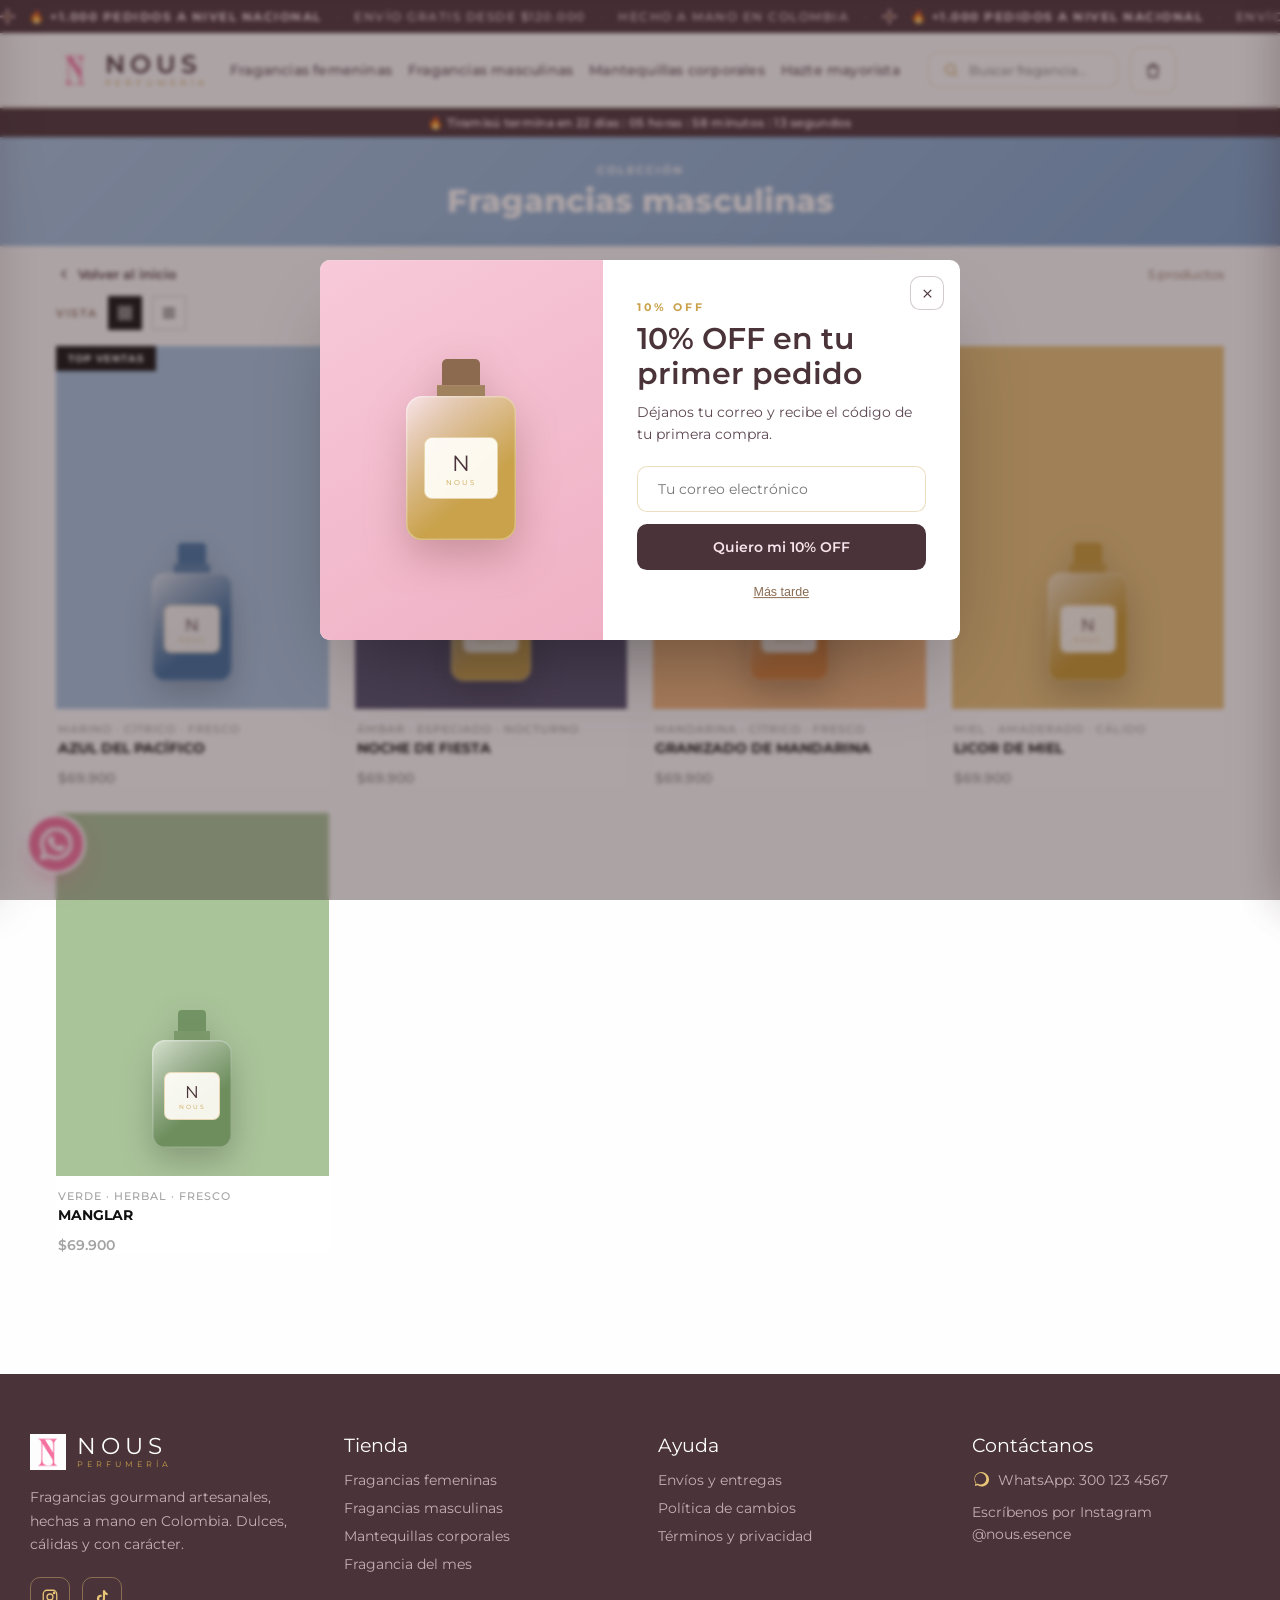
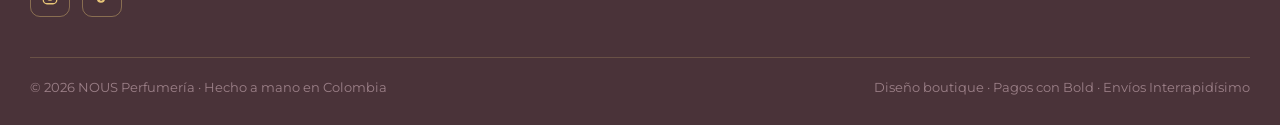
<file: site/masculinas.html>
<!DOCTYPE html>
<html lang="es">
<head>
<meta charset="utf-8">
<meta name="viewport" content="width=device-width, initial-scale=1">
<title>Fragancias masculinas — NOUS Perfumería</title>
<link rel="preconnect" href="https://fonts.googleapis.com">
<link rel="preconnect" href="https://fonts.gstatic.com" crossorigin>
<link href="https://fonts.googleapis.com/css2?family=Montserrat:ital,wght@0,400;0,500;0,600;0,700;0,800;1,400;1,500;1,600;1,700&display=swap" rel="stylesheet">
<link rel="stylesheet" href="css/style.css">
</head>
<body>

  <!-- ANNOUNCEMENT BAR (scrolls away, not fixed) -->
  <div style="background:#4A3339;overflow:hidden;padding:9px 0">
    <div style="display:flex;width:max-content;animation:nmarquee 26s linear infinite">
      <span style="display:flex;align-items:center;gap:14px;color:#F7E4EC;font-size:12px;letter-spacing:1.5px;text-transform:uppercase;font-weight:500;white-space:nowrap;padding-right:14px">
        <span style="display:inline-flex;align-items:center;gap:8px"><svg width="15" height="15" viewBox="0 0 40 40"><g fill="#F7C9D9"><ellipse cx="20" cy="7" rx="3.4" ry="7"></ellipse><ellipse cx="20" cy="33" rx="3.4" ry="7"></ellipse><ellipse cx="7" cy="20" rx="7" ry="3.4"></ellipse><ellipse cx="33" cy="20" rx="7" ry="3.4"></ellipse></g><circle cx="20" cy="20" r="4.6" fill="#C9A24B"></circle></svg></span>
        <span style="font-weight:700">🔥 +1.000 pedidos a nivel nacional</span>
        <span style="opacity:.4">·</span>
        <span>Envío GRATIS desde $120.000</span>
        <span style="opacity:.4">·</span>
        <span>Hecho a mano en Colombia</span>
        <span style="opacity:.4">·</span>
      </span>
      <span style="display:flex;align-items:center;gap:14px;color:#F7E4EC;font-size:12px;letter-spacing:1.5px;text-transform:uppercase;font-weight:500;white-space:nowrap;padding-right:14px">
        <span style="display:inline-flex;align-items:center;gap:8px"><svg width="15" height="15" viewBox="0 0 40 40"><g fill="#F7C9D9"><ellipse cx="20" cy="7" rx="3.4" ry="7"></ellipse><ellipse cx="20" cy="33" rx="3.4" ry="7"></ellipse><ellipse cx="7" cy="20" rx="7" ry="3.4"></ellipse><ellipse cx="33" cy="20" rx="7" ry="3.4"></ellipse></g><circle cx="20" cy="20" r="4.6" fill="#C9A24B"></circle></svg></span>
        <span style="font-weight:700">🔥 +1.000 pedidos a nivel nacional</span>
        <span style="opacity:.4">·</span>
        <span>Envío GRATIS desde $120.000</span>
        <span style="opacity:.4">·</span>
        <span>Hecho a mano en Colombia</span>
        <span style="opacity:.4">·</span>
      </span>
    </div>
  </div>

  <!-- HEADER + COUNTDOWN (sticky together) -->
  <div style="position:sticky;top:0;z-index:80">
  <header style="background:#FEFEFE;border-bottom:1px solid rgba(201,162,75,.22)">
    <div class="desktop-header-row" style="max-width:1220px;margin:0 auto;padding:14px 26px;display:flex;align-items:center;gap:16px;flex-wrap:wrap">
      <a href="index.html" style="display:flex;align-items:center;gap:11px;text-decoration:none;flex:none">
        <img src="assets/img/logo-nous.png" alt="NOUS" style="width:38px;height:38px;object-fit:contain">
        <span style="display:flex;flex-direction:column;line-height:1">
          <span style="font-family:'Montserrat',sans-serif;font-size:25px;font-weight:600;letter-spacing:5px;color:#4A3339">NOUS</span>
          <span style="font-size:8.5px;letter-spacing:4px;color:#C9A24B;text-transform:uppercase;margin-top:2px">Perfumería</span>
        </span>
      </a>
      <nav style="display:flex;gap:16px;row-gap:8px;margin-left:6px;flex:1 1 300px;min-width:0;flex-wrap:wrap">
        <a href="femeninas.html" style="text-decoration:none;color:#5C4650;font-size:13.5px;font-weight:500;letter-spacing:.2px;white-space:nowrap">Fragancias femeninas</a>
        <a href="masculinas.html" style="text-decoration:none;color:#5C4650;font-size:13.5px;font-weight:500;letter-spacing:.2px;white-space:nowrap">Fragancias masculinas</a>
        <a href="mantequillas.html" style="text-decoration:none;color:#5C4650;font-size:13.5px;font-weight:500;letter-spacing:.2px;white-space:nowrap">Mantequillas corporales</a>
        <a href="index.html#sedes" style="text-decoration:none;color:#5C4650;font-size:13.5px;font-weight:500;letter-spacing:.2px;white-space:nowrap">Hazte mayorista</a>
      </nav>
      <div style="display:flex;align-items:center;gap:12px;flex:none;margin-left:auto">
        <div style="display:flex;align-items:center;gap:8px;background:#fff;border:1px solid rgba(201,162,75,.3);border-radius:10px;padding:8px 14px;flex:0 1 190px;min-width:130px">
          <svg width="16" height="16" viewBox="0 0 24 24" fill="none" stroke="#C9A24B" stroke-width="2" style="flex:none"><circle cx="11" cy="11" r="7"></circle><path d="M21 21l-4-4"></path></svg>
          <input class="js-search-input" placeholder="Buscar fragancia…" style="border:none;outline:none;background:transparent;font-family:'Montserrat',sans-serif;font-size:13px;color:#4A3339;width:100%;min-width:0">
        </div>
        <button data-open-drawer="cart" style="position:relative;background:#fff;border:1px solid rgba(201,162,75,.3);border-radius:10px;width:46px;height:46px;display:flex;align-items:center;justify-content:center;cursor:pointer">
          <svg width="20" height="20" viewBox="0 0 24 24" fill="none" stroke="#4A3339" stroke-width="1.7"><path d="M6 8h12l-1 12H7L6 8z"></path><path d="M9 8a3 3 0 0 1 6 0"></path></svg>
          <span class="js-cart-count" style="display:none;position:absolute;top:-4px;right:-4px;min-width:20px;height:20px;padding:0 5px;background:#C9A24B;color:#fff;border-radius:10px;font-size:11px;font-weight:700;align-items:center;justify-content:center">0</span>
        </button>
      </div>
    </div>
    <div class="mobile-header-row" style="align-items:center;justify-content:space-between;padding:11px 14px;gap:8px">
      <button data-open-drawer="nav" aria-label="Menú" style="background:none;border:none;cursor:pointer;display:flex;align-items:center;justify-content:center;width:38px;height:38px;flex:none;color:#4A3339">
        <svg width="23" height="23" viewBox="0 0 24 24" fill="none" stroke="currentColor" stroke-width="2"><path d="M3 6h18M3 12h18M3 18h18"></path></svg>
      </button>
      <a href="index.html" style="display:flex;align-items:center;gap:7px;text-decoration:none;flex:1;justify-content:center;min-width:0">
        <img src="assets/img/logo-nous.png" alt="NOUS" style="width:26px;height:26px;object-fit:contain;flex:none">
        <span style="display:flex;flex-direction:column;line-height:1">
          <span style="font-family:'Montserrat',sans-serif;font-size:17px;font-weight:600;letter-spacing:3.5px;color:#4A3339">NOUS</span>
          <span style="font-size:7px;letter-spacing:2.5px;color:#C9A24B;text-transform:uppercase;margin-top:1px;text-align:center">Perfumería</span>
        </span>
      </a>
      <div style="display:flex;align-items:center;gap:2px;flex:none">
        <button data-open-drawer="search" aria-label="Buscar" style="background:none;border:none;cursor:pointer;display:flex;align-items:center;justify-content:center;width:38px;height:38px;color:#4A3339">
          <svg width="19" height="19" viewBox="0 0 24 24" fill="none" stroke="currentColor" stroke-width="2"><circle cx="11" cy="11" r="7"></circle><path d="M21 21l-4-4"></path></svg>
        </button>
        <button data-open-drawer="cart" style="position:relative;background:none;border:none;cursor:pointer;display:flex;align-items:center;justify-content:center;width:38px;height:38px;color:#4A3339">
          <svg width="19" height="19" viewBox="0 0 24 24" fill="none" stroke="currentColor" stroke-width="1.7"><path d="M6 8h12l-1 12H7L6 8z"></path><path d="M9 8a3 3 0 0 1 6 0"></path></svg>
          <span class="js-cart-count" style="display:none;position:absolute;top:2px;right:2px;min-width:15px;height:15px;padding:0 3px;background:#C9A24B;color:#fff;border-radius:10px;font-size:9px;font-weight:700;align-items:center;justify-content:center">0</span>
        </button>
      </div>
    </div>
  </header>
  <div style="background:#4A3339;color:#F7E4EC;text-align:center;padding:7px 12px;font-family:'Montserrat',sans-serif;font-size:12px;font-weight:600;letter-spacing:.3px">
    🔥 Tiramisú termina en <span class="js-countdown-days">0</span> días : <span class="js-countdown-hours">00</span> horas : <span class="js-countdown-minutes">00</span> minutos : <span class="js-countdown-seconds">00</span> segundos
  </div>
  </div>

  <div style="background:linear-gradient(135deg,#A6C4E0,#7CA3CC);padding:26px;text-align:center">
    <div style="font-size:11px;letter-spacing:2px;text-transform:uppercase;color:#fff;opacity:.9;font-weight:700">Colección</div>
    <div style="font-family:'Montserrat',sans-serif;font-size:clamp(22px,5vw,32px);font-weight:800;color:#fff;margin-top:4px">Fragancias masculinas</div>
  </div>
  <div style="max-width:1220px;margin:0 auto;padding:20px 26px 0;display:flex;align-items:center;justify-content:space-between;flex-wrap:wrap;gap:10px">
    <a href="index.html" style="background:none;border:none;cursor:pointer;display:flex;align-items:center;gap:6px;font-family:'Montserrat',sans-serif;font-size:13px;font-weight:600;color:#4A3339;padding:0;text-decoration:none">
      <svg width="16" height="16" viewBox="0 0 24 24" fill="none" stroke="currentColor" stroke-width="2"><path d="M15 6l-6 6 6 6"></path></svg> Volver al inicio
    </a>
    <span style="font-family:'Montserrat',sans-serif;font-size:13px;color:#8a6b52">5 productos</span>
  </div>
  <div style="max-width:1220px;margin:0 auto;padding:14px 26px 0;display:flex;align-items:center;gap:10px">
    <span style="font-family:'Montserrat',sans-serif;font-size:11px;letter-spacing:1.5px;text-transform:uppercase;color:#8a6b52;font-weight:600">Vista</span>
    <button class="view-btn active" data-view="grid" aria-label="Vista de cuadrícula">
      <svg width="16" height="16" viewBox="0 0 24 24" fill="none" stroke="currentColor" stroke-width="2"><rect x="3" y="3" width="7" height="7"></rect><rect x="14" y="3" width="7" height="7"></rect><rect x="3" y="14" width="7" height="7"></rect><rect x="14" y="14" width="7" height="7"></rect></svg>
    </button>
    <button class="view-btn" data-view="list" aria-label="Vista de lista">
      <svg width="16" height="16" viewBox="0 0 24 24" fill="none" stroke="currentColor" stroke-width="2"><line x1="3" y1="6" x2="21" y2="6"></line><line x1="3" y1="12" x2="21" y2="12"></line><line x1="3" y1="18" x2="21" y2="18"></line></svg>
    </button>
  </div>
  <div class="category-grid" style="max-width:1220px;margin:0 auto;padding:16px 26px 60px">
        <div class="prod-card" style="width:100%;background:#fff;border-radius:0;overflow:hidden;display:flex;flex-direction:column"><div class="prod-card-img" style="position:relative;aspect-ratio:3/4;overflow:hidden;background:#A6C4E0;display:flex;align-items:flex-end;justify-content:center;padding-bottom:28px"><span style="position:absolute;top:0;left:0;background:#111;color:#fff;font-size:10px;font-weight:700;letter-spacing:1px;text-transform:uppercase;padding:6px 12px">Top ventas</span><div style="width:80px;filter:drop-shadow(0 12px 16px rgba(0,0,0,.22))"><div style="width:28px;height:21px;margin:0 auto;background:#3D6E9E;border-radius:4px 4px 0 0;opacity:.92"></div><div style="width:36px;height:9px;margin:0 auto;background:#3D6E9E;opacity:.72"></div><div style="position:relative;width:80px;height:108px;border-radius:13px;background:linear-gradient(140deg,rgba(255,255,255,.55),#3D6E9E 62%);box-shadow:inset 0 0 0 1.5px rgba(255,255,255,.28)"><div style="position:absolute;left:50%;top:52%;transform:translate(-50%,-50%);width:56px;height:48px;background:rgba(255,253,248,.93);border-radius:7px;display:flex;flex-direction:column;align-items:center;justify-content:center;gap:1px;border:1px solid rgba(201,162,75,.35)"><span style="font-family:'Montserrat',sans-serif;font-size:17px;color:#4A3339">N</span><span style="font-size:6px;letter-spacing:2px;color:#C9A24B">NOUS</span></div></div></div><button data-add="m-azul" class="prod-hover-bar" style="position:absolute;left:0;right:0;bottom:0;display:flex;align-items:center;justify-content:center;gap:7px;background:#4A3339;color:#fff;border:none;padding:12px;font-family:'Montserrat',sans-serif;font-weight:600;font-size:12px;letter-spacing:.4px;text-transform:uppercase;cursor:pointer"><svg width="14" height="14" viewBox="0 0 24 24" fill="none" stroke="#fff" stroke-width="2.2"><path d="M12 5v14M5 12h14"></path></svg> Agregar al carrito</button></div><div style="padding:14px 2px 0;display:flex;flex-direction:column;gap:4px;flex:1"><div style="font-family:'Montserrat',sans-serif;font-size:10.5px;letter-spacing:1px;text-transform:uppercase;color:#A3A3A3;font-weight:500">Marino · Cítrico · Fresco</div><div style="font-family:'Montserrat',sans-serif;font-size:13.5px;font-weight:700;color:#111;line-height:1.3;text-transform:uppercase">Azul del Pacífico</div><div style="margin-top:auto;padding-top:6px"><span style="font-family:'Montserrat',sans-serif;font-size:14px;font-weight:600;color:#A3A3A3">$69.900</span></div></div></div>
        <div class="prod-card" style="width:100%;background:#fff;border-radius:0;overflow:hidden;display:flex;flex-direction:column"><div class="prod-card-img" style="position:relative;aspect-ratio:3/4;overflow:hidden;background:#52506F;display:flex;align-items:flex-end;justify-content:center;padding-bottom:28px"><div style="width:80px;filter:drop-shadow(0 12px 16px rgba(0,0,0,.22))"><div style="width:28px;height:21px;margin:0 auto;background:#C9A24B;border-radius:4px 4px 0 0;opacity:.92"></div><div style="width:36px;height:9px;margin:0 auto;background:#C9A24B;opacity:.72"></div><div style="position:relative;width:80px;height:108px;border-radius:13px;background:linear-gradient(140deg,rgba(255,255,255,.55),#C9A24B 62%);box-shadow:inset 0 0 0 1.5px rgba(255,255,255,.28)"><div style="position:absolute;left:50%;top:52%;transform:translate(-50%,-50%);width:56px;height:48px;background:rgba(255,253,248,.93);border-radius:7px;display:flex;flex-direction:column;align-items:center;justify-content:center;gap:1px;border:1px solid rgba(201,162,75,.35)"><span style="font-family:'Montserrat',sans-serif;font-size:17px;color:#4A3339">N</span><span style="font-size:6px;letter-spacing:2px;color:#C9A24B">NOUS</span></div></div></div><button data-add="m-noche" class="prod-hover-bar" style="position:absolute;left:0;right:0;bottom:0;display:flex;align-items:center;justify-content:center;gap:7px;background:#4A3339;color:#fff;border:none;padding:12px;font-family:'Montserrat',sans-serif;font-weight:600;font-size:12px;letter-spacing:.4px;text-transform:uppercase;cursor:pointer"><svg width="14" height="14" viewBox="0 0 24 24" fill="none" stroke="#fff" stroke-width="2.2"><path d="M12 5v14M5 12h14"></path></svg> Agregar al carrito</button></div><div style="padding:14px 2px 0;display:flex;flex-direction:column;gap:4px;flex:1"><div style="font-family:'Montserrat',sans-serif;font-size:10.5px;letter-spacing:1px;text-transform:uppercase;color:#A3A3A3;font-weight:500">Ámbar · Especiado · Nocturno</div><div style="font-family:'Montserrat',sans-serif;font-size:13.5px;font-weight:700;color:#111;line-height:1.3;text-transform:uppercase">Noche de Fiesta</div><div style="margin-top:auto;padding-top:6px"><span style="font-family:'Montserrat',sans-serif;font-size:14px;font-weight:600;color:#A3A3A3">$69.900</span></div></div></div>
        <div class="prod-card" style="width:100%;background:#fff;border-radius:0;overflow:hidden;display:flex;flex-direction:column"><div class="prod-card-img" style="position:relative;aspect-ratio:3/4;overflow:hidden;background:#F3B87C;display:flex;align-items:flex-end;justify-content:center;padding-bottom:28px"><div style="width:80px;filter:drop-shadow(0 12px 16px rgba(0,0,0,.22))"><div style="width:28px;height:21px;margin:0 auto;background:#DF893D;border-radius:4px 4px 0 0;opacity:.92"></div><div style="width:36px;height:9px;margin:0 auto;background:#DF893D;opacity:.72"></div><div style="position:relative;width:80px;height:108px;border-radius:13px;background:linear-gradient(140deg,rgba(255,255,255,.55),#DF893D 62%);box-shadow:inset 0 0 0 1.5px rgba(255,255,255,.28)"><div style="position:absolute;left:50%;top:52%;transform:translate(-50%,-50%);width:56px;height:48px;background:rgba(255,253,248,.93);border-radius:7px;display:flex;flex-direction:column;align-items:center;justify-content:center;gap:1px;border:1px solid rgba(201,162,75,.35)"><span style="font-family:'Montserrat',sans-serif;font-size:17px;color:#4A3339">N</span><span style="font-size:6px;letter-spacing:2px;color:#C9A24B">NOUS</span></div></div></div><button data-add="m-granizado" class="prod-hover-bar" style="position:absolute;left:0;right:0;bottom:0;display:flex;align-items:center;justify-content:center;gap:7px;background:#4A3339;color:#fff;border:none;padding:12px;font-family:'Montserrat',sans-serif;font-weight:600;font-size:12px;letter-spacing:.4px;text-transform:uppercase;cursor:pointer"><svg width="14" height="14" viewBox="0 0 24 24" fill="none" stroke="#fff" stroke-width="2.2"><path d="M12 5v14M5 12h14"></path></svg> Agregar al carrito</button></div><div style="padding:14px 2px 0;display:flex;flex-direction:column;gap:4px;flex:1"><div style="font-family:'Montserrat',sans-serif;font-size:10.5px;letter-spacing:1px;text-transform:uppercase;color:#A3A3A3;font-weight:500">Mandarina · Cítrico · Fresco</div><div style="font-family:'Montserrat',sans-serif;font-size:13.5px;font-weight:700;color:#111;line-height:1.3;text-transform:uppercase">Granizado de Mandarina</div><div style="margin-top:auto;padding-top:6px"><span style="font-family:'Montserrat',sans-serif;font-size:14px;font-weight:600;color:#A3A3A3">$69.900</span></div></div></div>
        <div class="prod-card" style="width:100%;background:#fff;border-radius:0;overflow:hidden;display:flex;flex-direction:column"><div class="prod-card-img" style="position:relative;aspect-ratio:3/4;overflow:hidden;background:#E7C277;display:flex;align-items:flex-end;justify-content:center;padding-bottom:28px"><div style="width:80px;filter:drop-shadow(0 12px 16px rgba(0,0,0,.22))"><div style="width:28px;height:21px;margin:0 auto;background:#C7982F;border-radius:4px 4px 0 0;opacity:.92"></div><div style="width:36px;height:9px;margin:0 auto;background:#C7982F;opacity:.72"></div><div style="position:relative;width:80px;height:108px;border-radius:13px;background:linear-gradient(140deg,rgba(255,255,255,.55),#C7982F 62%);box-shadow:inset 0 0 0 1.5px rgba(255,255,255,.28)"><div style="position:absolute;left:50%;top:52%;transform:translate(-50%,-50%);width:56px;height:48px;background:rgba(255,253,248,.93);border-radius:7px;display:flex;flex-direction:column;align-items:center;justify-content:center;gap:1px;border:1px solid rgba(201,162,75,.35)"><span style="font-family:'Montserrat',sans-serif;font-size:17px;color:#4A3339">N</span><span style="font-size:6px;letter-spacing:2px;color:#C9A24B">NOUS</span></div></div></div><button data-add="m-licor" class="prod-hover-bar" style="position:absolute;left:0;right:0;bottom:0;display:flex;align-items:center;justify-content:center;gap:7px;background:#4A3339;color:#fff;border:none;padding:12px;font-family:'Montserrat',sans-serif;font-weight:600;font-size:12px;letter-spacing:.4px;text-transform:uppercase;cursor:pointer"><svg width="14" height="14" viewBox="0 0 24 24" fill="none" stroke="#fff" stroke-width="2.2"><path d="M12 5v14M5 12h14"></path></svg> Agregar al carrito</button></div><div style="padding:14px 2px 0;display:flex;flex-direction:column;gap:4px;flex:1"><div style="font-family:'Montserrat',sans-serif;font-size:10.5px;letter-spacing:1px;text-transform:uppercase;color:#A3A3A3;font-weight:500">Miel · Amaderado · Cálido</div><div style="font-family:'Montserrat',sans-serif;font-size:13.5px;font-weight:700;color:#111;line-height:1.3;text-transform:uppercase">Licor de Miel</div><div style="margin-top:auto;padding-top:6px"><span style="font-family:'Montserrat',sans-serif;font-size:14px;font-weight:600;color:#A3A3A3">$69.900</span></div></div></div>
        <div class="prod-card" style="width:100%;background:#fff;border-radius:0;overflow:hidden;display:flex;flex-direction:column"><div class="prod-card-img" style="position:relative;aspect-ratio:3/4;overflow:hidden;background:#AAC49A;display:flex;align-items:flex-end;justify-content:center;padding-bottom:28px"><div style="width:80px;filter:drop-shadow(0 12px 16px rgba(0,0,0,.22))"><div style="width:28px;height:21px;margin:0 auto;background:#6E8E5E;border-radius:4px 4px 0 0;opacity:.92"></div><div style="width:36px;height:9px;margin:0 auto;background:#6E8E5E;opacity:.72"></div><div style="position:relative;width:80px;height:108px;border-radius:13px;background:linear-gradient(140deg,rgba(255,255,255,.55),#6E8E5E 62%);box-shadow:inset 0 0 0 1.5px rgba(255,255,255,.28)"><div style="position:absolute;left:50%;top:52%;transform:translate(-50%,-50%);width:56px;height:48px;background:rgba(255,253,248,.93);border-radius:7px;display:flex;flex-direction:column;align-items:center;justify-content:center;gap:1px;border:1px solid rgba(201,162,75,.35)"><span style="font-family:'Montserrat',sans-serif;font-size:17px;color:#4A3339">N</span><span style="font-size:6px;letter-spacing:2px;color:#C9A24B">NOUS</span></div></div></div><button data-add="m-manglar" class="prod-hover-bar" style="position:absolute;left:0;right:0;bottom:0;display:flex;align-items:center;justify-content:center;gap:7px;background:#4A3339;color:#fff;border:none;padding:12px;font-family:'Montserrat',sans-serif;font-weight:600;font-size:12px;letter-spacing:.4px;text-transform:uppercase;cursor:pointer"><svg width="14" height="14" viewBox="0 0 24 24" fill="none" stroke="#fff" stroke-width="2.2"><path d="M12 5v14M5 12h14"></path></svg> Agregar al carrito</button></div><div style="padding:14px 2px 0;display:flex;flex-direction:column;gap:4px;flex:1"><div style="font-family:'Montserrat',sans-serif;font-size:10.5px;letter-spacing:1px;text-transform:uppercase;color:#A3A3A3;font-weight:500">Verde · Herbal · Fresco</div><div style="font-family:'Montserrat',sans-serif;font-size:13.5px;font-weight:700;color:#111;line-height:1.3;text-transform:uppercase">Manglar</div><div style="margin-top:auto;padding-top:6px"><span style="font-family:'Montserrat',sans-serif;font-size:14px;font-weight:600;color:#A3A3A3">$69.900</span></div></div></div>
  </div>

  <!-- FOOTER -->
  <footer id="detal" style="background:#4A3339;color:#EAD9DF;margin-top:60px;padding:clamp(40px,8vw,60px) 26px 30px">
    <div style="max-width:1220px;margin:0 auto;display:grid;grid-template-columns:repeat(auto-fit,minmax(min(200px,100%),1fr));gap:36px">
      <div>
        <div style="display:flex;align-items:center;gap:11px;margin-bottom:16px">
          <img src="assets/img/logo-nous.png" alt="NOUS" style="width:36px;height:36px;object-fit:contain">
          <span style="display:flex;flex-direction:column;line-height:1"><span style="font-family:'Montserrat',sans-serif;font-size:23px;letter-spacing:5px;color:#fff">NOUS</span><span style="font-size:8px;letter-spacing:4px;color:#C9A24B;text-transform:uppercase;margin-top:2px">Perfumería</span></span>
        </div>
        <p style="font-size:14px;line-height:1.7;color:#C7AEB6;max-width:300px">Fragancias gourmand artesanales, hechas a mano en Colombia. Dulces, cálidas y con carácter.</p>
        <div style="display:flex;gap:12px;margin-top:20px">
          <a href="#top" aria-label="Instagram" style="width:40px;height:40px;border-radius:10px;border:1px solid rgba(231,197,119,.4);display:flex;align-items:center;justify-content:center;text-decoration:none"><svg width="18" height="18" viewBox="0 0 24 24" fill="none" stroke="#E7C577" stroke-width="1.7"><rect x="3" y="3" width="18" height="18" rx="5"></rect><circle cx="12" cy="12" r="4"></circle><circle cx="17.5" cy="6.5" r="1" fill="#E7C577"></circle></svg></a>
          <a href="#top" aria-label="TikTok" style="width:40px;height:40px;border-radius:10px;border:1px solid rgba(231,197,119,.4);display:flex;align-items:center;justify-content:center;text-decoration:none"><svg width="18" height="18" viewBox="0 0 24 24" fill="#E7C577"><path d="M16 3c.3 2 1.6 3.4 3.5 3.7v2.8c-1.3 0-2.5-.4-3.5-1v5.9a5.4 5.4 0 1 1-5.4-5.4c.3 0 .6 0 .9.1v2.9a2.5 2.5 0 1 0 1.7 2.4V3z"></path></svg></a>
        </div>
      </div>
      <div>
        <div style="font-family:'Montserrat',sans-serif;font-size:19px;color:#fff;margin-bottom:14px">Tienda</div>
        <a href="femeninas.html" style="display:block;color:#C7AEB6;text-decoration:none;font-size:14px;margin-bottom:10px">Fragancias femeninas</a>
        <a href="masculinas.html" style="display:block;color:#C7AEB6;text-decoration:none;font-size:14px;margin-bottom:10px">Fragancias masculinas</a>
        <a href="mantequillas.html" style="display:block;color:#C7AEB6;text-decoration:none;font-size:14px;margin-bottom:10px">Mantequillas corporales</a>
        <a href="index.html#fragancia" style="display:block;color:#C7AEB6;text-decoration:none;font-size:14px">Fragancia del mes</a>
      </div>
      <div>
        <div style="font-family:'Montserrat',sans-serif;font-size:19px;color:#fff;margin-bottom:14px">Ayuda</div>
        <a href="index.html#confianza" style="display:block;color:#C7AEB6;text-decoration:none;font-size:14px;margin-bottom:10px">Envíos y entregas</a>
        <a href="index.html#confianza" style="display:block;color:#C7AEB6;text-decoration:none;font-size:14px;margin-bottom:10px">Política de cambios</a>
        <a href="index.html#confianza" style="display:block;color:#C7AEB6;text-decoration:none;font-size:14px">Términos y privacidad</a>
      </div>
      <div>
        <div style="font-family:'Montserrat',sans-serif;font-size:19px;color:#fff;margin-bottom:14px">Contáctanos</div>
        <a href="#top" style="display:flex;align-items:center;gap:9px;color:#C7AEB6;text-decoration:none;font-size:14px;margin-bottom:12px"><svg width="17" height="17" viewBox="0 0 24 24" fill="#E7C577"><path d="M20 4a10 10 0 0 0-15 13L4 21l4-1a10 10 0 1 0 12-16zm-8 15a8 8 0 0 1-4-1l-.3-.2-2.4.6.6-2.3-.2-.3A8 8 0 1 1 12 19z"></path></svg> WhatsApp: 300 123 4567</a>
        <div style="color:#C7AEB6;font-size:14px;line-height:1.6">Escríbenos por Instagram<br>@nous.esence</div>
      </div>
    </div>
    <div style="max-width:1220px;margin:40px auto 0;padding-top:22px;border-top:1px solid rgba(231,197,119,.2);display:flex;justify-content:space-between;flex-wrap:wrap;gap:12px;font-size:12.5px;color:#9C8088">
      <span>© 2026 NOUS Perfumería · Hecho a mano en Colombia</span>
      <span>Diseño boutique · Pagos con Bold · Envíos Interrapidísimo</span>
    </div>
  </footer>

  <!-- WHATSAPP FLOAT -->
  <a href="https://wa.me/573001234567" target="_blank" aria-label="WhatsApp" style="position:fixed;bottom:26px;left:26px;z-index:90;width:60px;height:60px;border-radius:50%;background:#F771A1;display:flex;align-items:center;justify-content:center;box-shadow:0 12px 26px -8px rgba(247,113,161,.5);text-decoration:none;border:3px solid #fff">
    <img src="assets/img/whatsapp-icon.png" alt="WhatsApp" style="width:32px;height:32px;object-fit:contain">
  </a>

  <!-- TOAST -->
  <div id="toast" class="toast">
    <svg width="18" height="18" viewBox="0 0 24 24" fill="none" stroke="#E7C577" stroke-width="2.4"><path d="M5 13l4 4 10-11"></path></svg>
    <span class="toast-msg"></span>
  </div>

  <!-- DISCOUNT POPUP -->
  <div id="popup-overlay" class="popup-overlay"></div>
  <div id="popup-card" class="popup-card">
    <button data-popup-close style="position:absolute;top:16px;right:16px;width:34px;height:34px;border-radius:10px;border:1px solid rgba(74,51,57,.25);background:#fff;cursor:pointer;display:flex;align-items:center;justify-content:center;z-index:2">
      <svg width="15" height="15" viewBox="0 0 24 24" fill="none" stroke="#4A3339" stroke-width="2"><path d="M6 6l12 12M18 6L6 18"></path></svg>
    </button>
    <div style="flex:1;min-width:min(220px,100%);background:linear-gradient(150deg,#F7C9D9,#EFB0C4);display:flex;align-items:center;justify-content:center;padding:30px">
      <div style="width:110px;filter:drop-shadow(0 16px 20px rgba(120,70,60,.35))">
        <div style="width:38px;height:26px;margin:0 auto;background:#8C6A50;border-radius:5px 5px 0 0"></div>
        <div style="width:48px;height:11px;margin:0 auto;background:#A1825F"></div>
        <div style="position:relative;width:110px;height:144px;border-radius:16px;background:linear-gradient(140deg,rgba(255,255,255,.6),#C9A24B 65%);box-shadow:inset 0 0 0 1.5px rgba(255,255,255,.3)">
          <div style="position:absolute;left:50%;top:50%;transform:translate(-50%,-50%);width:74px;height:62px;background:rgba(255,253,248,.94);border-radius:8px;display:flex;flex-direction:column;align-items:center;justify-content:center;gap:2px;border:1px solid rgba(201,162,75,.4)">
            <span style="font-family:'Montserrat',sans-serif;font-size:22px;color:#4A3339">N</span>
            <span style="font-size:6.5px;letter-spacing:2px;color:#C9A24B">NOUS</span>
          </div>
        </div>
      </div>
    </div>
    <div style="flex:1.3;min-width:min(260px,100%);padding:clamp(24px,6vw,40px) clamp(20px,5vw,34px);display:flex;flex-direction:column;justify-content:center">
      <div style="font-size:11px;letter-spacing:3px;text-transform:uppercase;color:#C9A24B;font-weight:700">10% OFF</div>
      <h2 style="font-family:'Montserrat',sans-serif;font-size:clamp(22px,6vw,30px);font-weight:600;margin:8px 0 10px;color:#4A3339;line-height:1.15">10% OFF en tu primer pedido</h2>
      <p style="font-size:14px;line-height:1.6;color:#5C4650;margin:0 0 20px">Déjanos tu correo y recibe el código de tu primera compra.</p>
      <form id="popup-form" style="display:flex;flex-direction:column;gap:12px">
        <input type="email" required placeholder="Tu correo electrónico" style="border:1px solid rgba(201,162,75,.35);border-radius:10px;padding:13px 20px;font-family:'Montserrat',sans-serif;font-size:14px;color:#4A3339;outline:none">
        <button type="submit" style="background:#4A3339;color:#F7E4EC;border:none;border-radius:10px;padding:14px;font-family:'Montserrat',sans-serif;font-weight:600;font-size:14px;cursor:pointer">Quiero mi 10% OFF</button>
      </form>
      <button data-popup-close style="background:none;border:none;color:#8a6b52;font-size:12.5px;margin-top:14px;cursor:pointer;text-decoration:underline;align-self:center">Más tarde</button>
    </div>
  </div>

  <!-- SIDE TAB TO REOPEN -->
  <button id="popup-side-tab" style="display:none;position:fixed;top:50%;right:0;transform:translateY(-50%);writing-mode:vertical-rl;z-index:95;background:#F771A1;color:#fff;border:none;border-radius:10px 0 0 10px;padding:16px 10px;font-family:'Montserrat',sans-serif;font-weight:700;font-size:12px;letter-spacing:1.5px;cursor:pointer;box-shadow:-6px 0 16px -8px rgba(247,113,161,.4)">10% OFF</button>

  <!-- MOBILE NAV DRAWER (slides from left) -->
  <div id="nav-overlay" class="drawer-overlay"></div>
  <aside id="nav-panel" class="drawer-panel from-left">
    <div style="display:flex;align-items:center;justify-content:space-between;padding:20px 22px;border-bottom:1px solid rgba(201,162,75,.2)">
      <span style="font-family:'Montserrat',sans-serif;font-size:13px;font-weight:700;letter-spacing:2px;text-transform:uppercase;color:#4A3339">Menú</span>
      <button data-close-drawer="nav" style="width:34px;height:34px;border-radius:10px;border:1px solid rgba(201,162,75,.3);background:#fff;cursor:pointer;display:flex;align-items:center;justify-content:center"><svg width="15" height="15" viewBox="0 0 24 24" fill="none" stroke="#4A3339" stroke-width="2"><path d="M6 6l12 12M18 6L6 18"></path></svg></button>
    </div>
    <nav style="display:flex;flex-direction:column;padding:8px 0;overflow-y:auto">
      <a href="femeninas.html" class="js-nav-link" style="padding:16px 22px;text-decoration:none;color:#4A3339;font-family:'Montserrat',sans-serif;font-size:15px;font-weight:500;border-bottom:1px solid rgba(74,51,57,.08)">Fragancias femeninas</a>
      <a href="masculinas.html" class="js-nav-link" style="padding:16px 22px;text-decoration:none;color:#4A3339;font-family:'Montserrat',sans-serif;font-size:15px;font-weight:500;border-bottom:1px solid rgba(74,51,57,.08)">Fragancias masculinas</a>
      <a href="mantequillas.html" class="js-nav-link" style="padding:16px 22px;text-decoration:none;color:#4A3339;font-family:'Montserrat',sans-serif;font-size:15px;font-weight:500;border-bottom:1px solid rgba(74,51,57,.08)">Mantequillas corporales</a>
      <a href="index.html#sedes" class="js-nav-link" style="padding:16px 22px;text-decoration:none;color:#4A3339;font-family:'Montserrat',sans-serif;font-size:15px;font-weight:500">Hazte mayorista</a>
    </nav>
  </aside>

  <!-- MOBILE SEARCH DRAWER (slides from right) -->
  <div id="search-overlay" class="drawer-overlay"></div>
  <aside id="search-panel" class="drawer-panel from-right narrow">
    <div style="display:flex;align-items:center;justify-content:space-between;padding:20px 22px;border-bottom:1px solid rgba(201,162,75,.2)">
      <span style="font-family:'Montserrat',sans-serif;font-size:13px;font-weight:700;letter-spacing:2px;text-transform:uppercase;color:#4A3339">Buscar</span>
      <button data-close-drawer="search" style="width:34px;height:34px;border-radius:10px;border:1px solid rgba(201,162,75,.3);background:#fff;cursor:pointer;display:flex;align-items:center;justify-content:center"><svg width="15" height="15" viewBox="0 0 24 24" fill="none" stroke="#4A3339" stroke-width="2"><path d="M6 6l12 12M18 6L6 18"></path></svg></button>
    </div>
    <div style="padding:20px 22px">
      <div style="display:flex;align-items:center;gap:8px;background:#fff;border:1px solid rgba(201,162,75,.3);border-radius:10px;padding:11px 15px">
        <svg width="16" height="16" viewBox="0 0 24 24" fill="none" stroke="#C9A24B" stroke-width="2" style="flex:none"><circle cx="11" cy="11" r="7"></circle><path d="M21 21l-4-4"></path></svg>
        <input class="js-search-input" placeholder="Buscar fragancia…" style="border:none;outline:none;background:transparent;font-family:'Montserrat',sans-serif;font-size:14px;color:#4A3339;width:100%;min-width:0">
      </div>
    </div>
  </aside>

  <!-- CART DRAWER -->
  <div id="cart-overlay" class="drawer-overlay"></div>
  <aside id="cart-panel" class="drawer-panel from-right">
    <div style="display:flex;align-items:center;justify-content:space-between;padding:22px 24px;border-bottom:1px solid rgba(201,162,75,.25)">
      <span style="font-family:'Montserrat',sans-serif;font-size:26px;font-weight:600;color:#4A3339">Tu carrito</span>
      <button data-close-drawer="cart" style="width:38px;height:38px;border-radius:10px;border:1px solid rgba(201,162,75,.35);background:#fff;cursor:pointer;display:flex;align-items:center;justify-content:center"><svg width="16" height="16" viewBox="0 0 24 24" fill="none" stroke="#4A3339" stroke-width="2"><path d="M6 6l12 12M18 6L6 18"></path></svg></button>
    </div>

    <div id="cart-items" style="flex:1;overflow-y:auto;padding:16px 20px;display:flex;flex-direction:column;gap:14px"></div>
    <div id="cart-footer" style="display:none;border-top:1px solid rgba(201,162,75,.25);padding:20px 24px 24px">
      <div style="display:flex;justify-content:space-between;font-size:14px;color:#8a6b52;margin-bottom:6px"><span>Subtotal</span><span style="font-weight:700;color:#4A3339;font-size:16px" id="cart-subtotal">$0</span></div>
      <div id="cart-shipping-note" style="font-size:12px;color:#8a6b52;margin-bottom:16px"></div>
      <button id="cart-checkout-btn" style="width:100%;background:#C9A24B;color:#fff;border:none;border-radius:10px;padding:16px;font-family:'Montserrat',sans-serif;font-weight:600;font-size:15px;cursor:pointer;box-shadow:0 12px 26px -12px rgba(201,162,75,.9)">Finalizar compra segura 🔒</button>
      <button data-close-drawer="cart" style="width:100%;background:none;border:none;color:#8a6b52;font-size:13px;margin-top:12px;cursor:pointer;text-decoration:underline">Seguir comprando</button>
    </div>
    <div id="cart-empty" style="flex:1;display:flex;flex-direction:column;align-items:center;justify-content:center;gap:16px;padding:40px;text-align:center">
      <svg width="54" height="54" viewBox="0 0 24 24" fill="none" stroke="#E0C4CE" stroke-width="1.4"><path d="M6 8h12l-1 12H7L6 8z"></path><path d="M9 8a3 3 0 0 1 6 0"></path></svg>
      <div style="font-family:'Montserrat',sans-serif;font-style:italic;font-size:22px;color:#8a6b52">Tu carrito está vacío</div>
      <button data-close-drawer="cart" style="background:#F7C9D9;color:#4A3339;border:none;border-radius:10px;padding:12px 24px;font-family:'Montserrat',sans-serif;font-weight:600;font-size:14px;cursor:pointer">Encontrar mi fragancia</button>
    </div>
  </aside>

  <script src="js/script.js"></script>
  
</body>
</html>
</file>
<file: css/style.css>
/* ===== Design tokens =====
   Single source of truth for brand color + spacing. Inline style="" attributes
   throughout the HTML reference these via var(--token) so a re-skin (or the
   eventual Shopify theme settings) only requires editing this block. */
:root{
  --brand:      #F771A1; /* vivid pink — logo + light accents */
  --cta:        #D1376F; /* CTA button fill; white text = 4.6:1 (WCAG AA) */
  --brand-deep: #B0356B; /* headings + dark surfaces (footer, bars, toast) */
  --gold:       #C9A24B; /* decorative gold (borders, bottle mockups, icons) */
  --gold-text:  #8A6B52; /* gold used AS text (kickers) — 4.8:1 */
  --blush:      #F7C9D9; /* light pink fills */
  --ink:        #5C4650; /* body paragraph text — 8.5:1 */
  --muted:      #6F6F6F; /* secondary text / prices — 4.6:1 (was #A3A3A3 @ 2.5:1) */
  --paper:      #FEFEFE; /* page background */

  --sp-1: 4px; --sp-2: 8px; --sp-3: 12px; --sp-4: 16px;
  --sp-5: 24px; --sp-6: 32px; --sp-8: 48px;
}

/* ===== Reset & base ===== */
*{box-sizing:border-box}
html,body{margin:0}
img,svg{max-width:100%}
body{font-family:'Montserrat',sans-serif;color:var(--brand-deep);background:var(--paper);position:relative}

@keyframes nfloat{0%,100%{transform:translateY(0)}50%{transform:translateY(-14px)}}
@keyframes nfade{from{opacity:0;transform:translateY(18px)}to{opacity:1;transform:none}}
@keyframes ntoast{from{opacity:0;transform:translateY(14px) scale(.96)}to{opacity:1;transform:none}}
@keyframes ntwinkle{0%,100%{opacity:.5;transform:scale(.9)}50%{opacity:1;transform:scale(1.05)}}
@keyframes nmarquee{from{transform:translateX(0)}to{transform:translateX(-50%)}}

::selection{background:var(--blush);color:var(--brand-deep)}
::-webkit-scrollbar{width:10px}
::-webkit-scrollbar-thumb{background:#EBD3DD;border-radius:10px}

/* ===== Product card hover CTA (desktop only; touch devices show it always) ===== */
/* z-index:0 forces .prod-card to establish its own stacking context, so the
   full-card overlay link (1) and the "Agregar al carrito" button (2) stack
   deterministically regardless of intermediate wrappers. */
.prod-card{position:relative;z-index:0}
.prod-hover-bar{transition:transform .25s ease;z-index:2}
.prod-card-link{position:absolute;inset:0;z-index:1}
@media (hover:hover) and (pointer:fine){
  .prod-hover-bar{transform:translateY(100%)}
  .prod-card:hover .prod-hover-bar{transform:translateY(0)}
}

/* ===== Header: swap desktop nav row for the compact mobile row ===== */
.mobile-header-row{display:none}
@media (max-width:768px){
  .desktop-header-row{display:none !important}
  .mobile-header-row{display:flex !important}
}

/* ===== UGC video: portrait on mobile ===== */
@media (max-width:768px){
  .ugc-video-section{min-height:0 !important;aspect-ratio:9/16 !important;width:100% !important}
}

/* ===== Category / collection grid ===== */
.category-grid{display:grid;grid-template-columns:repeat(auto-fit,minmax(min(150px,100%),1fr));gap:16px}
@media (min-width:900px){
  .category-grid{grid-template-columns:repeat(auto-fit,minmax(min(260px,100%),1fr)) !important;gap:26px !important}
}
.category-list{grid-template-columns:1fr !important}
.category-list .prod-card{flex-direction:row !important}
.category-list .prod-card-img{aspect-ratio:1/1 !important;width:110px !important;flex:none !important;padding-bottom:0 !important;align-items:center !important}

.view-btn{width:34px;height:34px;border:1px solid rgba(17,17,17,.2);background:#fff;color:#111;cursor:pointer;display:flex;align-items:center;justify-content:center}
.view-btn.active{border-color:#111;background:#111;color:#fff}

/* ===== Slide-in drawers (cart / mobile nav / mobile search) =====
   Toggle the `.open` class with JS; CSS handles the animation. */
.drawer-overlay{position:fixed;inset:0;background:rgba(60,40,45,.42);backdrop-filter:blur(2px);z-index:120;opacity:0;pointer-events:none;transition:opacity .3s}
.drawer-overlay.open{opacity:1;pointer-events:auto}
.drawer-panel{position:fixed;top:0;height:100%;background:#FEFEFE;z-index:121;transition:transform .38s cubic-bezier(.4,0,.2,1);display:flex;flex-direction:column}
.drawer-panel.from-right{right:0;width:390px;max-width:92vw;box-shadow:-16px 0 44px rgba(60,40,45,.22);transform:translateX(106%)}
.drawer-panel.from-left{left:0;width:320px;max-width:88vw;box-shadow:16px 0 44px rgba(60,40,45,.22);transform:translateX(-106%)}
.drawer-panel.from-right.narrow{width:340px}
.drawer-panel.open{transform:translateX(0)}

/* ===== Discount popup ===== */
.popup-overlay{position:fixed;inset:0;background:rgba(60,40,45,.42);backdrop-filter:blur(2px);z-index:140;opacity:0;pointer-events:none;transition:opacity .35s}
.popup-overlay.open{opacity:1;pointer-events:auto}
.popup-card{position:fixed;top:50%;left:50%;transform:translate(-50%,-50%) scale(.92);opacity:0;pointer-events:none;transition:all .35s cubic-bezier(.4,0,.2,1);z-index:141;width:640px;max-width:92vw;background:#fff;border-radius:10px;overflow:hidden;display:flex;flex-wrap:wrap;box-shadow:0 40px 80px -30px rgba(0,0,0,.4)}
.popup-card.open{transform:translate(-50%,-50%) scale(1);opacity:1;pointer-events:auto}

/* ===== Carousel track (transform is set inline by JS per slide position) ===== */
.carousel-track{display:flex;transition:transform .5s cubic-bezier(.4,0,.2,1)}
.carousel-arrows{display:flex;gap:8px}

/* ===== Mobile: native scroll-snap "peek" carousel instead of JS paging ===== */
@media (max-width:640px){
  .carousel-arrows{display:none !important}
  .carousel-dots{display:none !important}
  .carousel-viewport{overflow-x:auto !important;scroll-snap-type:x mandatory;-webkit-overflow-scrolling:touch;scrollbar-width:none}
  .carousel-viewport::-webkit-scrollbar{display:none}
  .carousel-track{transition:none}
}

/* ===== Toast ===== */
.toast{position:fixed;bottom:28px;left:50%;transform:translateX(-50%);z-index:130;background:var(--brand-deep);color:#F7E4EC;padding:14px 22px;border-radius:10px;font-size:14px;font-weight:600;box-shadow:0 16px 34px -14px rgba(0,0,0,.6);display:flex;align-items:center;gap:10px;opacity:0;pointer-events:none;transition:opacity .25s}
.toast.show{opacity:1;animation:ntoast .3s ease both}

/* ===== Interactive states: focus (keyboard a11y), hover, active =====
   Inline style="" attributes never set outline/filter/transform for these
   elements, so these class/attribute rules apply cleanly with no specificity
   fights against the inline styles. */
a:focus-visible, button:focus-visible, input:focus-visible,
[data-add]:focus-visible, [data-open-drawer]:focus-visible,
[data-close-drawer]:focus-visible{
  outline:2px solid var(--cta); outline-offset:2px; border-radius:2px;
}
[data-add], #cart-checkout-btn, .carousel-prev, .carousel-next,
[data-open-drawer], .view-btn, .popup-card button[type="submit"]{
  transition:filter .15s ease, transform .1s ease, background-color .15s ease, border-color .15s ease;
}
[data-add]:hover, #cart-checkout-btn:hover, .popup-card button[type="submit"]:hover{
  filter:brightness(1.07);
}
[data-add]:active, #cart-checkout-btn:active{
  transform:translateY(1px);
}
.carousel-prev:hover, .carousel-next:hover{
  background:var(--blush); border-color:var(--brand-deep);
}
nav a{ transition:color .15s ease }
nav a:hover{ color:var(--brand-deep); text-decoration:underline; text-underline-offset:4px }
</file>
<file: site/css/style.css>
/* ===== Design tokens =====
   Single source of truth for brand color + spacing. Inline style="" attributes
   throughout the HTML reference these via var(--token) so a re-skin (or the
   eventual Shopify theme settings) only requires editing this block. */
:root{
  --brand:      #F771A1; /* vivid pink — logo + light accents */
  --cta:        #D1376F; /* CTA button fill; white text = 4.6:1 (WCAG AA) */
  --brand-deep: #B0356B; /* headings + dark surfaces (footer, bars, toast) */
  --gold:       #C9A24B; /* decorative gold (borders, bottle mockups, icons) */
  --gold-text:  #8A6B52; /* gold used AS text (kickers) — 4.8:1 */
  --blush:      #F7C9D9; /* light pink fills */
  --ink:        #5C4650; /* body paragraph text — 8.5:1 */
  --muted:      #6F6F6F; /* secondary text / prices — 4.6:1 (was #A3A3A3 @ 2.5:1) */
  --paper:      #FEFEFE; /* page background */

  --sp-1: 4px; --sp-2: 8px; --sp-3: 12px; --sp-4: 16px;
  --sp-5: 24px; --sp-6: 32px; --sp-8: 48px;
}

/* ===== Reset & base ===== */
*{box-sizing:border-box}
html,body{margin:0}
img,svg{max-width:100%}
body{font-family:'Montserrat',sans-serif;color:var(--brand-deep);background:var(--paper);position:relative}

@keyframes nfloat{0%,100%{transform:translateY(0)}50%{transform:translateY(-14px)}}
@keyframes nfade{from{opacity:0;transform:translateY(18px)}to{opacity:1;transform:none}}
@keyframes ntoast{from{opacity:0;transform:translateY(14px) scale(.96)}to{opacity:1;transform:none}}
@keyframes ntwinkle{0%,100%{opacity:.5;transform:scale(.9)}50%{opacity:1;transform:scale(1.05)}}
@keyframes nmarquee{from{transform:translateX(0)}to{transform:translateX(-50%)}}

::selection{background:var(--blush);color:var(--brand-deep)}
::-webkit-scrollbar{width:10px}
::-webkit-scrollbar-thumb{background:#EBD3DD;border-radius:10px}

/* ===== Product card hover CTA (desktop only; touch devices show it always) ===== */
/* z-index:0 forces .prod-card to establish its own stacking context, so the
   full-card overlay link (1) and the "Agregar al carrito" button (2) stack
   deterministically regardless of intermediate wrappers. */
.prod-card{position:relative;z-index:0}
.prod-hover-bar{transition:transform .25s ease;z-index:2}
.prod-card-link{position:absolute;inset:0;z-index:1}
@media (hover:hover) and (pointer:fine){
  .prod-hover-bar{transform:translateY(100%)}
  .prod-card:hover .prod-hover-bar{transform:translateY(0)}
}

/* ===== Header: swap desktop nav row for the compact mobile row ===== */
.mobile-header-row{display:none}
@media (max-width:768px){
  .desktop-header-row{display:none !important}
  .mobile-header-row{display:flex !important}
}

/* ===== UGC video: portrait on mobile ===== */
@media (max-width:768px){
  .ugc-video-section{min-height:0 !important;aspect-ratio:9/16 !important;width:100% !important}
}

/* ===== Category / collection grid ===== */
.category-grid{display:grid;grid-template-columns:repeat(auto-fit,minmax(min(150px,100%),1fr));gap:16px}
@media (min-width:900px){
  .category-grid{grid-template-columns:repeat(auto-fit,minmax(min(260px,100%),1fr)) !important;gap:26px !important}
}
.category-list{grid-template-columns:1fr !important}
.category-list .prod-card{flex-direction:row !important}
.category-list .prod-card-img{aspect-ratio:1/1 !important;width:110px !important;flex:none !important;padding-bottom:0 !important;align-items:center !important}

.view-btn{width:34px;height:34px;border:1px solid rgba(17,17,17,.2);background:#fff;color:#111;cursor:pointer;display:flex;align-items:center;justify-content:center}
.view-btn.active{border-color:#111;background:#111;color:#fff}

/* ===== Slide-in drawers (cart / mobile nav / mobile search) =====
   Toggle the `.open` class with JS; CSS handles the animation. */
.drawer-overlay{position:fixed;inset:0;background:rgba(60,40,45,.42);backdrop-filter:blur(2px);z-index:120;opacity:0;pointer-events:none;transition:opacity .3s}
.drawer-overlay.open{opacity:1;pointer-events:auto}
.drawer-panel{position:fixed;top:0;height:100%;background:#FEFEFE;z-index:121;transition:transform .38s cubic-bezier(.4,0,.2,1);display:flex;flex-direction:column}
.drawer-panel.from-right{right:0;width:390px;max-width:92vw;box-shadow:-16px 0 44px rgba(60,40,45,.22);transform:translateX(106%)}
.drawer-panel.from-left{left:0;width:320px;max-width:88vw;box-shadow:16px 0 44px rgba(60,40,45,.22);transform:translateX(-106%)}
.drawer-panel.from-right.narrow{width:340px}
.drawer-panel.open{transform:translateX(0)}

/* ===== Discount popup ===== */
.popup-overlay{position:fixed;inset:0;background:rgba(60,40,45,.42);backdrop-filter:blur(2px);z-index:140;opacity:0;pointer-events:none;transition:opacity .35s}
.popup-overlay.open{opacity:1;pointer-events:auto}
.popup-card{position:fixed;top:50%;left:50%;transform:translate(-50%,-50%) scale(.92);opacity:0;pointer-events:none;transition:all .35s cubic-bezier(.4,0,.2,1);z-index:141;width:640px;max-width:92vw;background:#fff;border-radius:10px;overflow:hidden;display:flex;flex-wrap:wrap;box-shadow:0 40px 80px -30px rgba(0,0,0,.4)}
.popup-card.open{transform:translate(-50%,-50%) scale(1);opacity:1;pointer-events:auto}

/* ===== Carousel track (transform is set inline by JS per slide position) ===== */
.carousel-track{display:flex;transition:transform .5s cubic-bezier(.4,0,.2,1)}
.carousel-arrows{display:flex;gap:8px}

/* ===== Mobile: native scroll-snap "peek" carousel instead of JS paging ===== */
@media (max-width:640px){
  .carousel-arrows{display:none !important}
  .carousel-dots{display:none !important}
  .carousel-viewport{overflow-x:auto !important;scroll-snap-type:x mandatory;-webkit-overflow-scrolling:touch;scrollbar-width:none}
  .carousel-viewport::-webkit-scrollbar{display:none}
  .carousel-track{transition:none}
}

/* ===== Toast ===== */
.toast{position:fixed;bottom:28px;left:50%;transform:translateX(-50%);z-index:130;background:var(--brand-deep);color:#F7E4EC;padding:14px 22px;border-radius:10px;font-size:14px;font-weight:600;box-shadow:0 16px 34px -14px rgba(0,0,0,.6);display:flex;align-items:center;gap:10px;opacity:0;pointer-events:none;transition:opacity .25s}
.toast.show{opacity:1;animation:ntoast .3s ease both}

/* ===== Interactive states: focus (keyboard a11y), hover, active =====
   Inline style="" attributes never set outline/filter/transform for these
   elements, so these class/attribute rules apply cleanly with no specificity
   fights against the inline styles. */
a:focus-visible, button:focus-visible, input:focus-visible,
[data-add]:focus-visible, [data-open-drawer]:focus-visible,
[data-close-drawer]:focus-visible{
  outline:2px solid var(--cta); outline-offset:2px; border-radius:2px;
}
[data-add], #cart-checkout-btn, .carousel-prev, .carousel-next,
[data-open-drawer], .view-btn, .popup-card button[type="submit"]{
  transition:filter .15s ease, transform .1s ease, background-color .15s ease, border-color .15s ease;
}
[data-add]:hover, #cart-checkout-btn:hover, .popup-card button[type="submit"]:hover{
  filter:brightness(1.07);
}
[data-add]:active, #cart-checkout-btn:active{
  transform:translateY(1px);
}
.carousel-prev:hover, .carousel-next:hover{
  background:var(--blush); border-color:var(--brand-deep);
}
nav a{ transition:color .15s ease }
nav a:hover{ color:var(--brand-deep); text-decoration:underline; text-underline-offset:4px }
</file>
